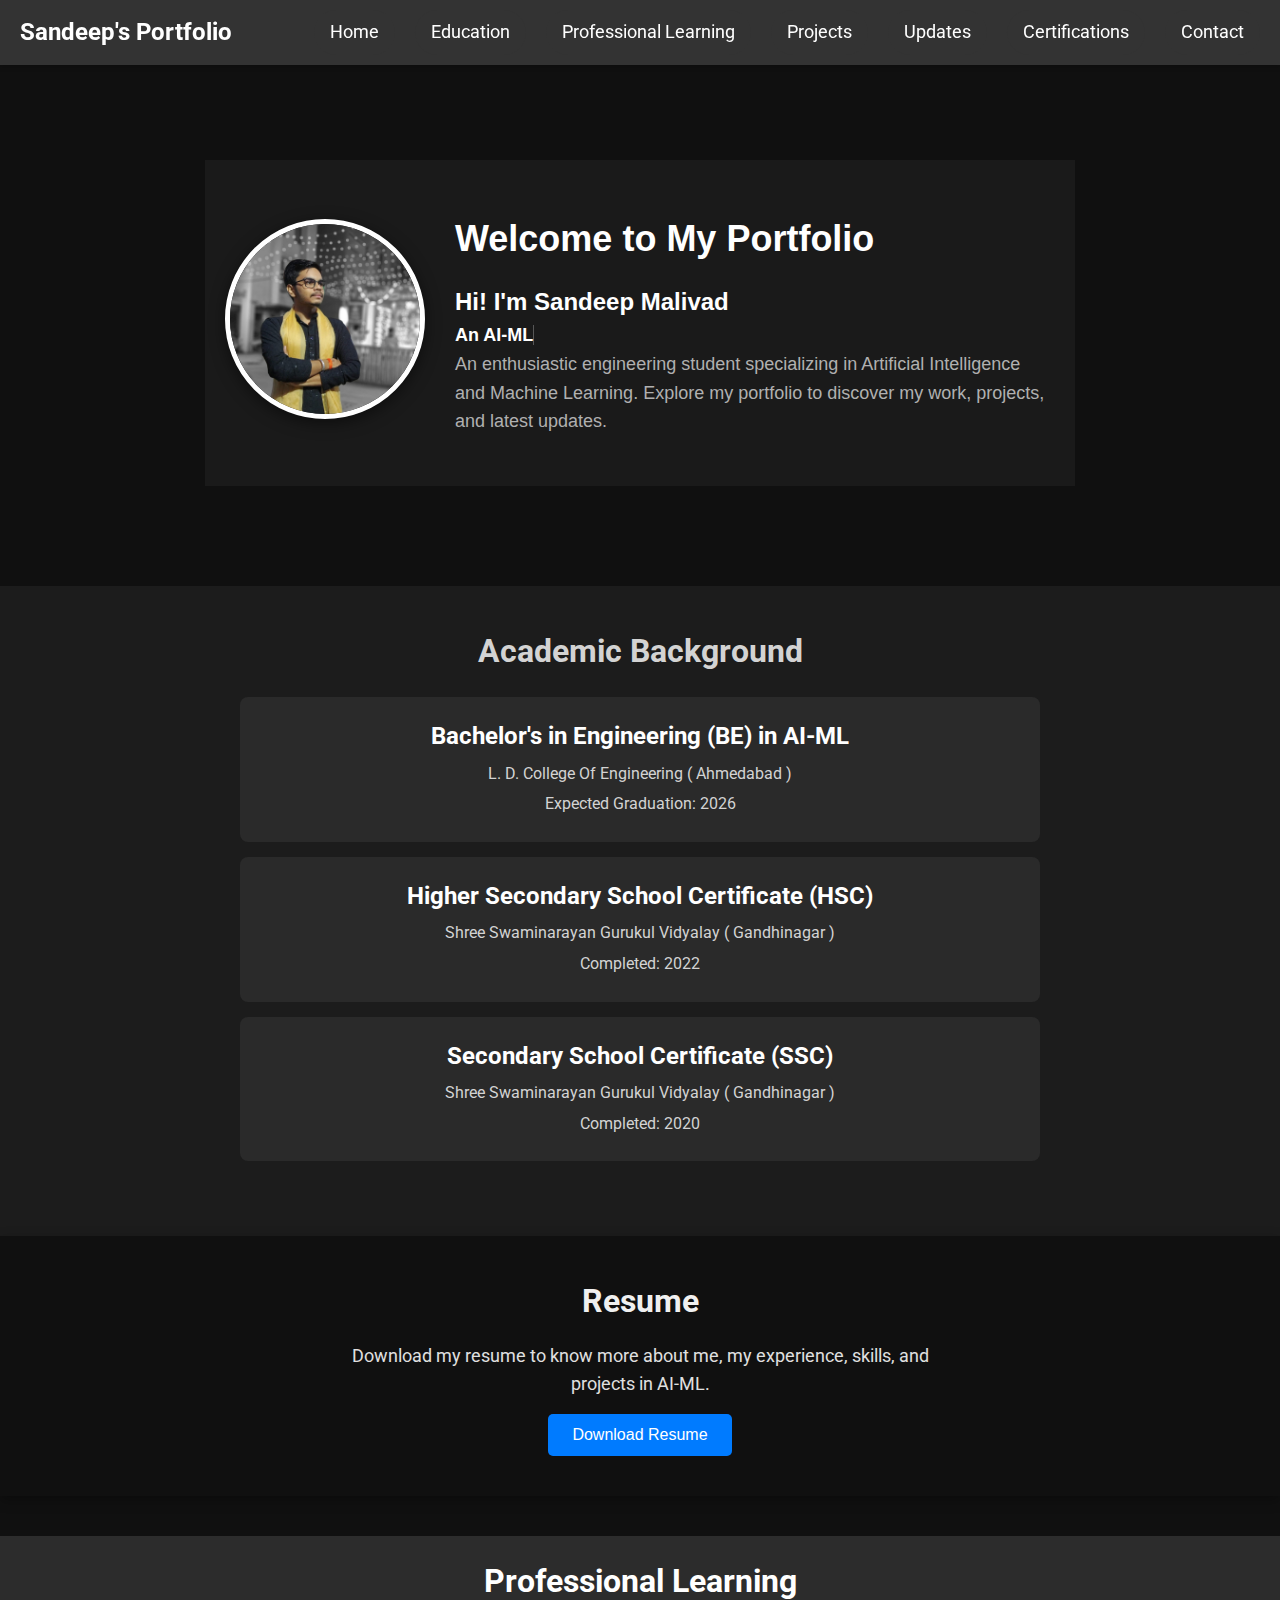
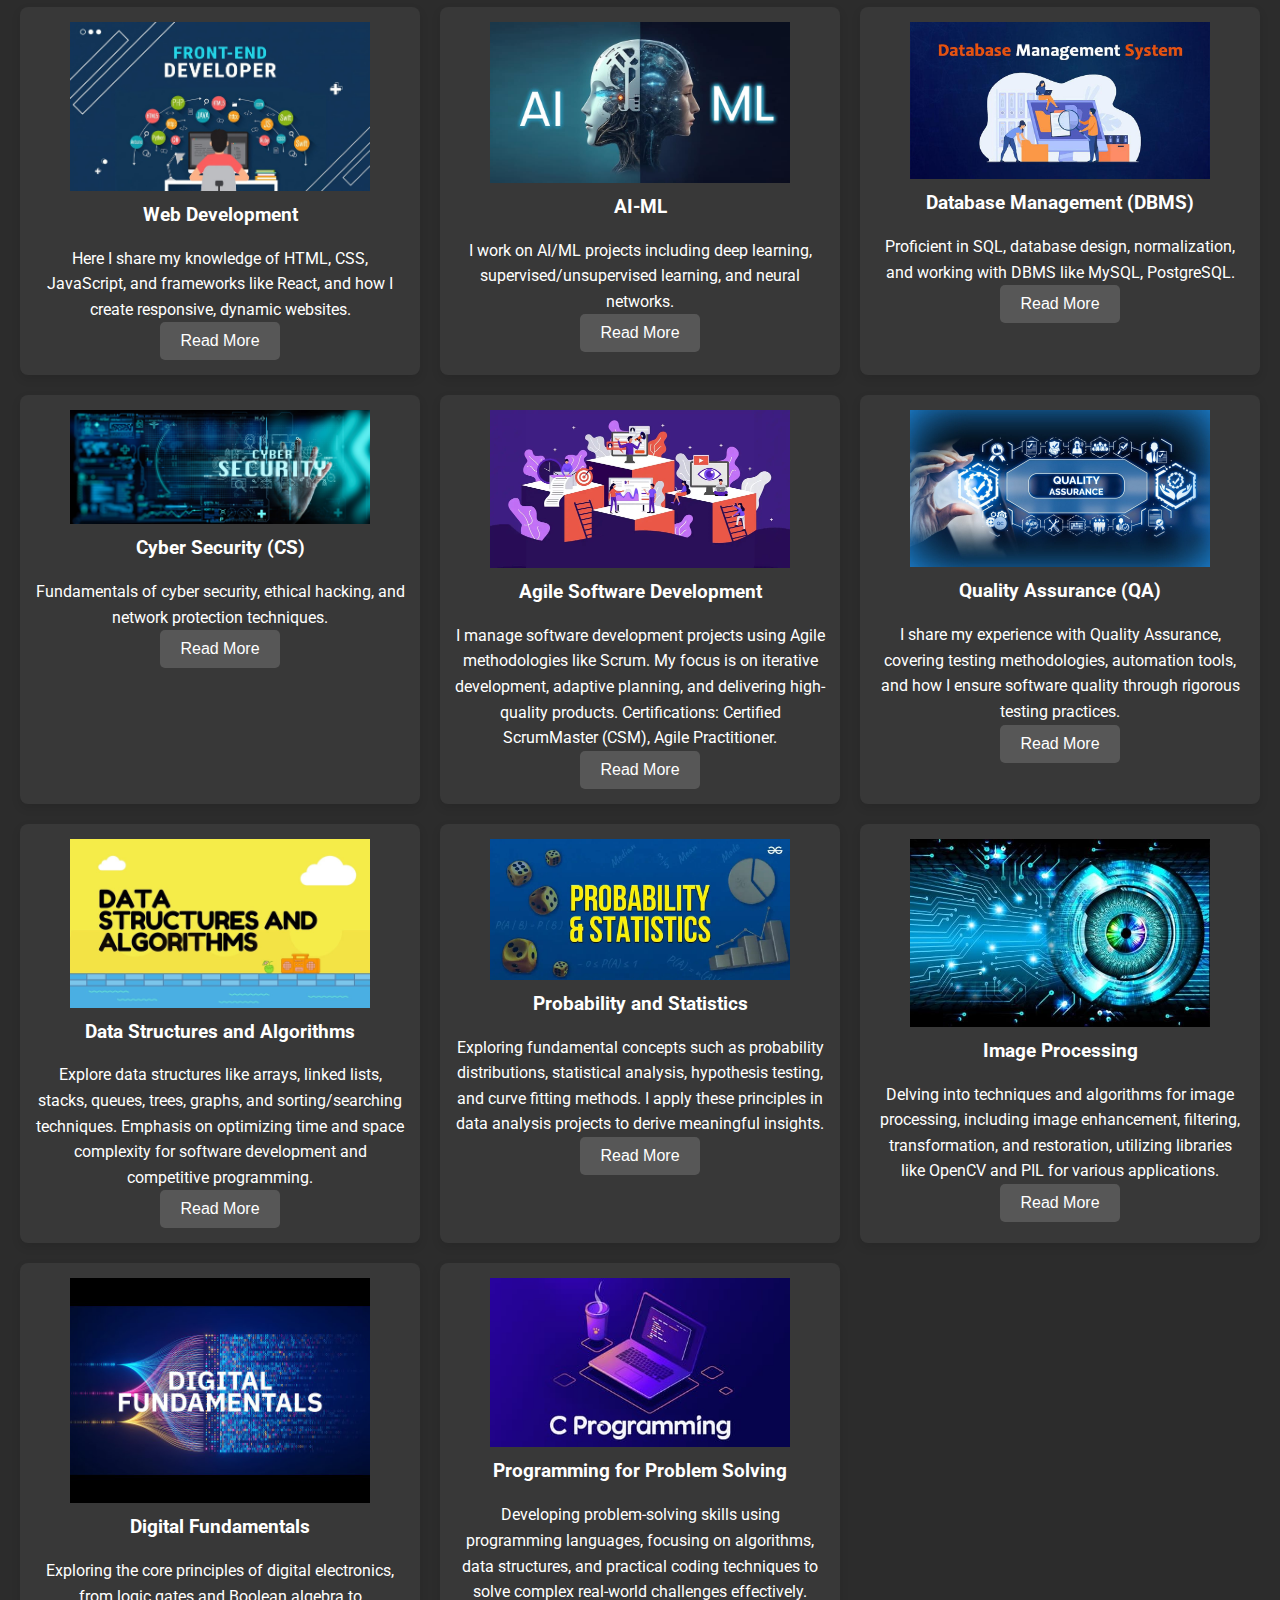
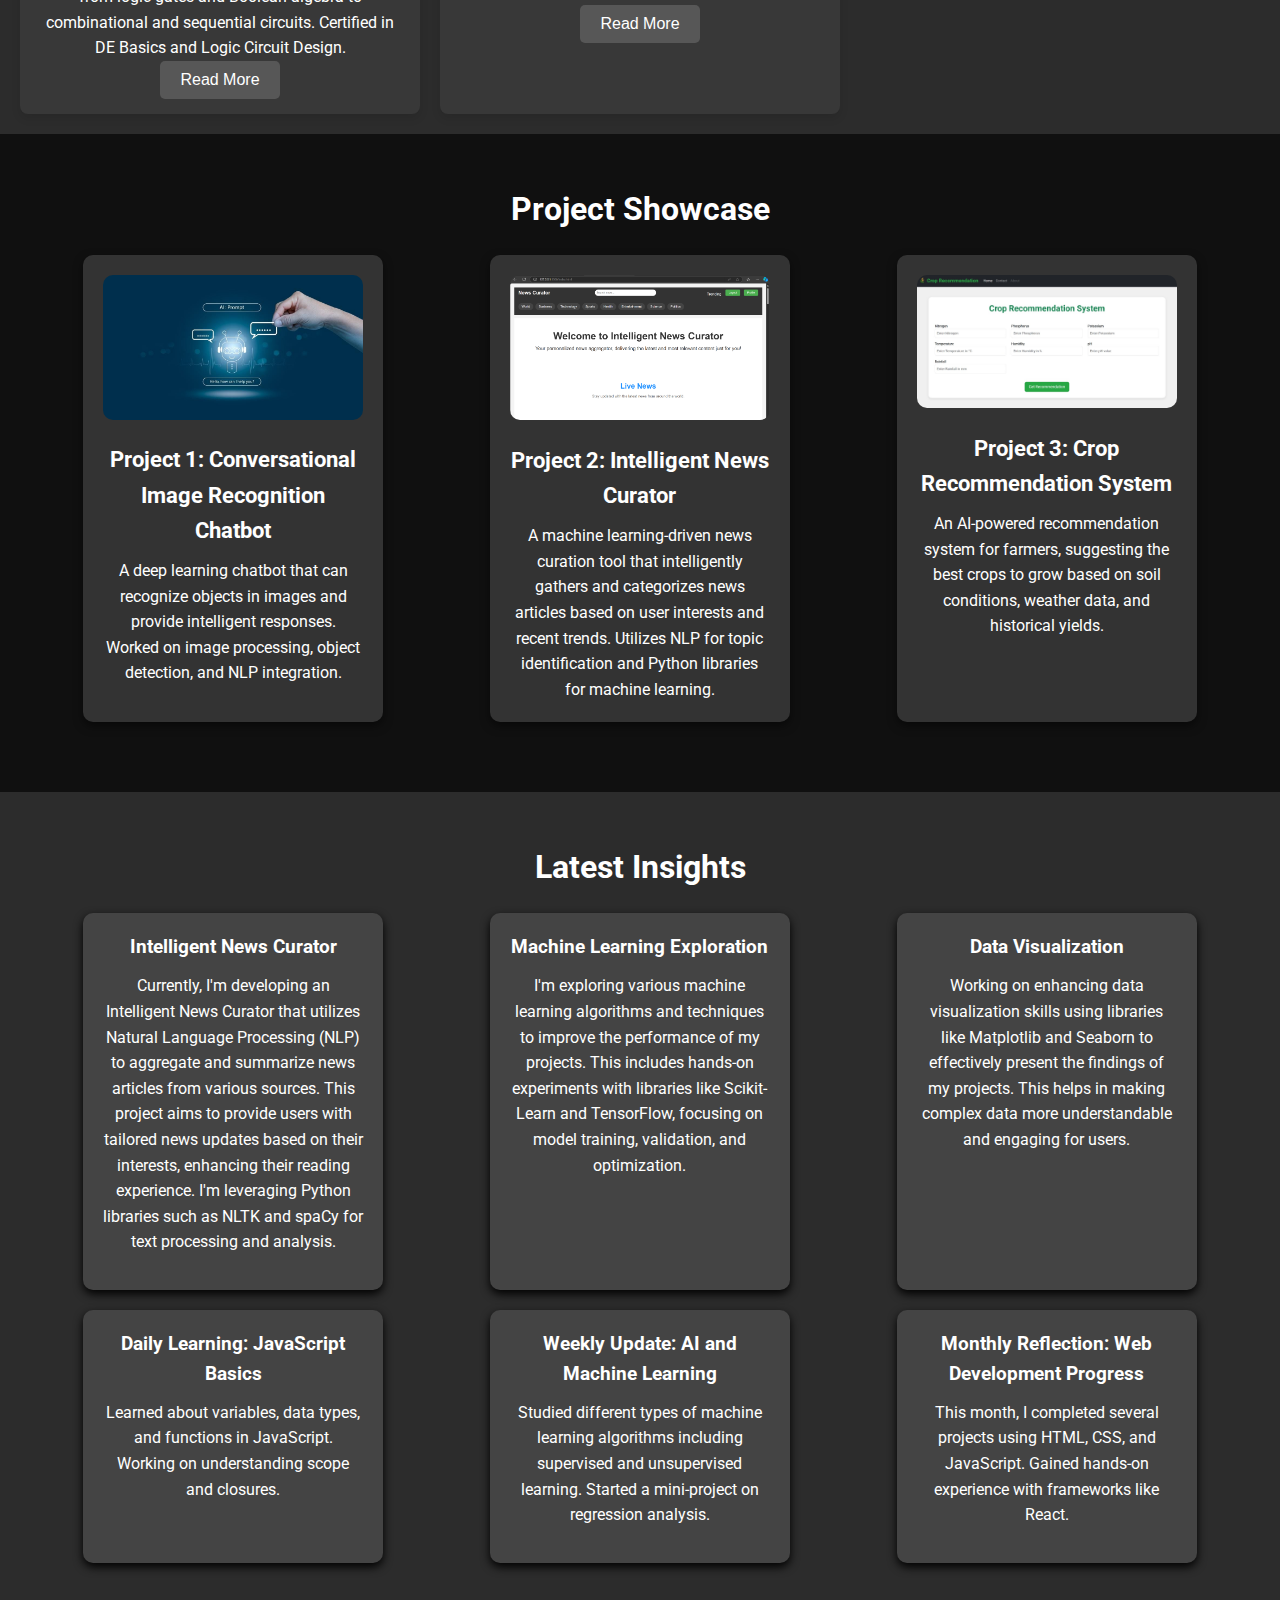
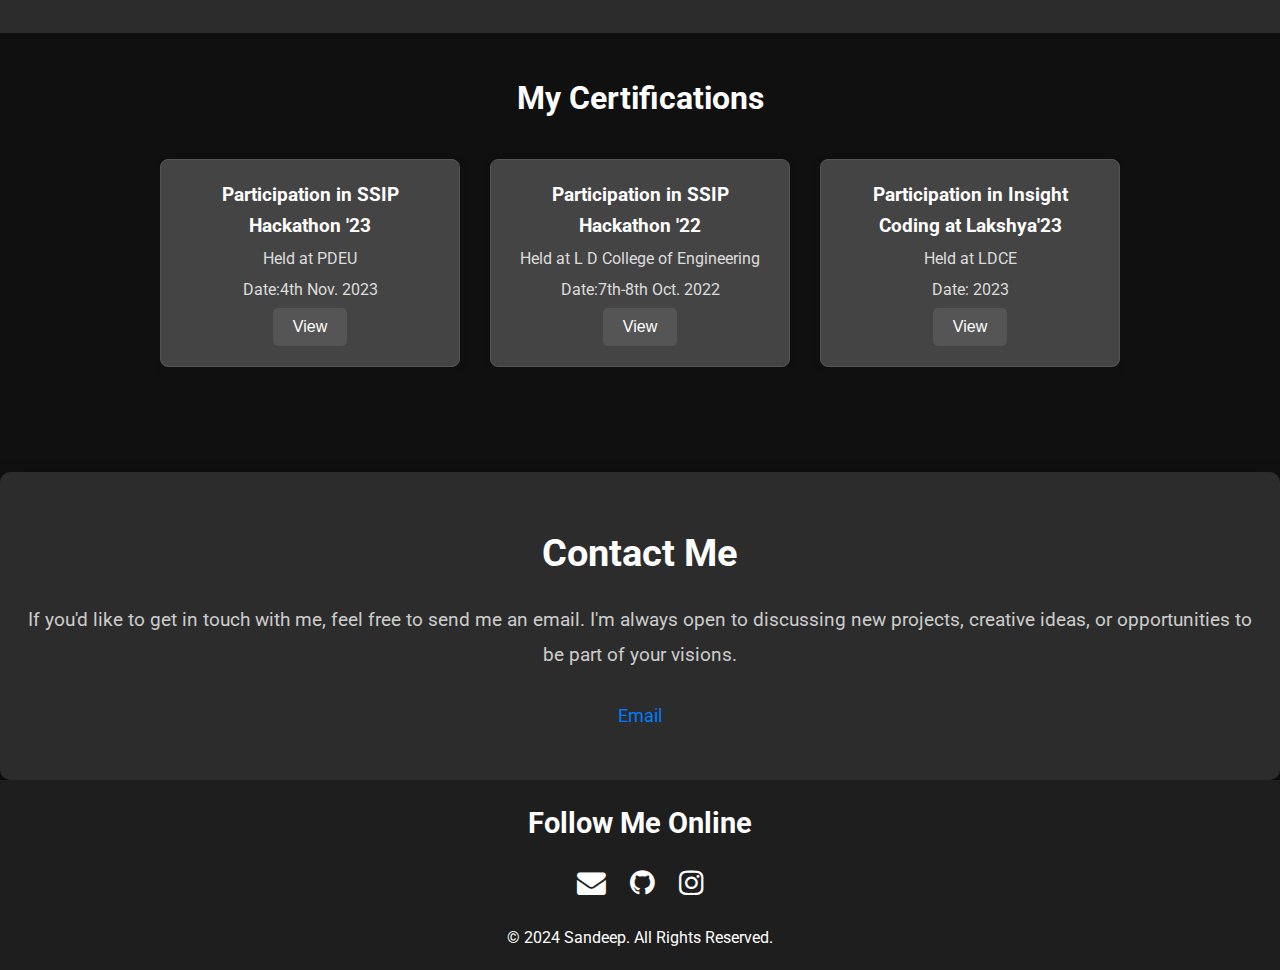
<file: index.html>
<!DOCTYPE html>
<html lang="en">
<head>
    <meta charset="UTF-8">
    <link href="https://fonts.googleapis.com/css2?family=Roboto:wght@400;700&display=swap" rel="stylesheet">
    <meta name="viewport" content="width=device-width, initial-scale=1.0">
    <link rel="stylesheet" href="https://cdnjs.cloudflare.com/ajax/libs/font-awesome/4.7.0/css/font-awesome.min.css">
    <title>Sandeep's Portfolio</title>
    <link rel="stylesheet" href="styles.css">
    
</head>
<body>
    <!-- Navbar -->
<nav class="navbar">
    <div class="navbar-title">Sandeep's Portfolio</div>
    <div class="hamburger-menu" onclick="toggleMenu()">☰</div>
    <ul id="navbar">
        <li><a href="#home" onclick="closeMenu()">Home</a></li>
        <li><a href="#education" onclick="closeMenu()">Education</a></li>
        <li><a href="#work" onclick="closeMenu()">Professional Learning</a></li>
        <li><a href="#portfolio" onclick="closeMenu()">Projects</a></li>
        <li><a href="#daily-updates" onclick="closeMenu()">Updates</a></li>
        <li><a href="#certifications" onclick="closeMenu()">Certifications</a></li>
        <li><a href="#contact" onclick="closeMenu()">Contact</a></li>
    </ul>
</nav>

<script>
    function toggleMenu() {
        const navbar = document.getElementById('navbar');
        navbar.classList.toggle('show');
    }

    function closeMenu() {
        const navbar = document.getElementById('navbar');
        navbar.classList.remove('show');
    }
</script>

    <section id="home">
        <div class="home-content">
            <div class="image-container">
                <img src="My_Pic.jpg" alt="Your Profile Picture" class="profile-pic">
            </div>
            <div class="introduction">
                <h1>Welcome to My Portfolio</h1>
                <p><h2><b>Hi! I'm Sandeep Malivad</b></h2></p>
                <p><b id="animated-text"></h2></b></p>
                <p>An enthusiastic engineering student specializing in Artificial Intelligence and Machine Learning. Explore my portfolio to discover my work, projects, and latest updates.</p>
            </div>
        </div>
    </section>

    <section id="education">
        <h1>Academic Background</h1>
        <div class="education-container">
            <div class="education-item">
                <h3>Bachelor's in Engineering (BE) in AI-ML</h3>
                <p>L. D. College Of Engineering ( Ahmedabad )</p>
                <p>Expected Graduation: 2026</p>
            </div>
            
            <div class="education-item">
                <h3>Higher Secondary School Certificate (HSC)</h3>
                <p>Shree Swaminarayan Gurukul Vidyalay ( Gandhinagar )</p>
                <p>Completed: 2022</p>
            </div>
    
            <div class="education-item">
                <h3>Secondary School Certificate (SSC)</h3>
                <p>Shree Swaminarayan Gurukul Vidyalay ( Gandhinagar )</p>
                <p>Completed: 2020</p>
            </div>
    
            <!-- Add more education details here -->
        </div>
    </section>
    
    <!-- Resume Section -->
        <section id="resume-section">
            <h2>Resume</h2>
            <p>Download my resume to know more about me, my experience, skills, and projects in AI-ML.</p>
            <button onclick="window.location.href='Sandeep_Resume-1.pdf'" download>Download Resume</button>
        </section>
    
    <!-- Work Section -->
    <section id="work">
        <h1>Professional Learning</h1>
        <div class="work-container">
            <!-- Web Development -->
            <div class="work-item">
                <img src="web-dev.jpg" alt="Web Development" class="work-image">
                <div class="work-content">
                    <h3>Web Development</h3>
                    <p>Here I share my knowledge of HTML, CSS, JavaScript, and frameworks like React, and how I create responsive, dynamic websites.</p>
                    <button onclick="window.location.href='web-development.html'">Read More</button>
                </div>
            </div>
            
            <!-- AI-ML -->
            <div class="work-item">
                <img src="ai-ml.jpg" alt="AI-ML" class="work-image">
                <div class="work-content">
                    <h3>AI-ML</h3>
                    <p>I work on AI/ML projects including deep learning, supervised/unsupervised learning, and neural networks.</p>
                    <button onclick="window.location.href='ai-ml.html'">Read More</button>
                </div>
            </div>

            <!-- DBMS -->
            <div class="work-item">
                <img src="dbms.jpg" alt="Database Management" class="work-image">
                <div class="work-content">
                    <h3>Database Management (DBMS)</h3>
                    <p>Proficient in SQL, database design, normalization, and working with DBMS like MySQL, PostgreSQL.</p>
                    <button onclick="window.location.href='dbms.html'">Read More</button>
                </div>
            </div>
            
            <!-- Cyber Security -->
            <div class="work-item">
                <img src="cyber-security.jpg" alt="Cyber Security" class="work-image">
                <div class="work-content">
                    <h3>Cyber Security (CS)</h3>
                    <p>Fundamentals of cyber security, ethical hacking, and network protection techniques.</p>
                    <button onclick="window.location.href='cyber-security.html'">Read More</button>
                </div>
            </div>
            
            <!-- Agile Software Development -->
            <div class="work-item">
                <img src="asd.jpg" alt="Agile Software Development" class="work-image">
                <div class="work-content">
                    <h3>Agile Software Development</h3>
                    <p>I manage software development projects using Agile methodologies like Scrum. My focus is on iterative development, adaptive planning, and delivering high-quality products. Certifications: Certified ScrumMaster (CSM), Agile Practitioner.</p>
                    <button onclick="window.location.href='asd.html'">Read More</button>
                </div>
            </div>

            <div class="work-item">
                <img src="qa.jpg" alt="Quality Assurance Image" class="work-image">
                <div class="work-content">
                    <h3>Quality Assurance (QA)</h3>
                    <p>I share my experience with Quality Assurance, covering testing methodologies, automation tools, and how I ensure software quality through rigorous testing practices.</p>
                    <button onclick="window.location.href='quality-assurance.html'">Read More</button>
                </div>
            </div>
            
            <div class="work-item">
                <img src="dsa.jpg" alt="Data Structures and Algorithms Image" class="work-image">
                <div class="work-content">
                    <h3>Data Structures and Algorithms</h3>
                    <p>Explore data structures like arrays, linked lists, stacks, queues, trees, graphs, and sorting/searching techniques. Emphasis on optimizing time and space complexity for software development and competitive programming.</p>
                    <button onclick="window.location.href='data-structures-algorithms.html'">Read More</button>
                </div>
            </div>

            <div class="work-item">
                <img src="p-and-s.jpg" alt="Probability and Statistics Image" class="work-image">
                <div class="work-content">
                    <h3>Probability and Statistics</h3>
                    <p>Exploring fundamental concepts such as probability distributions, statistical analysis, hypothesis testing, and curve fitting methods. I apply these principles in data analysis projects to derive meaningful insights.</p>
                    <button onclick="window.location.href='probability-statistics.html'">Read More</button>
                </div>
            </div>
            
            <div class="work-item">
                <img src="ip.jpg" alt="Image Processing Techniques" class="work-image">
                <div class="work-content">
                    <h3>Image Processing</h3>
                    <p>Delving into techniques and algorithms for image processing, including image enhancement, filtering, transformation, and restoration, utilizing libraries like OpenCV and PIL for various applications.</p>
                    <button onclick="window.location.href='image-processing.html'">Read More</button>
                </div>
            </div>
            
            <div class="work-item">
                <img src="df.jpg" alt="Digital Fundamentals Image" class="work-image">
                <div class="work-content">
                    <h3>Digital Fundamentals</h3>
                    <p>Exploring the core principles of digital electronics, from logic gates and Boolean algebra to combinational and sequential circuits. Certified in DE Basics and Logic Circuit Design.</p>
                    <button onclick="window.location.href='digital-fundamentals.html'">Read More</button>
                </div>
            </div>
            
            <div class="work-item">
                <img src="pps.jpg" alt="Programming for Problem Solving" class="work-image">
                <div class="work-content">
                    <h3>Programming for Problem Solving</h3>
                    <p>Developing problem-solving skills using programming languages, focusing on algorithms, data structures, and practical coding techniques to solve complex real-world challenges effectively.</p>
                    <button onclick="window.location.href='programming-for-problem-solving.html'">Read More</button>
                </div>
            </div>
            

        </div>
    </section>
    
    <!-- <section id="portfolio">
        <h1>My Portfolio</h1>
    </section> -->
    <section id="portfolio">
        <h1>Project Showcase</h1>
        <div class="portfolio-container">
            <!-- Project 1 -->
            <div class="portfolio-item">
                <img src="circ.jpg" alt="Project 1 Image" class="portfolio-image">
                <h3>Project 1: Conversational Image Recognition Chatbot</h3>
                <p>A deep learning chatbot that can recognize objects in images and provide intelligent responses. Worked on image processing, object detection, and NLP integration.</p>
<!--                 <button onclick="window.location.href='project1.html'">View Project</button> -->
            </div>

            <!-- Project 3 -->
            <div class="portfolio-item">
                <img src="inc.png" alt="Intelligent News Curator Image" class="portfolio-image">
                <h3>Project 2: Intelligent News Curator</h3>
                <p>A machine learning-driven news curation tool that intelligently gathers and categorizes news articles based on user interests and recent trends. Utilizes NLP for topic identification and Python libraries for machine learning.</p>
<!--                 <button onclick="window.location.href='news_curator.html'">View Project</button> -->
            </div>

            <!-- Project 2 -->
            <div class="portfolio-item">
                <img src="crop.jpg" alt="Project 2 Image" class="portfolio-image">
                <h3>Project 3: Crop Recommendation System</h3>
                <p>An AI-powered recommendation system for farmers, suggesting the best crops to grow based on soil conditions, weather data, and historical yields.</p>
<!--                 <button onclick="window.location.href='project2.html'">View Project</button> -->
            </div>
    
            <!-- Add more projects as needed -->
        </div>
    </section>
    
    <!-- <section id="daily-updates">
        <h1>Daily Updates</h1>
    </section> -->
    <section id="daily-updates">
        <h1>Latest Insights</h1>
        <div class="updates-container">
            <!-- Daily Update 1 -->
            <div class="update-item">
                <h3>Intelligent News Curator</h3>
                <p>Currently, I'm developing an Intelligent News Curator that utilizes Natural Language Processing (NLP) to aggregate and summarize news articles from various sources. This project aims to provide users with tailored news updates based on their interests, enhancing their reading experience. I'm leveraging Python libraries such as NLTK and spaCy for text processing and analysis.</p>
            </div>
            
            <!-- Add more updates as needed -->
            <div class="update-item">
                <h3>Machine Learning Exploration</h3>
                <p>I'm exploring various machine learning algorithms and techniques to improve the performance of my projects. This includes hands-on experiments with libraries like Scikit-Learn and TensorFlow, focusing on model training, validation, and optimization.</p>
            </div>
            
            <div class="update-item">
                <h3>Data Visualization</h3>
                <p>Working on enhancing data visualization skills using libraries like Matplotlib and Seaborn to effectively present the findings of my projects. This helps in making complex data more understandable and engaging for users.</p>
            </div>
            
            <div class="update-item">
                <h3>Daily Learning: JavaScript Basics</h3>
                <p>Learned about variables, data types, and functions in JavaScript. Working on understanding scope and closures.</p>
                <!-- <button onclick="window.location.href='daily-update-1.html'">Read More</button> -->
            </div>
    
            <!-- Daily Update 2 -->
            <div class="update-item">
                <h3>Weekly Update: AI and Machine Learning</h3>
                <p>Studied different types of machine learning algorithms including supervised and unsupervised learning. Started a mini-project on regression analysis.</p>
                <!-- <button onclick="window.location.href='weekly-update-1.html'">Read More</button> -->
            </div>
    
            <!-- Daily Update 3 -->
            <div class="update-item">
                <h3>Monthly Reflection: Web Development Progress</h3>
                <p>This month, I completed several projects using HTML, CSS, and JavaScript. Gained hands-on experience with frameworks like React.</p>
                <!-- <button onclick="window.location.href='monthly-update-1.html'">Read More</button> -->
            </div>
    
            <!-- Add more updates as needed -->
        </div>
    </section>
    
    <section id="certifications">
        <h1>My Certifications</h1>
        <div class="certifications-container">
            <div class="certification-item">
                <h3>Participation in SSIP Hackathon '23</h3>
                <p>Held at PDEU</p>
                <p>Date:4th Nov. 2023</p>
                <button onclick="toggleImage('hackathon2')">View</button>
                <img id="hackathon2" class="cert-preview" src="ssip'23.jpg" alt="SSIP Hackathon '23 Certificate" style="display: none;">
            </div>            
            
            <div class="certification-item">
                <h3>Participation in SSIP Hackathon '22</h3>
                <p>Held at L D College of Engineering</p>
                <p>Date:7th-8th Oct. 2022</p>
                <button onclick="toggleImage('hackathon1')">View</button>
                <img id="hackathon1" class="cert-preview" src="ssip'22.jpg" alt="SSIP Hackathon '22 Certificate" style="display: none;">
            </div>
                        
            <div class="certification-item">
                <h3>Participation in Insight Coding at Lakshya'23</h3>
                <p>Held at LDCE</p>
                <p>Date: 2023</p>
                <button onclick="toggleImage('codingEvent1')">View</button>
                <img id="codingEvent1" class="cert-preview" src="lakshya'23.jpg" alt="Insight Coding Lakshya'23 Certificate" style="display: none;">
            </div>
            
<!--             <div class="certification-item">
                <h3>AI-900: Microsoft Certified: Azure AI Fundamentals</h3>
                <p>Issued by Microsoft</p>
                <p>Date: June 2023</p>
                <button onclick="toggleImage('cert1')">View</button>
                <img id="cert1" class="cert-preview" src="demo_cert.jpg" alt="AI-900 Certificate" style="display: none;">
            </div>
            
            <div class="certification-item">
                <h3>Machine Learning Specialist</h3>
                <p>Issued by XYZ Platform</p>
                <p>Date: September 2023</p>
                <button onclick="toggleImage('cert2')">View</button>
                <img id="cert2" class="cert-preview" src="path_to_your_image/ml_specialist_cert.jpg" alt="Machine Learning Specialist Certificate" style="display: none;">
            </div> -->
    
            <!-- Add more certifications here -->
        </div>
    </section>
    
    <!-- Contact Section -->
        <section id="contact">
            <h1>Contact Me</h1>
            <p>If you'd like to get in touch with me, feel free to send me an email. I'm always open to discussing new projects, creative ideas, or opportunities to be part of your visions.</p>
            
            <!-- <button onclick="window.location.href='mailto:youremail@example.com'">Mail Me</button> -->
            
            <ul>
                <li><a href="mailto:sandeepcm414@gmail.com">Email</a></li>
            </ul>
        </section>

    <footer>
        <div class="footer-content">
            <h3>Follow Me Online</h3>
            <ul class="social-media">
                <li><a href="mailto:sandeepcm414@gmail.com" target="_blank"><i class="fa fa-envelope"></i></a></li>
<!--                 <li><a href="https://www.linkedin.com/in/yourprofile" target="_blank"><i class="fa fa-linkedin"></i></a></li> -->
                <li><a href="https://github.com/Sandeep-144" target="_blank"><i class="fa fa-github"></i></a></li>
<!--                 <li><a href="https://twitter.com/yourusername" target="_blank"><i class="fa fa-twitter"></i></a></li> -->
                <li><a href="https://www.instagram.com/sandeep__144" target="_blank"><i class="fa fa-instagram"></i></a></li>
            </ul>
            <p>&copy; 2024 Sandeep. All Rights Reserved.</p>
        </div>
    </footer>
    

    <!-- navbar -->
    <script>
        function toggleMenu() {
            const navbar = document.getElementById('navbar');
            navbar.classList.toggle('show');
        }
    </script>
<!-- certifications -->
<script>
    function toggleImage(certId) {
        const certImage = document.getElementById(certId);
        if (certImage.style.display === 'none') {
            certImage.style.display = 'block'; // Show the image
        } else {
            certImage.style.display = 'none'; // Hide the image
        }
    }
</script>

    <script src="script.js"></script>
</body>
</html>
</file>
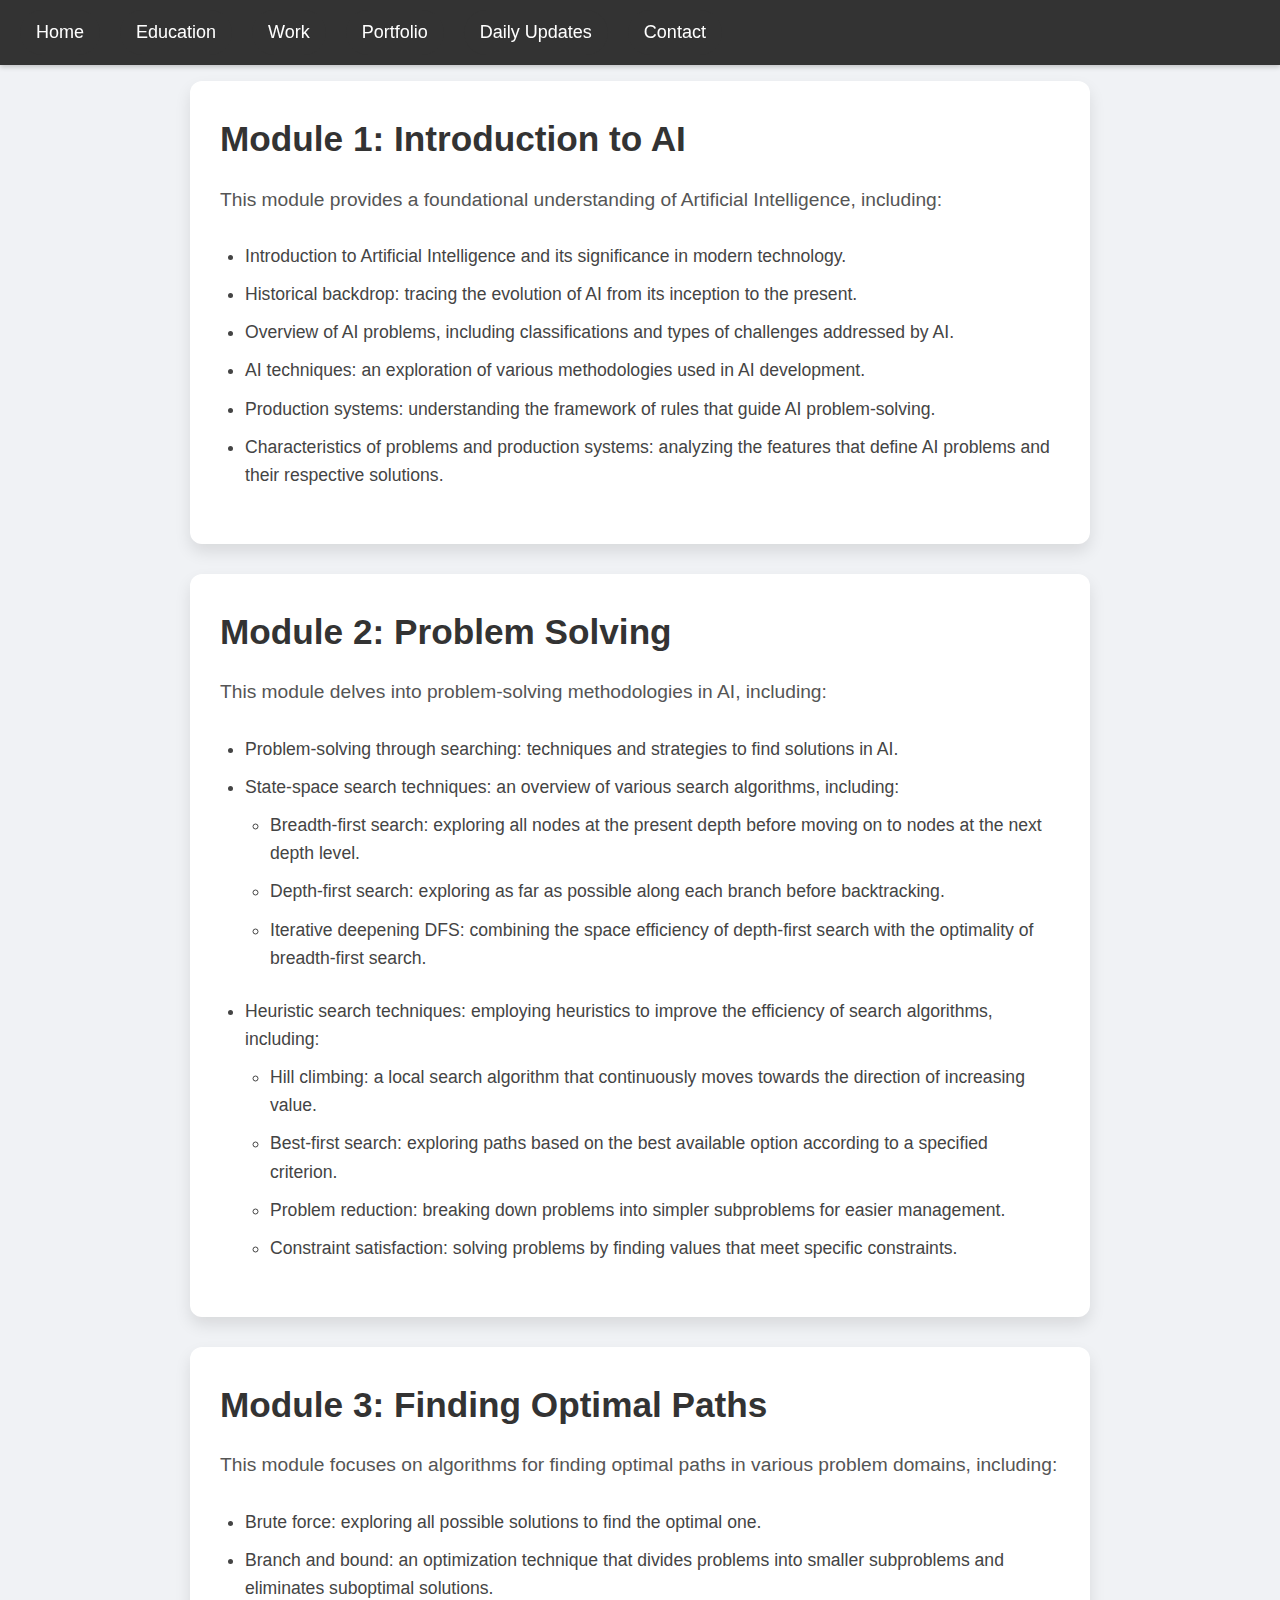
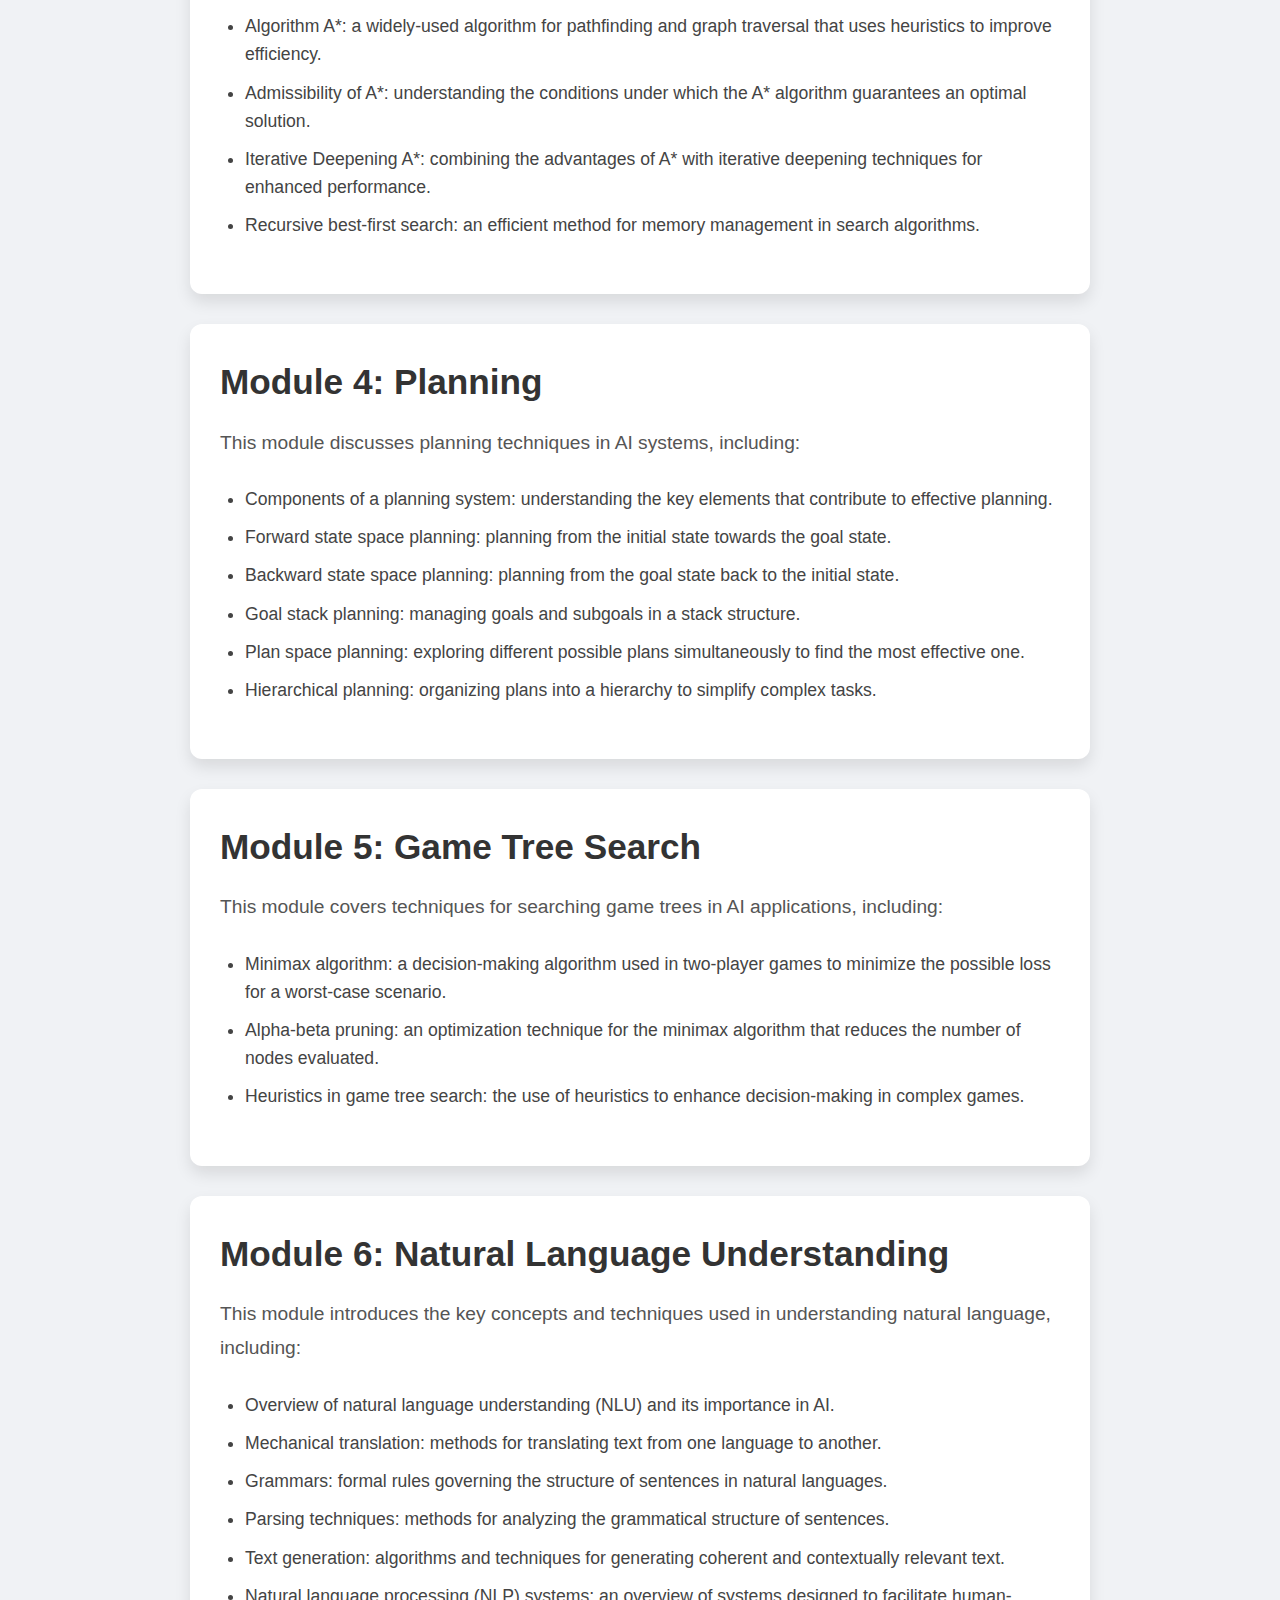
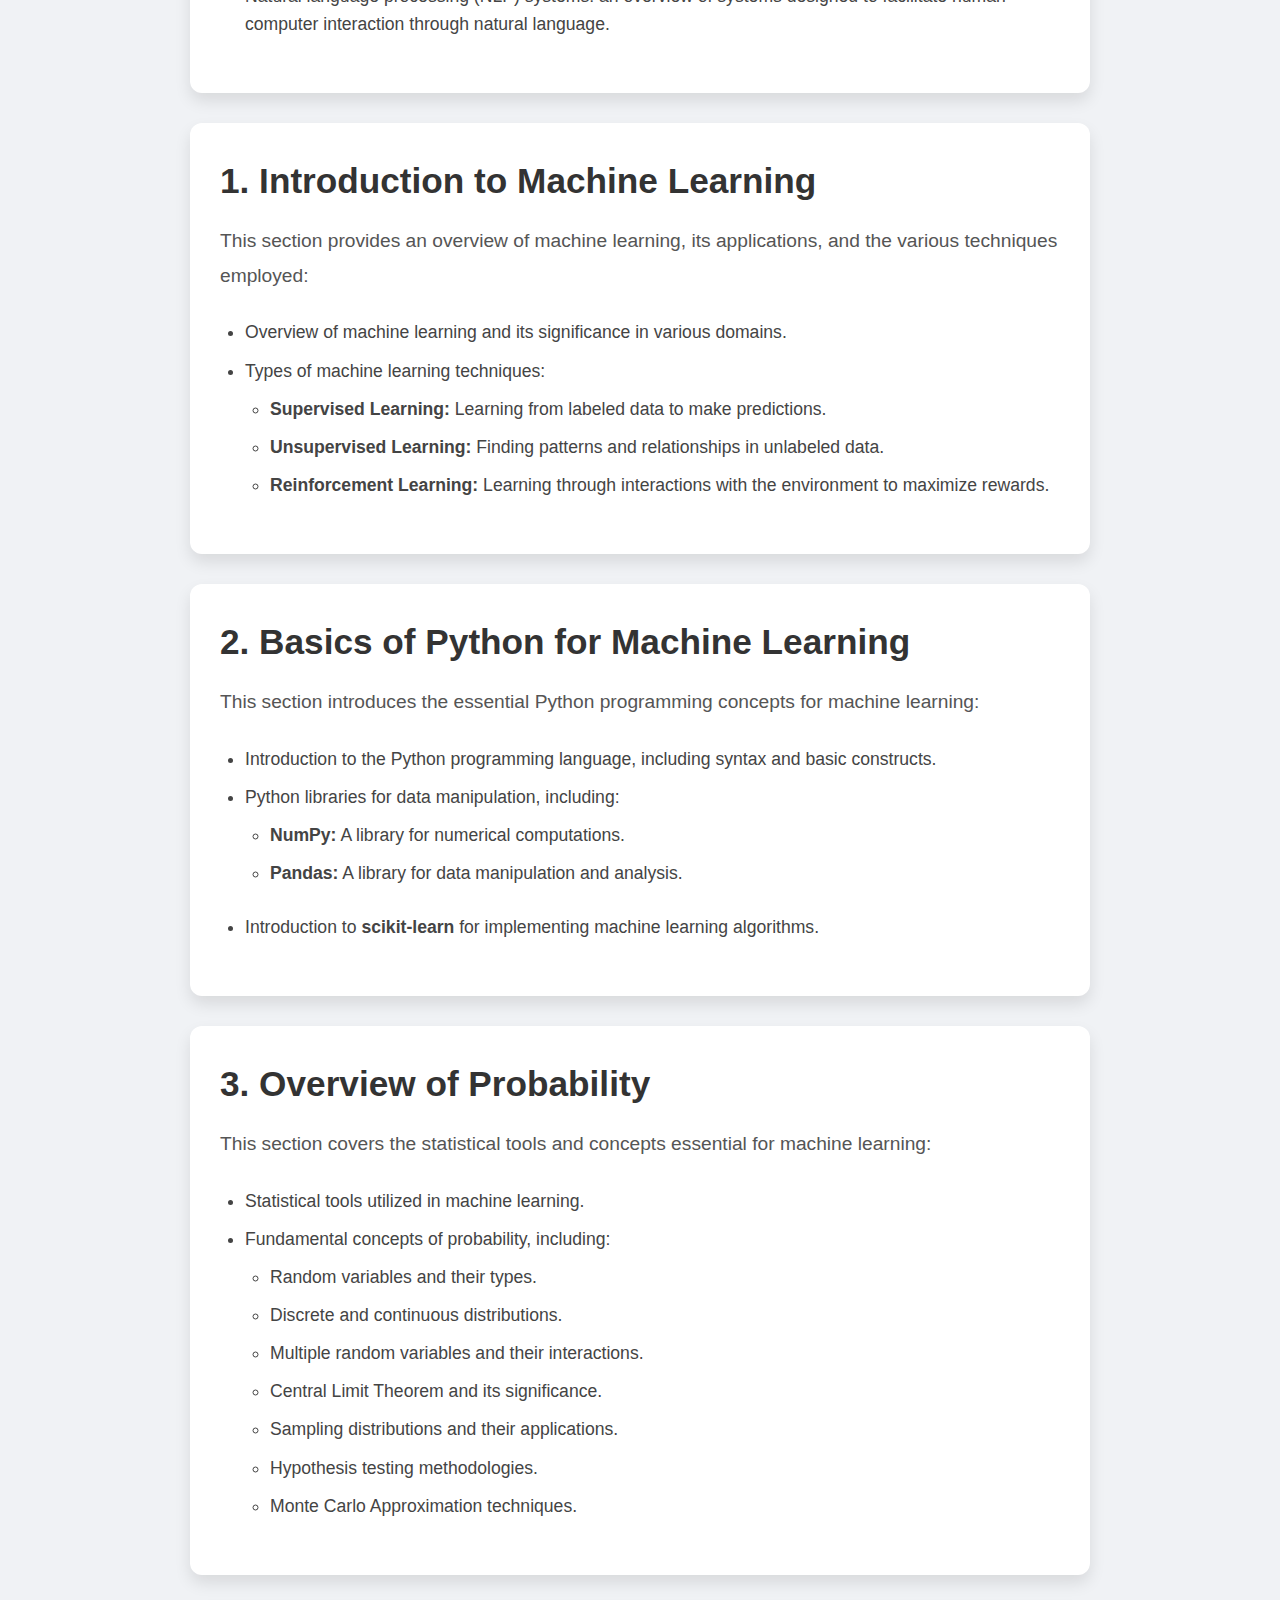
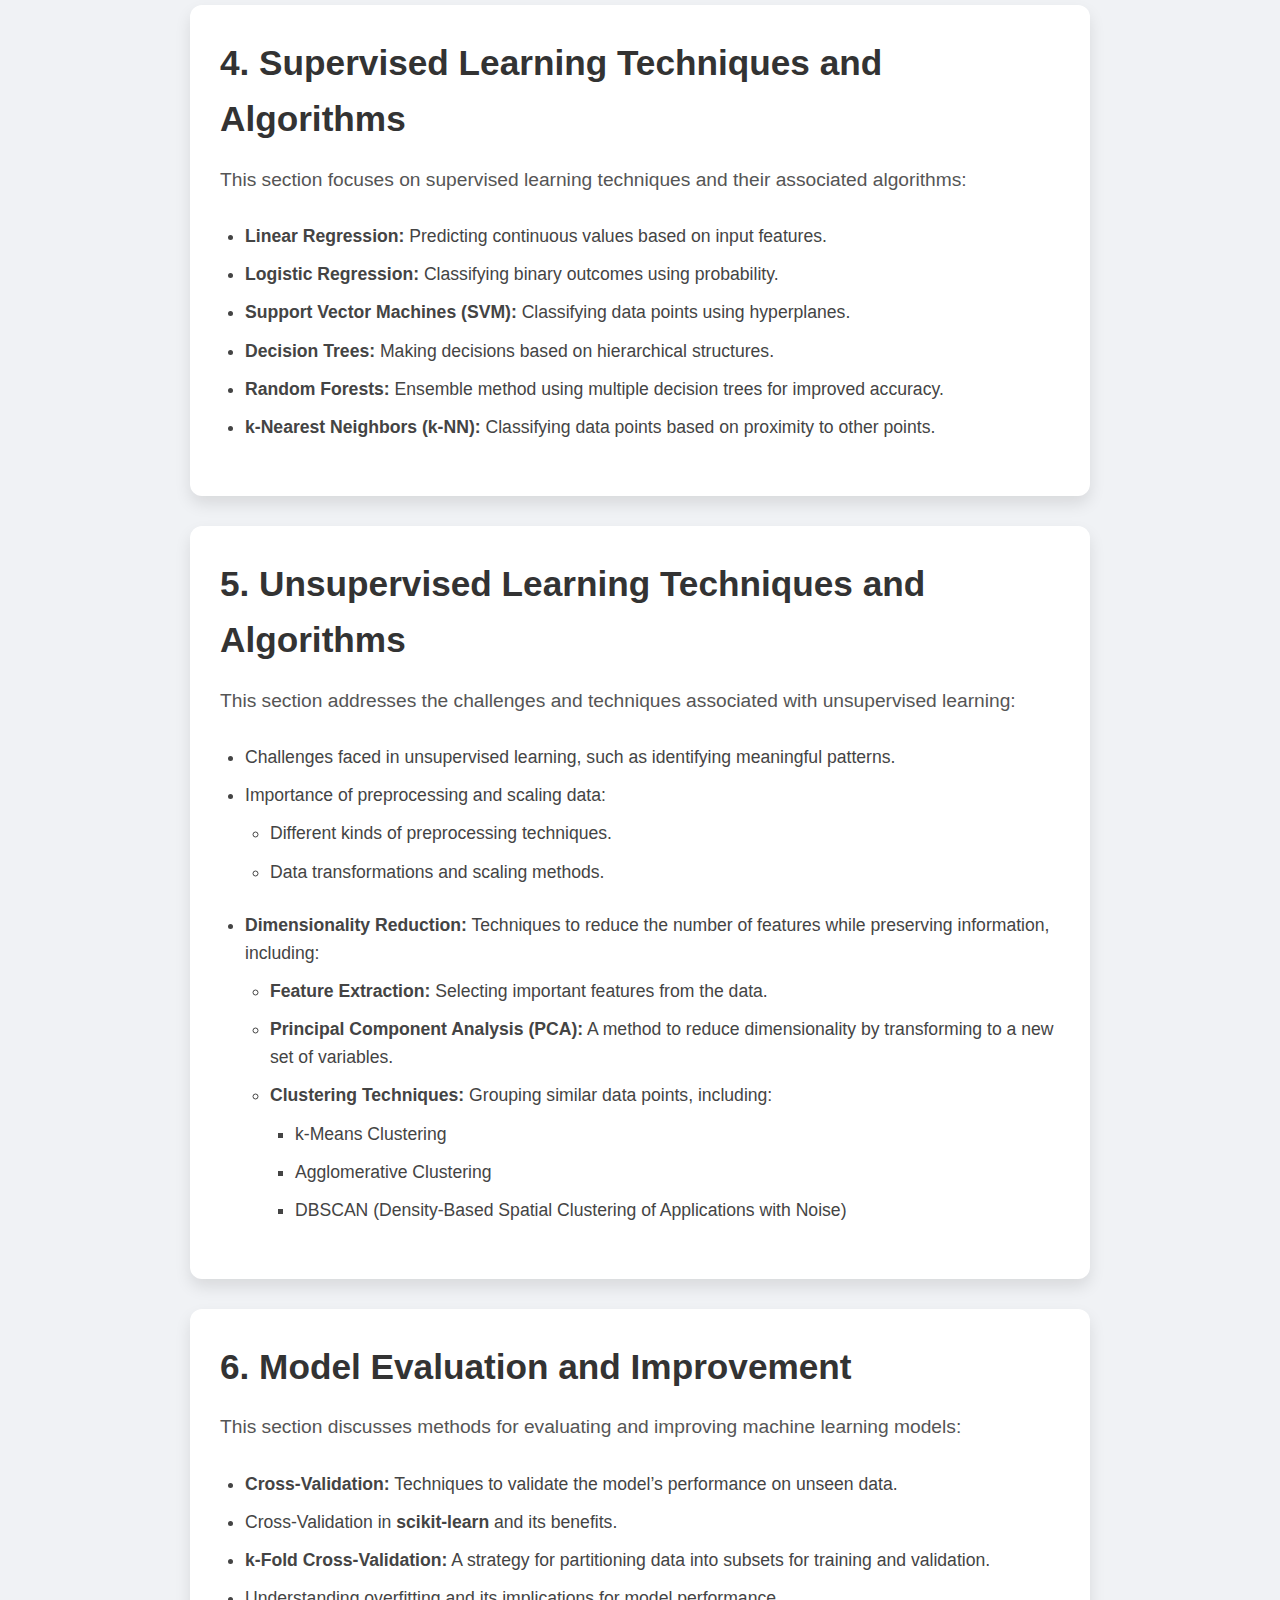
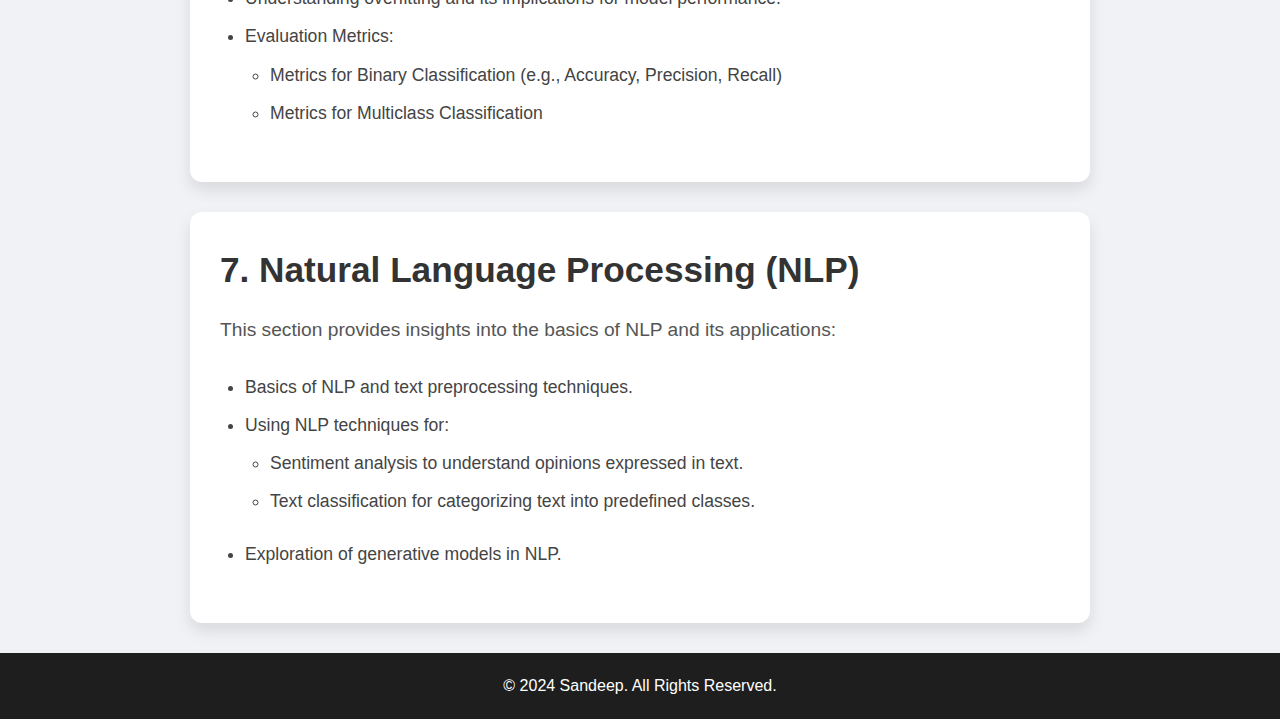
<file: ai-ml.html>
<!DOCTYPE html>
<html lang="en">
<head>
    <meta charset="UTF-8">
    <meta name="viewport" content="width=device-width, initial-scale=1.0">
    <title>AI & ML</title>
    <link rel="stylesheet" href="styles.css">
    <link rel="stylesheet" href="readmore.css">
</head>
<body>
    <!-- Navbar -->
    <nav class="navbar">
        <div class="hamburger-menu" onclick="toggleMenu()">☰</div>
        <ul id="navbar">
            <li><a href="index.html#home">Home</a></li>
            <li><a href="#education">Education</a></li>
            <li><a href="index.html#work">Work</a></li>
            <li><a href="index.html#portfolio">Portfolio</a></li>
            <li><a href="index.html#daily-updates">Daily Updates</a></li>
            <li><a href="index.html#contact">Contact</a></li>
        </ul>
    </nav>

    <header>
        <h1>AI & ML</h1>
    </header>

    <section id="artificial-intelligence-module-1">
        <h1>Module 1: Introduction to AI</h1>
        <p>This module provides a foundational understanding of Artificial Intelligence, including:</p>
        <ul>
            <li>Introduction to Artificial Intelligence and its significance in modern technology.</li>
            <li>Historical backdrop: tracing the evolution of AI from its inception to the present.</li>
            <li>Overview of AI problems, including classifications and types of challenges addressed by AI.</li>
            <li>AI techniques: an exploration of various methodologies used in AI development.</li>
            <li>Production systems: understanding the framework of rules that guide AI problem-solving.</li>
            <li>Characteristics of problems and production systems: analyzing the features that define AI problems and their respective solutions.</li>
        </ul>
    </section>
    
    <section id="artificial-intelligence-module-2">
        <h1>Module 2: Problem Solving</h1>
        <p>This module delves into problem-solving methodologies in AI, including:</p>
        <ul>
            <li>Problem-solving through searching: techniques and strategies to find solutions in AI.</li>
            <li>State-space search techniques: an overview of various search algorithms, including:</li>
            <ul>
                <li>Breadth-first search: exploring all nodes at the present depth before moving on to nodes at the next depth level.</li>
                <li>Depth-first search: exploring as far as possible along each branch before backtracking.</li>
                <li>Iterative deepening DFS: combining the space efficiency of depth-first search with the optimality of breadth-first search.</li>
            </ul>
            <li>Heuristic search techniques: employing heuristics to improve the efficiency of search algorithms, including:</li>
            <ul>
                <li>Hill climbing: a local search algorithm that continuously moves towards the direction of increasing value.</li>
                <li>Best-first search: exploring paths based on the best available option according to a specified criterion.</li>
                <li>Problem reduction: breaking down problems into simpler subproblems for easier management.</li>
                <li>Constraint satisfaction: solving problems by finding values that meet specific constraints.</li>
            </ul>
        </ul>
    </section>
    
    <section id="artificial-intelligence-module-3">
        <h1>Module 3: Finding Optimal Paths</h1>
        <p>This module focuses on algorithms for finding optimal paths in various problem domains, including:</p>
        <ul>
            <li>Brute force: exploring all possible solutions to find the optimal one.</li>
            <li>Branch and bound: an optimization technique that divides problems into smaller subproblems and eliminates suboptimal solutions.</li>
            <li>Algorithm A*: a widely-used algorithm for pathfinding and graph traversal that uses heuristics to improve efficiency.</li>
            <li>Admissibility of A*: understanding the conditions under which the A* algorithm guarantees an optimal solution.</li>
            <li>Iterative Deepening A*: combining the advantages of A* with iterative deepening techniques for enhanced performance.</li>
            <li>Recursive best-first search: an efficient method for memory management in search algorithms.</li>
        </ul>
    </section>
    
    <section id="artificial-intelligence-module-4">
        <h1>Module 4: Planning</h1>
        <p>This module discusses planning techniques in AI systems, including:</p>
        <ul>
            <li>Components of a planning system: understanding the key elements that contribute to effective planning.</li>
            <li>Forward state space planning: planning from the initial state towards the goal state.</li>
            <li>Backward state space planning: planning from the goal state back to the initial state.</li>
            <li>Goal stack planning: managing goals and subgoals in a stack structure.</li>
            <li>Plan space planning: exploring different possible plans simultaneously to find the most effective one.</li>
            <li>Hierarchical planning: organizing plans into a hierarchy to simplify complex tasks.</li>
        </ul>
    </section>
    
    <section id="artificial-intelligence-module-5">
        <h1>Module 5: Game Tree Search</h1>
        <p>This module covers techniques for searching game trees in AI applications, including:</p>
        <ul>
            <li>Minimax algorithm: a decision-making algorithm used in two-player games to minimize the possible loss for a worst-case scenario.</li>
            <li>Alpha-beta pruning: an optimization technique for the minimax algorithm that reduces the number of nodes evaluated.</li>
            <li>Heuristics in game tree search: the use of heuristics to enhance decision-making in complex games.</li>
        </ul>
    </section>
    
    <section id="artificial-intelligence-module-6">
        <h1>Module 6: Natural Language Understanding</h1>
        <p>This module introduces the key concepts and techniques used in understanding natural language, including:</p>
        <ul>
            <li>Overview of natural language understanding (NLU) and its importance in AI.</li>
            <li>Mechanical translation: methods for translating text from one language to another.</li>
            <li>Grammars: formal rules governing the structure of sentences in natural languages.</li>
            <li>Parsing techniques: methods for analyzing the grammatical structure of sentences.</li>
            <li>Text generation: algorithms and techniques for generating coherent and contextually relevant text.</li>
            <li>Natural language processing (NLP) systems: an overview of systems designed to facilitate human-computer interaction through natural language.</li>
        </ul>
    </section>
    
    <section id="ml-introduction">
        <h1>1. Introduction to Machine Learning</h1>
        <p>This section provides an overview of machine learning, its applications, and the various techniques employed:</p>
        <ul>
            <li>Overview of machine learning and its significance in various domains.</li>
            <li>Types of machine learning techniques:</li>
            <ul>
                <li><strong>Supervised Learning:</strong> Learning from labeled data to make predictions.</li>
                <li><strong>Unsupervised Learning:</strong> Finding patterns and relationships in unlabeled data.</li>
                <li><strong>Reinforcement Learning:</strong> Learning through interactions with the environment to maximize rewards.</li>
            </ul>
        </ul>
    </section>
    
    <section id="ml-python-basics">
        <h1>2. Basics of Python for Machine Learning</h1>
        <p>This section introduces the essential Python programming concepts for machine learning:</p>
        <ul>
            <li>Introduction to the Python programming language, including syntax and basic constructs.</li>
            <li>Python libraries for data manipulation, including:</li>
            <ul>
                <li><strong>NumPy:</strong> A library for numerical computations.</li>
                <li><strong>Pandas:</strong> A library for data manipulation and analysis.</li>
            </ul>
            <li>Introduction to <strong>scikit-learn</strong> for implementing machine learning algorithms.</li>
        </ul>
    </section>
    
    <section id="ml-probability-overview">
        <h1>3. Overview of Probability</h1>
        <p>This section covers the statistical tools and concepts essential for machine learning:</p>
        <ul>
            <li>Statistical tools utilized in machine learning.</li>
            <li>Fundamental concepts of probability, including:</li>
            <ul>
                <li>Random variables and their types.</li>
                <li>Discrete and continuous distributions.</li>
                <li>Multiple random variables and their interactions.</li>
                <li>Central Limit Theorem and its significance.</li>
                <li>Sampling distributions and their applications.</li>
                <li>Hypothesis testing methodologies.</li>
                <li>Monte Carlo Approximation techniques.</li>
            </ul>
        </ul>
    </section>
    
    <section id="ml-supervised-learning">
        <h1>4. Supervised Learning Techniques and Algorithms</h1>
        <p>This section focuses on supervised learning techniques and their associated algorithms:</p>
        <ul>
            <li><strong>Linear Regression:</strong> Predicting continuous values based on input features.</li>
            <li><strong>Logistic Regression:</strong> Classifying binary outcomes using probability.</li>
            <li><strong>Support Vector Machines (SVM):</strong> Classifying data points using hyperplanes.</li>
            <li><strong>Decision Trees:</strong> Making decisions based on hierarchical structures.</li>
            <li><strong>Random Forests:</strong> Ensemble method using multiple decision trees for improved accuracy.</li>
            <li><strong>k-Nearest Neighbors (k-NN):</strong> Classifying data points based on proximity to other points.</li>
        </ul>
    </section>
    
    <section id="ml-unsupervised-learning">
        <h1>5. Unsupervised Learning Techniques and Algorithms</h1>
        <p>This section addresses the challenges and techniques associated with unsupervised learning:</p>
        <ul>
            <li>Challenges faced in unsupervised learning, such as identifying meaningful patterns.</li>
            <li>Importance of preprocessing and scaling data:</li>
            <ul>
                <li>Different kinds of preprocessing techniques.</li>
                <li>Data transformations and scaling methods.</li>
            </ul>
            <li><strong>Dimensionality Reduction:</strong> Techniques to reduce the number of features while preserving information, including:</li>
            <ul>
                <li><strong>Feature Extraction:</strong> Selecting important features from the data.</li>
                <li><strong>Principal Component Analysis (PCA):</strong> A method to reduce dimensionality by transforming to a new set of variables.</li>
                <li><strong>Clustering Techniques:</strong> Grouping similar data points, including:</li>
                <ul>
                    <li>k-Means Clustering</li>
                    <li>Agglomerative Clustering</li>
                    <li>DBSCAN (Density-Based Spatial Clustering of Applications with Noise)</li>
                </ul>
            </ul>
        </ul>
    </section>
    
    <section id="ml-model-evaluation">
        <h1>6. Model Evaluation and Improvement</h1>
        <p>This section discusses methods for evaluating and improving machine learning models:</p>
        <ul>
            <li><strong>Cross-Validation:</strong> Techniques to validate the model’s performance on unseen data.</li>
            <li>Cross-Validation in <strong>scikit-learn</strong> and its benefits.</li>
            <li><strong>k-Fold Cross-Validation:</strong> A strategy for partitioning data into subsets for training and validation.</li>
            <li>Understanding overfitting and its implications for model performance.</li>
            <li>Evaluation Metrics:</li>
            <ul>
                <li>Metrics for Binary Classification (e.g., Accuracy, Precision, Recall)</li>
                <li>Metrics for Multiclass Classification</li>
            </ul>
        </ul>
    </section>
    
    <section id="ml-nlp">
        <h1>7. Natural Language Processing (NLP)</h1>
        <p>This section provides insights into the basics of NLP and its applications:</p>
        <ul>
            <li>Basics of NLP and text preprocessing techniques.</li>
            <li>Using NLP techniques for:</li>
            <ul>
                <li>Sentiment analysis to understand opinions expressed in text.</li>
                <li>Text classification for categorizing text into predefined classes.</li>
            </ul>
            <li>Exploration of generative models in NLP.</li>
        </ul>
    </section>
    

    <footer>
        <p>&copy; 2024 Sandeep. All Rights Reserved.</p>
    </footer>

    <script>
        function toggleMenu() {
            const navbar = document.getElementById('navbar');
            navbar.classList.toggle('show');
        }
    </script>
</body>
</html>
</file>
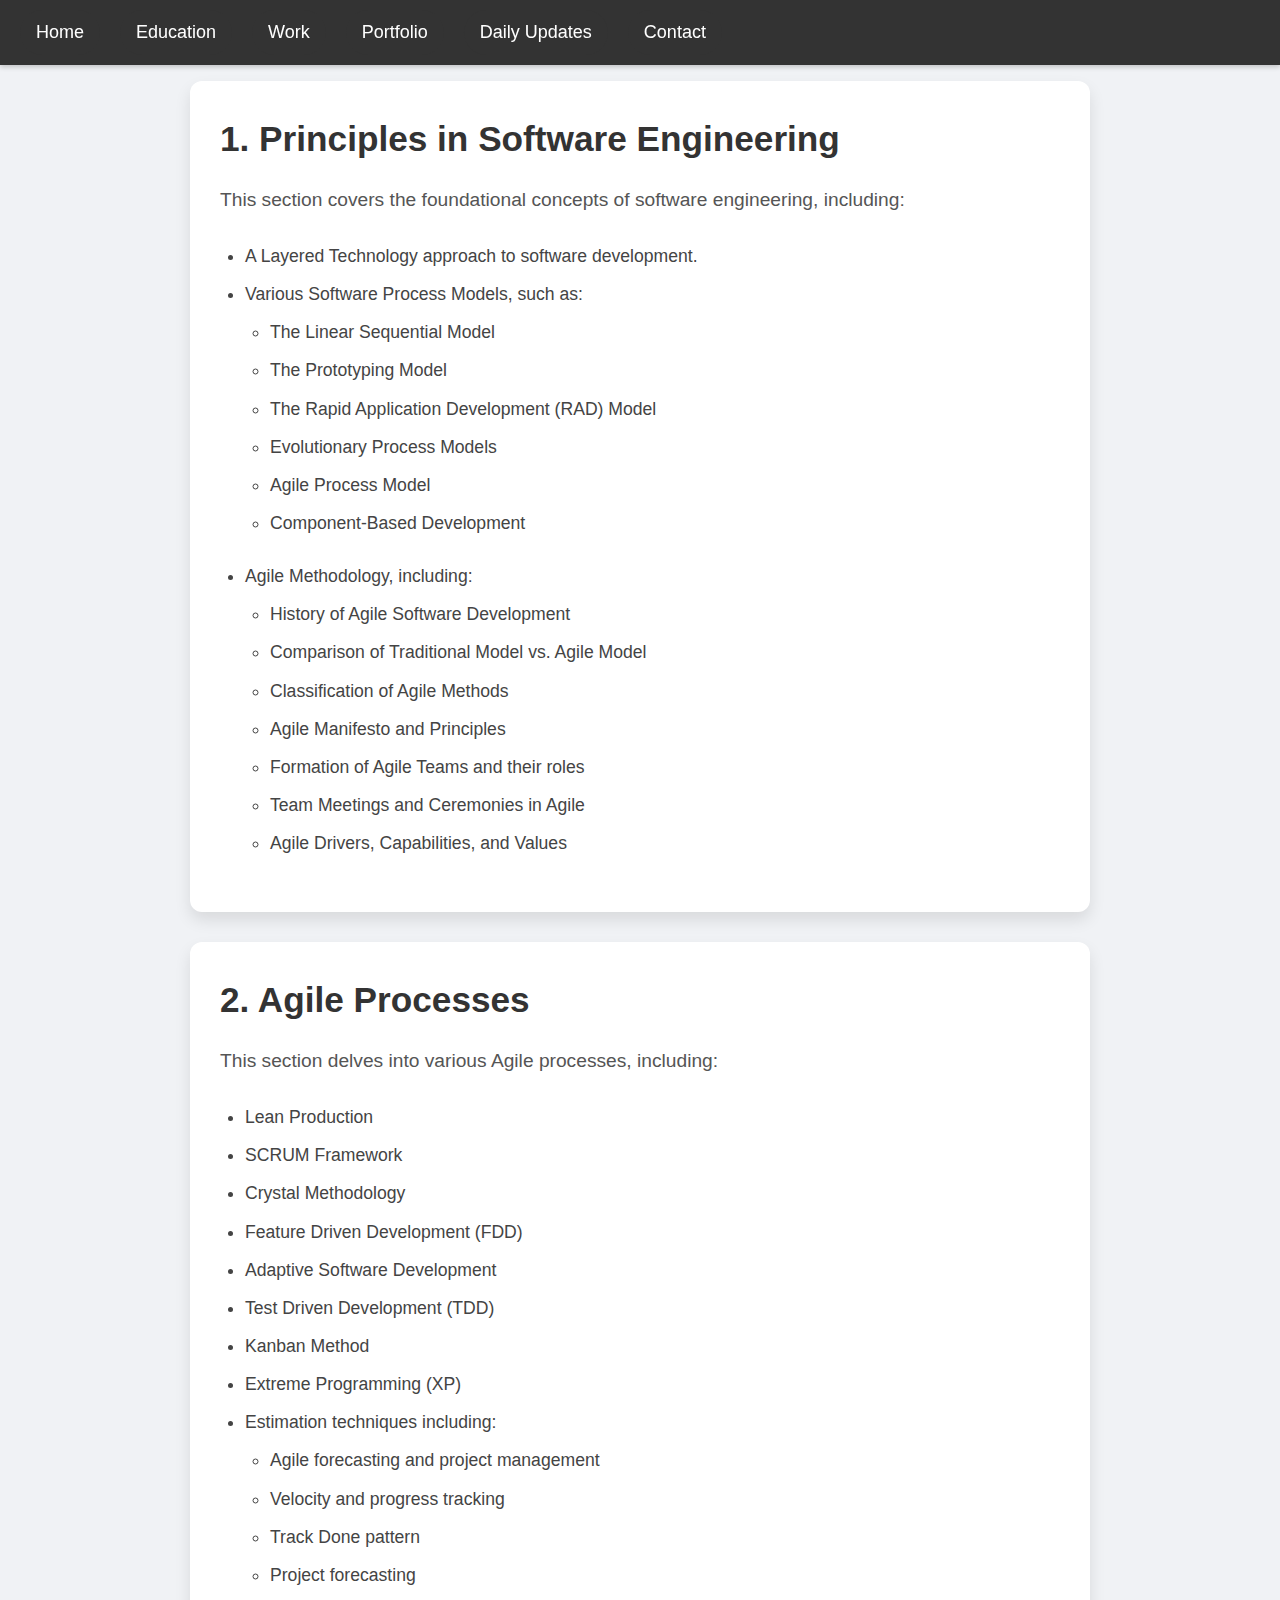
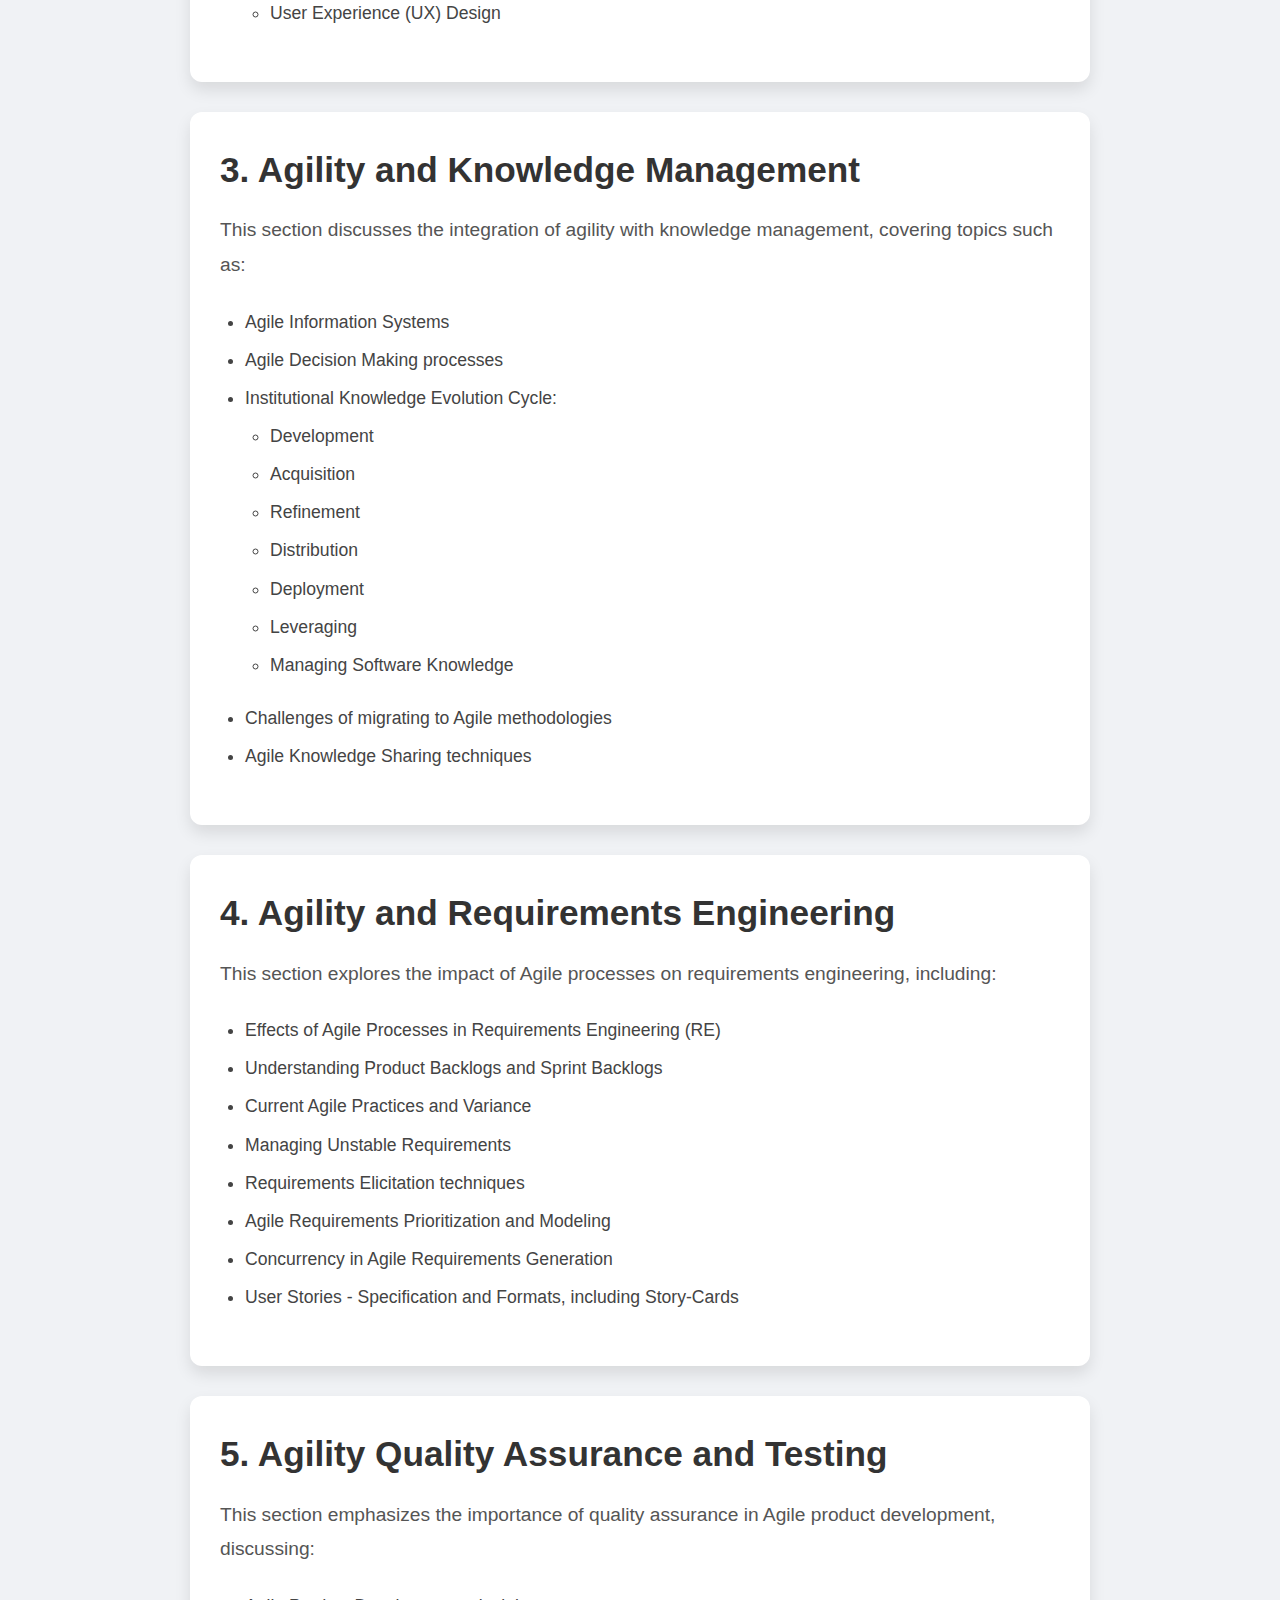
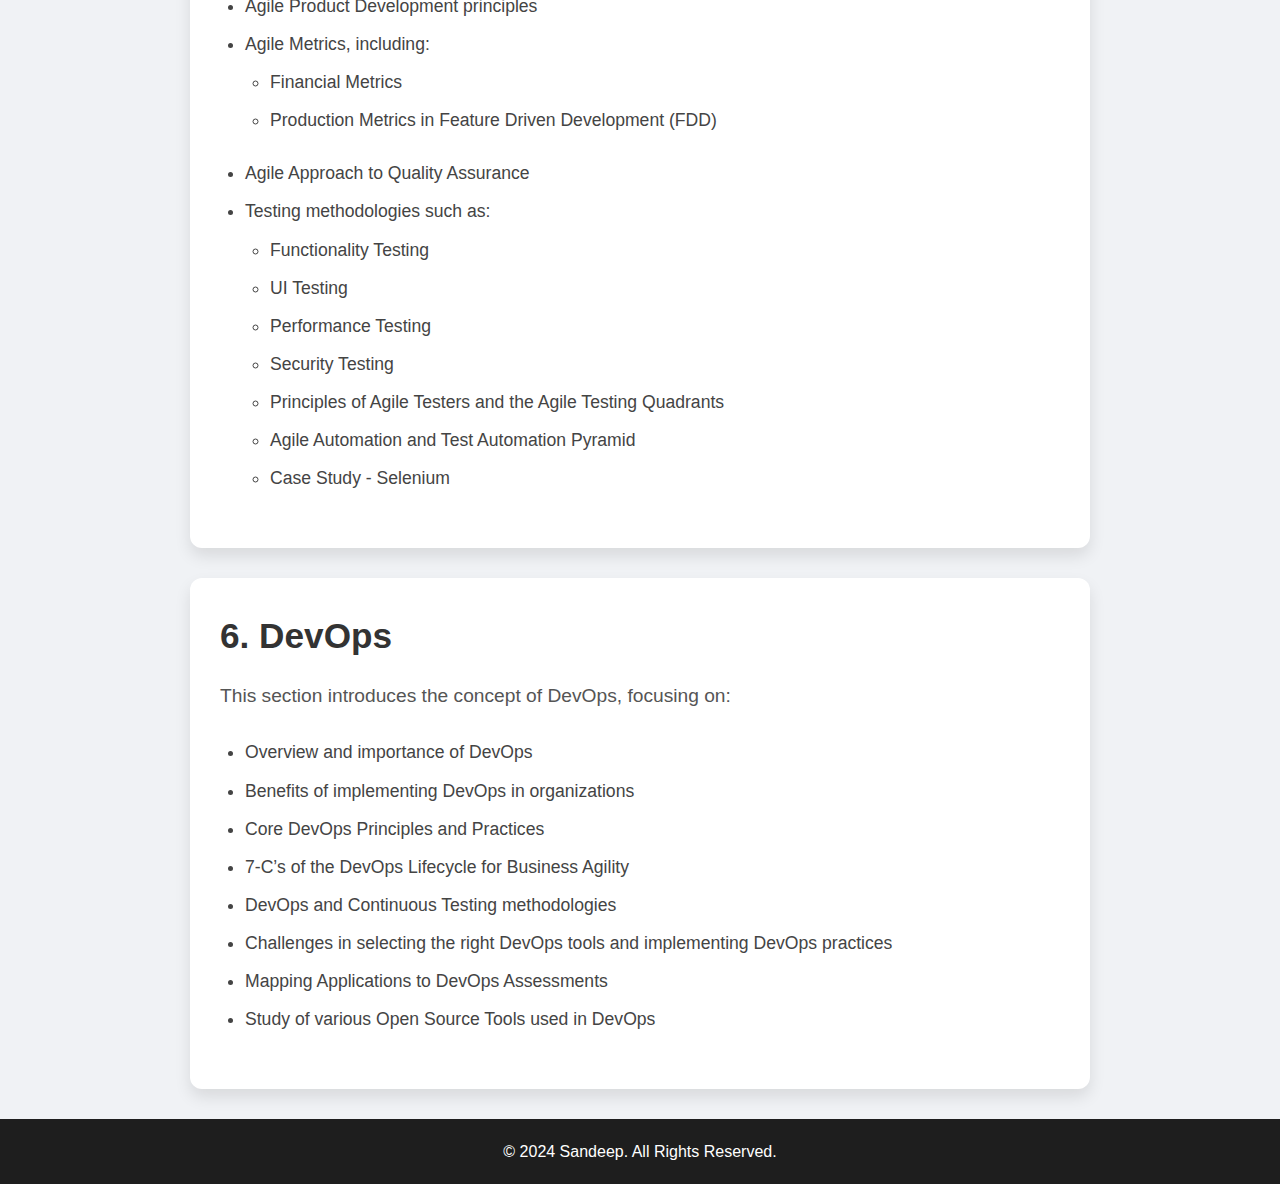
<file: asd.html>
<!DOCTYPE html>
<html lang="en">
<head>
    <meta charset="UTF-8">
    <meta name="viewport" content="width=device-width, initial-scale=1.0">
    <title>Agile Software Development</title>
    <link rel="stylesheet" href="styles.css">
    <link rel="stylesheet" href="readmore.css">
</head>
<body>
    <!-- Navbar -->
    <nav class="navbar">
        <div class="hamburger-menu" onclick="toggleMenu()">☰</div>
        <ul id="navbar">
            <li><a href="index.html#home">Home</a></li>
            <li><a href="#education">Education</a></li>
            <li><a href="index.html#work">Work</a></li>
            <li><a href="index.html#portfolio">Portfolio</a></li>
            <li><a href="index.html#daily-updates">Daily Updates</a></li>
            <li><a href="index.html#contact">Contact</a></li>
        </ul>
    </nav>

    <header>
        <h1>Agile Software Development</h1>
    </header>

    <section id="asd-principles-software-engineering">
        <h1>1. Principles in Software Engineering</h1>
        <p>This section covers the foundational concepts of software engineering, including:</p>
        <ul>
            <li>A Layered Technology approach to software development.</li>
            <li>Various Software Process Models, such as:</li>
            <ul>
                <li>The Linear Sequential Model</li>
                <li>The Prototyping Model</li>
                <li>The Rapid Application Development (RAD) Model</li>
                <li>Evolutionary Process Models</li>
                <li>Agile Process Model</li>
                <li>Component-Based Development</li>
            </ul>
            <li>Agile Methodology, including:</li>
            <ul>
                <li>History of Agile Software Development</li>
                <li>Comparison of Traditional Model vs. Agile Model</li>
                <li>Classification of Agile Methods</li>
                <li>Agile Manifesto and Principles</li>
                <li>Formation of Agile Teams and their roles</li>
                <li>Team Meetings and Ceremonies in Agile</li>
                <li>Agile Drivers, Capabilities, and Values</li>
            </ul>
        </ul>
    </section>
    
    <section id="asd-agile-processes">
        <h1>2. Agile Processes</h1>
        <p>This section delves into various Agile processes, including:</p>
        <ul>
            <li>Lean Production</li>
            <li>SCRUM Framework</li>
            <li>Crystal Methodology</li>
            <li>Feature Driven Development (FDD)</li>
            <li>Adaptive Software Development</li>
            <li>Test Driven Development (TDD)</li>
            <li>Kanban Method</li>
            <li>Extreme Programming (XP)</li>
            <li>Estimation techniques including:</li>
            <ul>
                <li>Agile forecasting and project management</li>
                <li>Velocity and progress tracking</li>
                <li>Track Done pattern</li>
                <li>Project forecasting</li>
                <li>User Experience (UX) Design</li>
            </ul>
        </ul>
    </section>
    
    <section id="asd-agility-knowledge-management">
        <h1>3. Agility and Knowledge Management</h1>
        <p>This section discusses the integration of agility with knowledge management, covering topics such as:</p>
        <ul>
            <li>Agile Information Systems</li>
            <li>Agile Decision Making processes</li>
            <li>Institutional Knowledge Evolution Cycle:</li>
            <ul>
                <li>Development</li>
                <li>Acquisition</li>
                <li>Refinement</li>
                <li>Distribution</li>
                <li>Deployment</li>
                <li>Leveraging</li>
                <li>Managing Software Knowledge</li>
            </ul>
            <li>Challenges of migrating to Agile methodologies</li>
            <li>Agile Knowledge Sharing techniques</li>
        </ul>
    </section>
    
    <section id="asd-agility-requirements-engineering">
        <h1>4. Agility and Requirements Engineering</h1>
        <p>This section explores the impact of Agile processes on requirements engineering, including:</p>
        <ul>
            <li>Effects of Agile Processes in Requirements Engineering (RE)</li>
            <li>Understanding Product Backlogs and Sprint Backlogs</li>
            <li>Current Agile Practices and Variance</li>
            <li>Managing Unstable Requirements</li>
            <li>Requirements Elicitation techniques</li>
            <li>Agile Requirements Prioritization and Modeling</li>
            <li>Concurrency in Agile Requirements Generation</li>
            <li>User Stories - Specification and Formats, including Story-Cards</li>
        </ul>
    </section>
    
    <section id="asd-agility-quality-assurance">
        <h1>5. Agility Quality Assurance and Testing</h1>
        <p>This section emphasizes the importance of quality assurance in Agile product development, discussing:</p>
        <ul>
            <li>Agile Product Development principles</li>
            <li>Agile Metrics, including:</li>
            <ul>
                <li>Financial Metrics</li>
                <li>Production Metrics in Feature Driven Development (FDD)</li>
            </ul>
            <li>Agile Approach to Quality Assurance</li>
            <li>Testing methodologies such as:</li>
            <ul>
                <li>Functionality Testing</li>
                <li>UI Testing</li>
                <li>Performance Testing</li>
                <li>Security Testing</li>
                <li>Principles of Agile Testers and the Agile Testing Quadrants</li>
                <li>Agile Automation and Test Automation Pyramid</li>
                <li>Case Study - Selenium</li>
            </ul>
        </ul>
    </section>
    
    <section id="asd-devops">
        <h1>6. DevOps</h1>
        <p>This section introduces the concept of DevOps, focusing on:</p>
        <ul>
            <li>Overview and importance of DevOps</li>
            <li>Benefits of implementing DevOps in organizations</li>
            <li>Core DevOps Principles and Practices</li>
            <li>7-C’s of the DevOps Lifecycle for Business Agility</li>
            <li>DevOps and Continuous Testing methodologies</li>
            <li>Challenges in selecting the right DevOps tools and implementing DevOps practices</li>
            <li>Mapping Applications to DevOps Assessments</li>
            <li>Study of various Open Source Tools used in DevOps</li>
        </ul>
    </section>
    

    <footer>
        <p>&copy; 2024 Sandeep. All Rights Reserved.</p>
    </footer>

    <script>
        function toggleMenu() {
            const navbar = document.getElementById('navbar');
            navbar.classList.toggle('show');
        }
    </script>
</body>
</html>
</file>
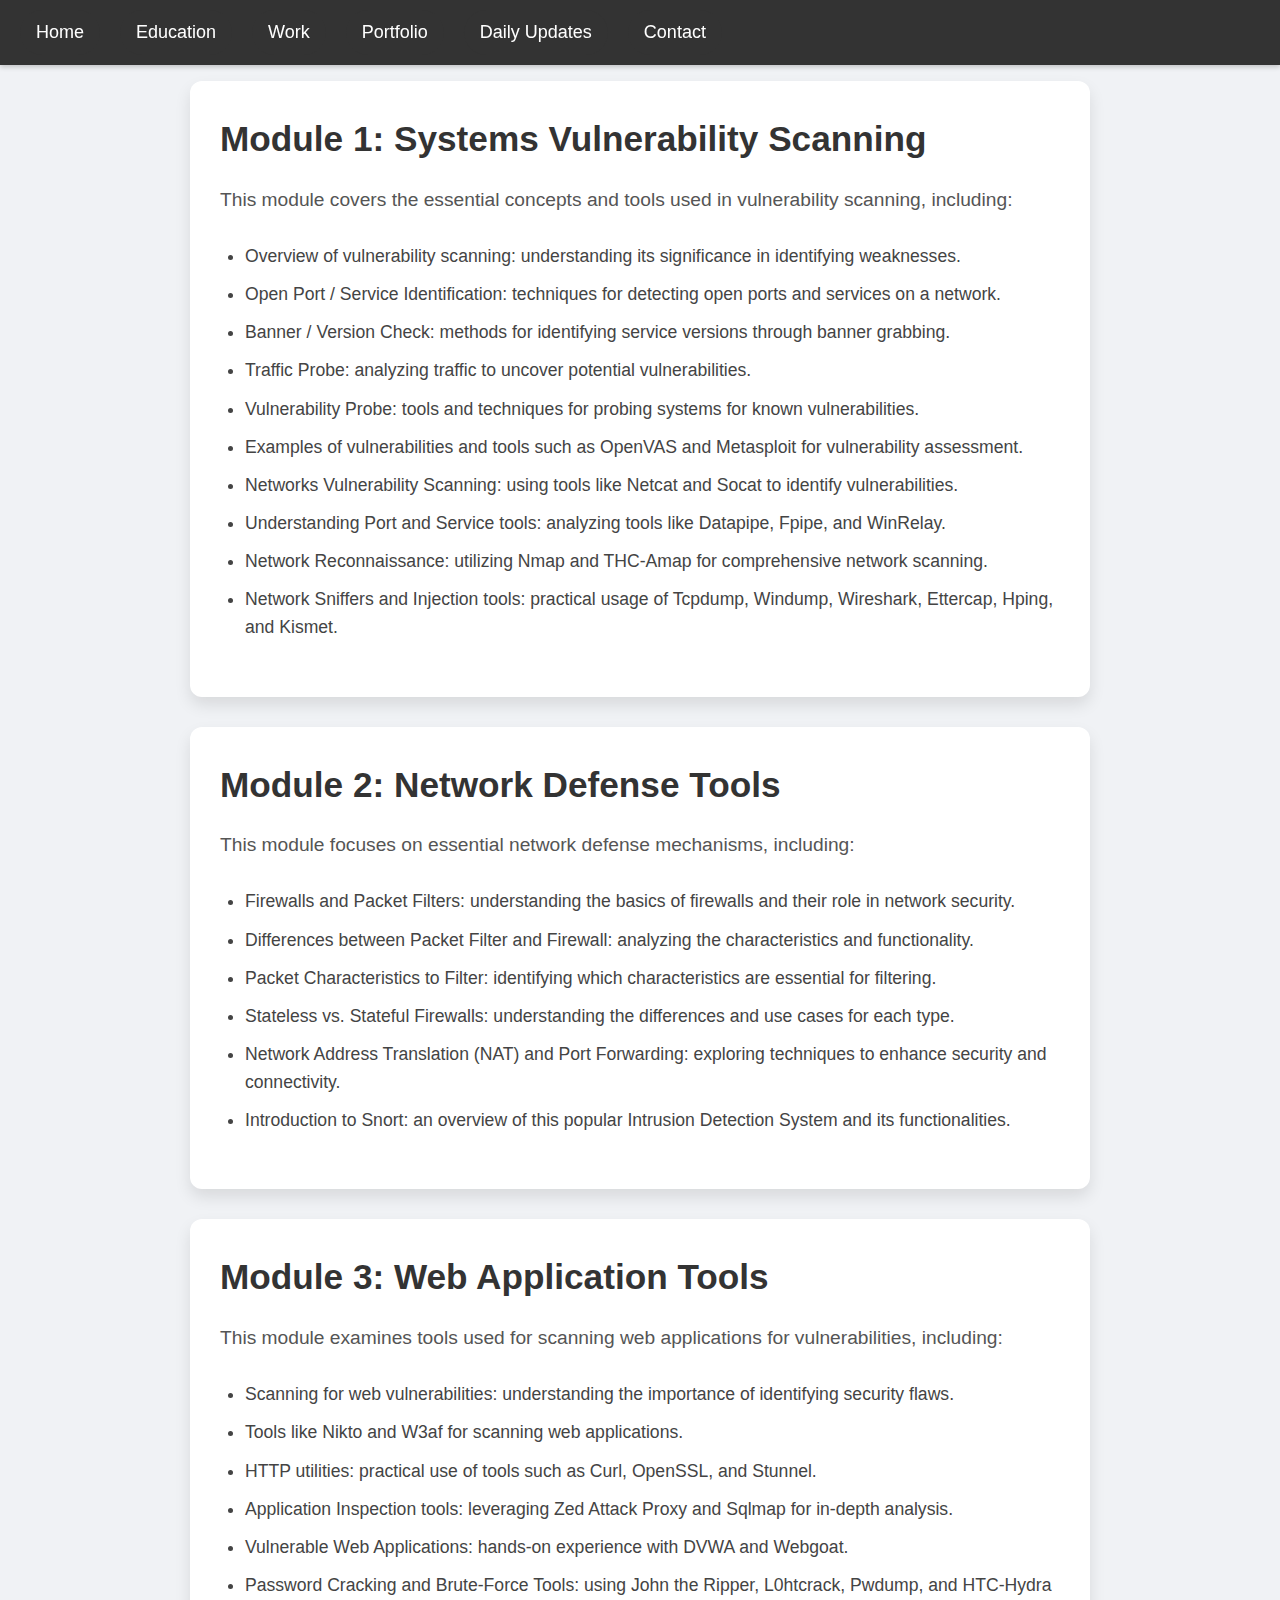
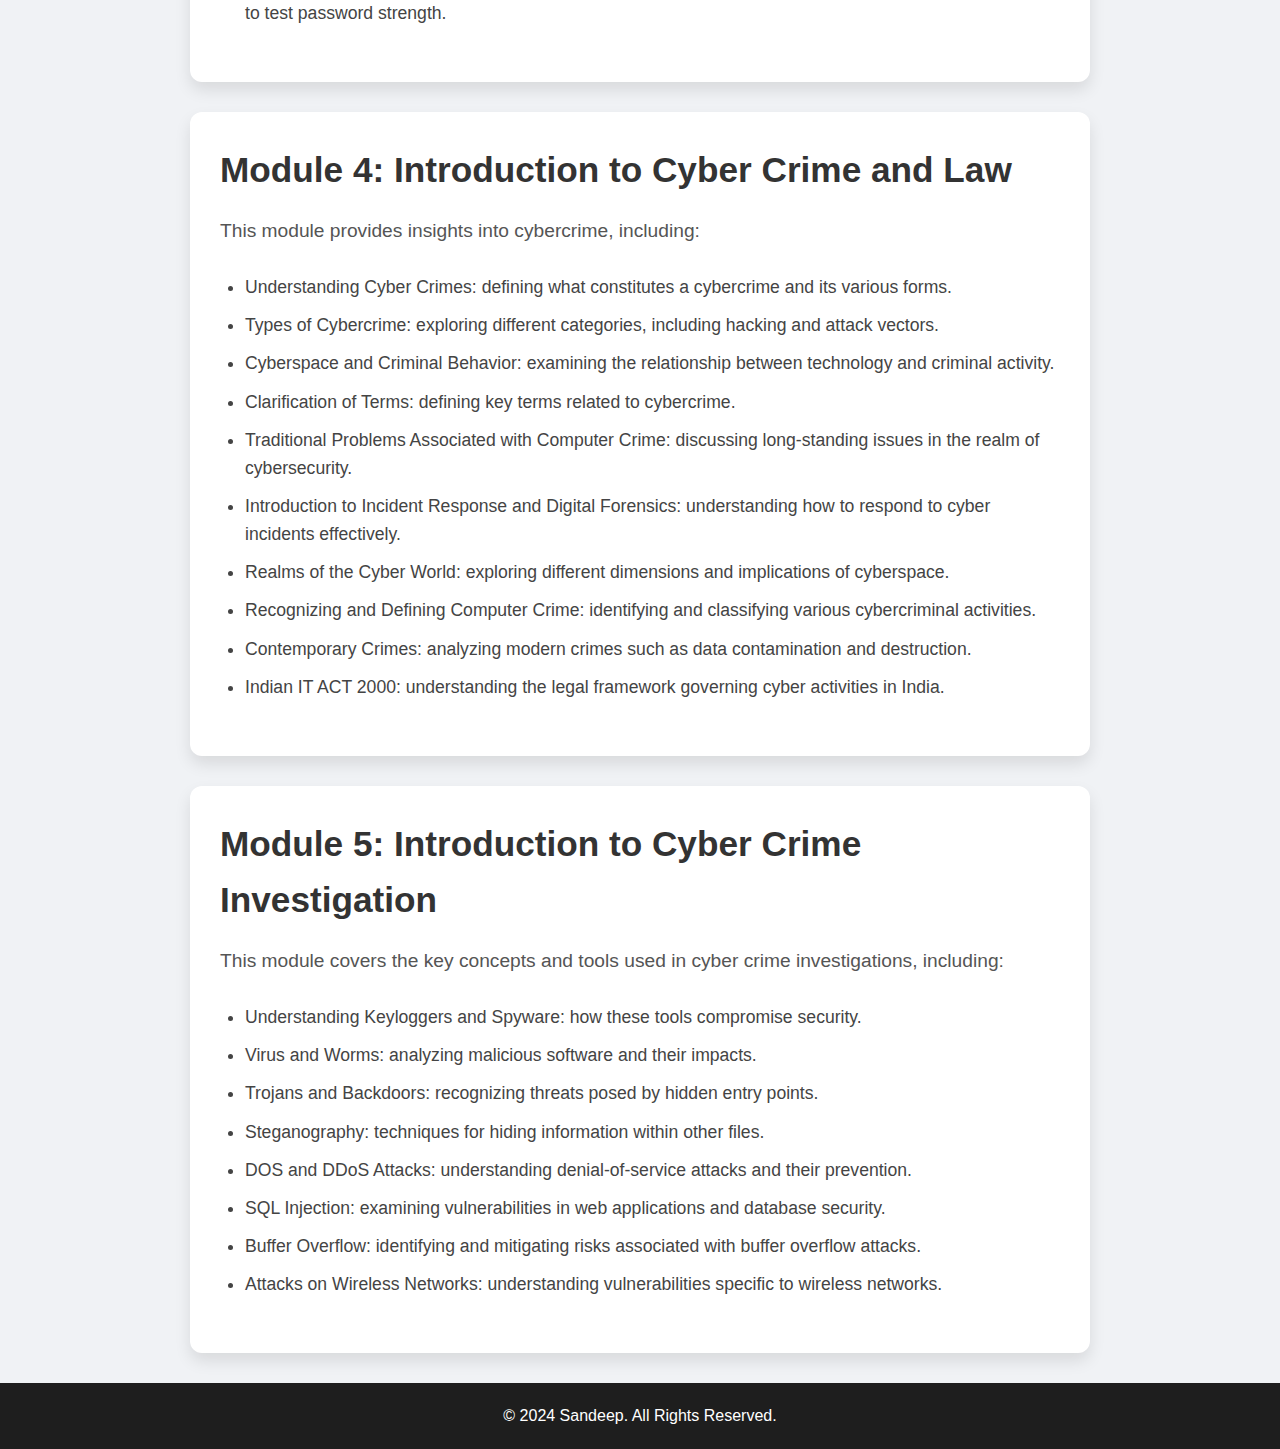
<file: cyber-security.html>
<!DOCTYPE html>
<html lang="en">
<head>
    <meta charset="UTF-8">
    <meta name="viewport" content="width=device-width, initial-scale=1.0">
    <title>Cyber Security</title>
    <link rel="stylesheet" href="styles.css">
    <link rel="stylesheet" href="readmore.css">
</head>
<body>
    <!-- Navbar -->
    <nav class="navbar">
        <div class="hamburger-menu" onclick="toggleMenu()">☰</div>
        <ul id="navbar">
            <li><a href="index.html#home">Home</a></li>
            <li><a href="#education">Education</a></li>
            <li><a href="index.html#work">Work</a></li>
            <li><a href="index.html#portfolio">Portfolio</a></li>
            <li><a href="index.html#daily-updates">Daily Updates</a></li>
            <li><a href="index.html#contact">Contact</a></li>
        </ul>
    </nav>

    <header>
        <h1>Cyber Security</h1>
    </header>

    <section id="cyber-security-module-1">
        <h1>Module 1: Systems Vulnerability Scanning</h1>
        <p>This module covers the essential concepts and tools used in vulnerability scanning, including:</p>
        <ul>
            <li>Overview of vulnerability scanning: understanding its significance in identifying weaknesses.</li>
            <li>Open Port / Service Identification: techniques for detecting open ports and services on a network.</li>
            <li>Banner / Version Check: methods for identifying service versions through banner grabbing.</li>
            <li>Traffic Probe: analyzing traffic to uncover potential vulnerabilities.</li>
            <li>Vulnerability Probe: tools and techniques for probing systems for known vulnerabilities.</li>
            <li>Examples of vulnerabilities and tools such as OpenVAS and Metasploit for vulnerability assessment.</li>
            <li>Networks Vulnerability Scanning: using tools like Netcat and Socat to identify vulnerabilities.</li>
            <li>Understanding Port and Service tools: analyzing tools like Datapipe, Fpipe, and WinRelay.</li>
            <li>Network Reconnaissance: utilizing Nmap and THC-Amap for comprehensive network scanning.</li>
            <li>Network Sniffers and Injection tools: practical usage of Tcpdump, Windump, Wireshark, Ettercap, Hping, and Kismet.</li>
        </ul>
    </section>
    
    <section id="cyber-security-module-2">
        <h1>Module 2: Network Defense Tools</h1>
        <p>This module focuses on essential network defense mechanisms, including:</p>
        <ul>
            <li>Firewalls and Packet Filters: understanding the basics of firewalls and their role in network security.</li>
            <li>Differences between Packet Filter and Firewall: analyzing the characteristics and functionality.</li>
            <li>Packet Characteristics to Filter: identifying which characteristics are essential for filtering.</li>
            <li>Stateless vs. Stateful Firewalls: understanding the differences and use cases for each type.</li>
            <li>Network Address Translation (NAT) and Port Forwarding: exploring techniques to enhance security and connectivity.</li>
            <li>Introduction to Snort: an overview of this popular Intrusion Detection System and its functionalities.</li>
        </ul>
    </section>
    
    <section id="cyber-security-module-3">
        <h1>Module 3: Web Application Tools</h1>
        <p>This module examines tools used for scanning web applications for vulnerabilities, including:</p>
        <ul>
            <li>Scanning for web vulnerabilities: understanding the importance of identifying security flaws.</li>
            <li>Tools like Nikto and W3af for scanning web applications.</li>
            <li>HTTP utilities: practical use of tools such as Curl, OpenSSL, and Stunnel.</li>
            <li>Application Inspection tools: leveraging Zed Attack Proxy and Sqlmap for in-depth analysis.</li>
            <li>Vulnerable Web Applications: hands-on experience with DVWA and Webgoat.</li>
            <li>Password Cracking and Brute-Force Tools: using John the Ripper, L0htcrack, Pwdump, and HTC-Hydra to test password strength.</li>
        </ul>
    </section>
    
    <section id="cyber-security-module-4">
        <h1>Module 4: Introduction to Cyber Crime and Law</h1>
        <p>This module provides insights into cybercrime, including:</p>
        <ul>
            <li>Understanding Cyber Crimes: defining what constitutes a cybercrime and its various forms.</li>
            <li>Types of Cybercrime: exploring different categories, including hacking and attack vectors.</li>
            <li>Cyberspace and Criminal Behavior: examining the relationship between technology and criminal activity.</li>
            <li>Clarification of Terms: defining key terms related to cybercrime.</li>
            <li>Traditional Problems Associated with Computer Crime: discussing long-standing issues in the realm of cybersecurity.</li>
            <li>Introduction to Incident Response and Digital Forensics: understanding how to respond to cyber incidents effectively.</li>
            <li>Realms of the Cyber World: exploring different dimensions and implications of cyberspace.</li>
            <li>Recognizing and Defining Computer Crime: identifying and classifying various cybercriminal activities.</li>
            <li>Contemporary Crimes: analyzing modern crimes such as data contamination and destruction.</li>
            <li>Indian IT ACT 2000: understanding the legal framework governing cyber activities in India.</li>
        </ul>
    </section>
    
    <section id="cyber-security-module-5">
        <h1>Module 5: Introduction to Cyber Crime Investigation</h1>
        <p>This module covers the key concepts and tools used in cyber crime investigations, including:</p>
        <ul>
            <li>Understanding Keyloggers and Spyware: how these tools compromise security.</li>
            <li>Virus and Worms: analyzing malicious software and their impacts.</li>
            <li>Trojans and Backdoors: recognizing threats posed by hidden entry points.</li>
            <li>Steganography: techniques for hiding information within other files.</li>
            <li>DOS and DDoS Attacks: understanding denial-of-service attacks and their prevention.</li>
            <li>SQL Injection: examining vulnerabilities in web applications and database security.</li>
            <li>Buffer Overflow: identifying and mitigating risks associated with buffer overflow attacks.</li>
            <li>Attacks on Wireless Networks: understanding vulnerabilities specific to wireless networks.</li>
        </ul>
    </section>
    

    <footer>
        <p>&copy; 2024 Sandeep. All Rights Reserved.</p>
    </footer>

    <script>
        function toggleMenu() {
            const navbar = document.getElementById('navbar');
            navbar.classList.toggle('show');
        }
    </script>
</body>
</html>
</file>
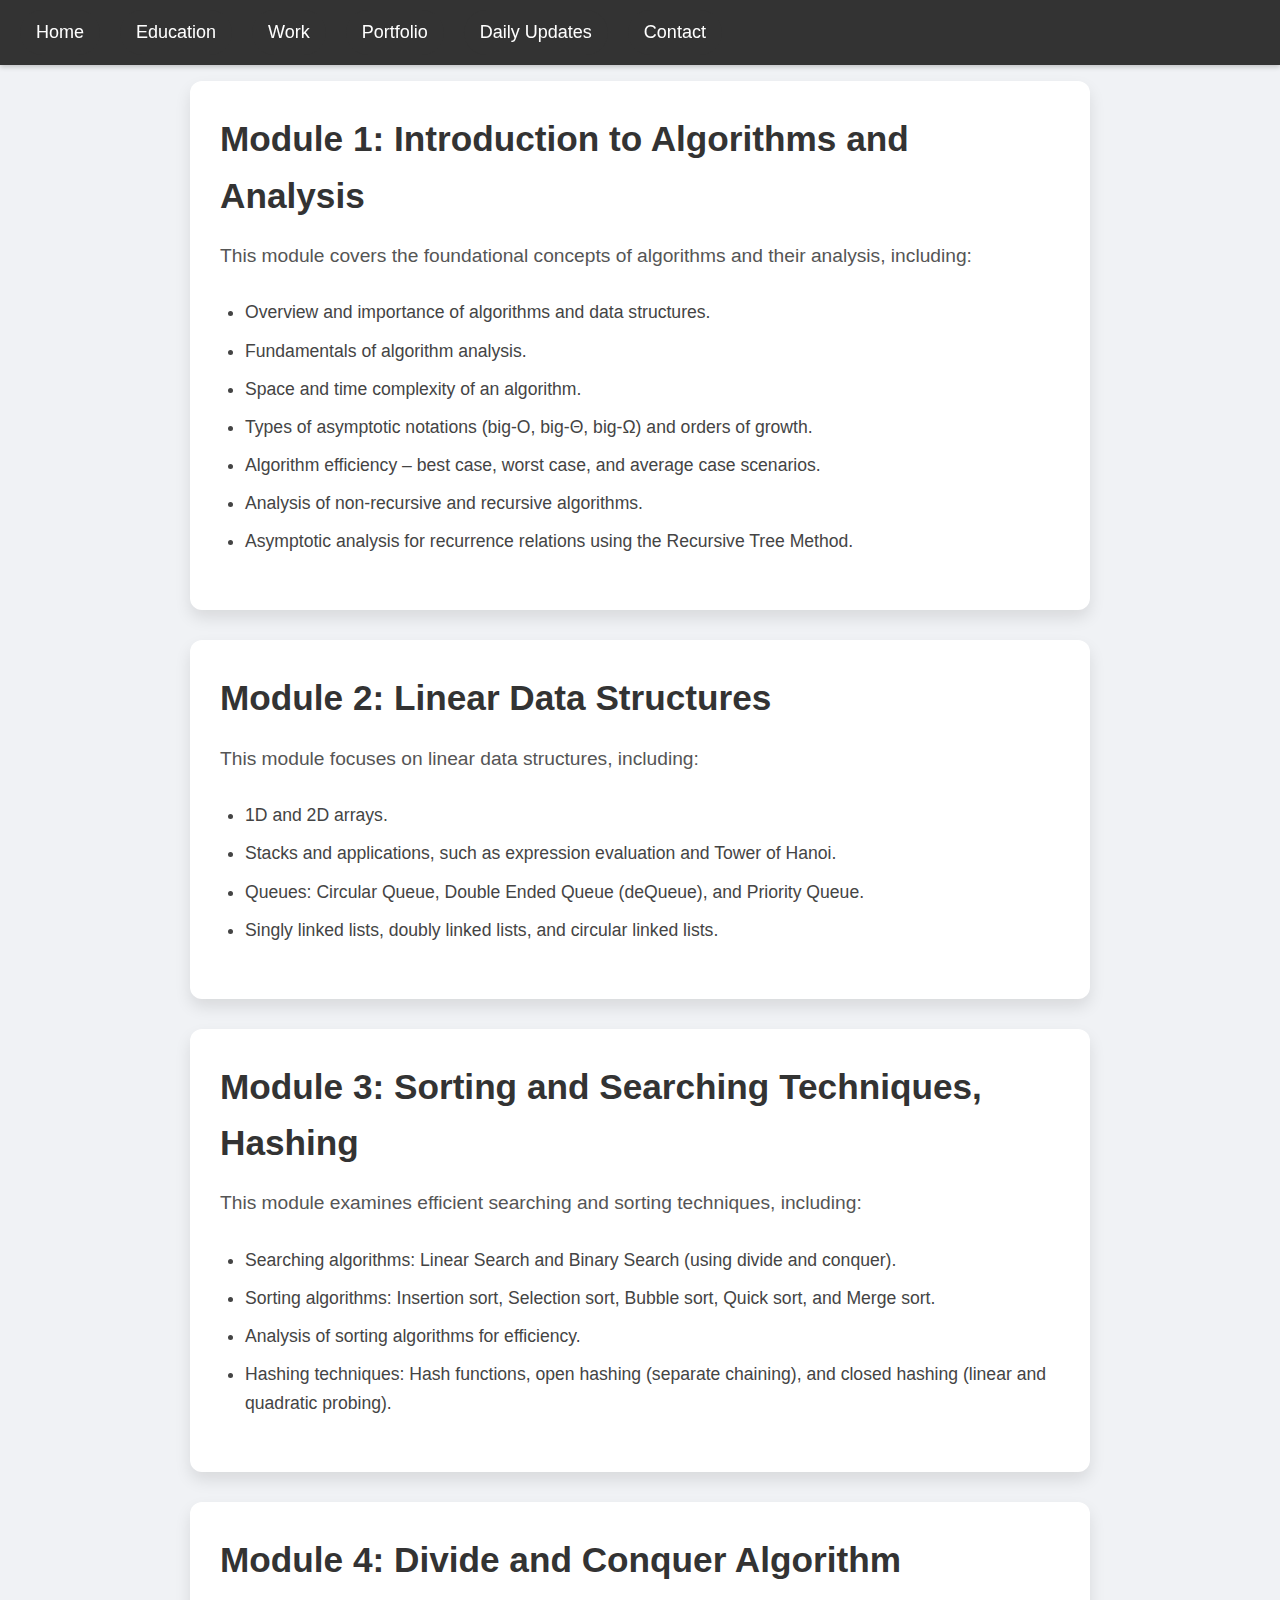
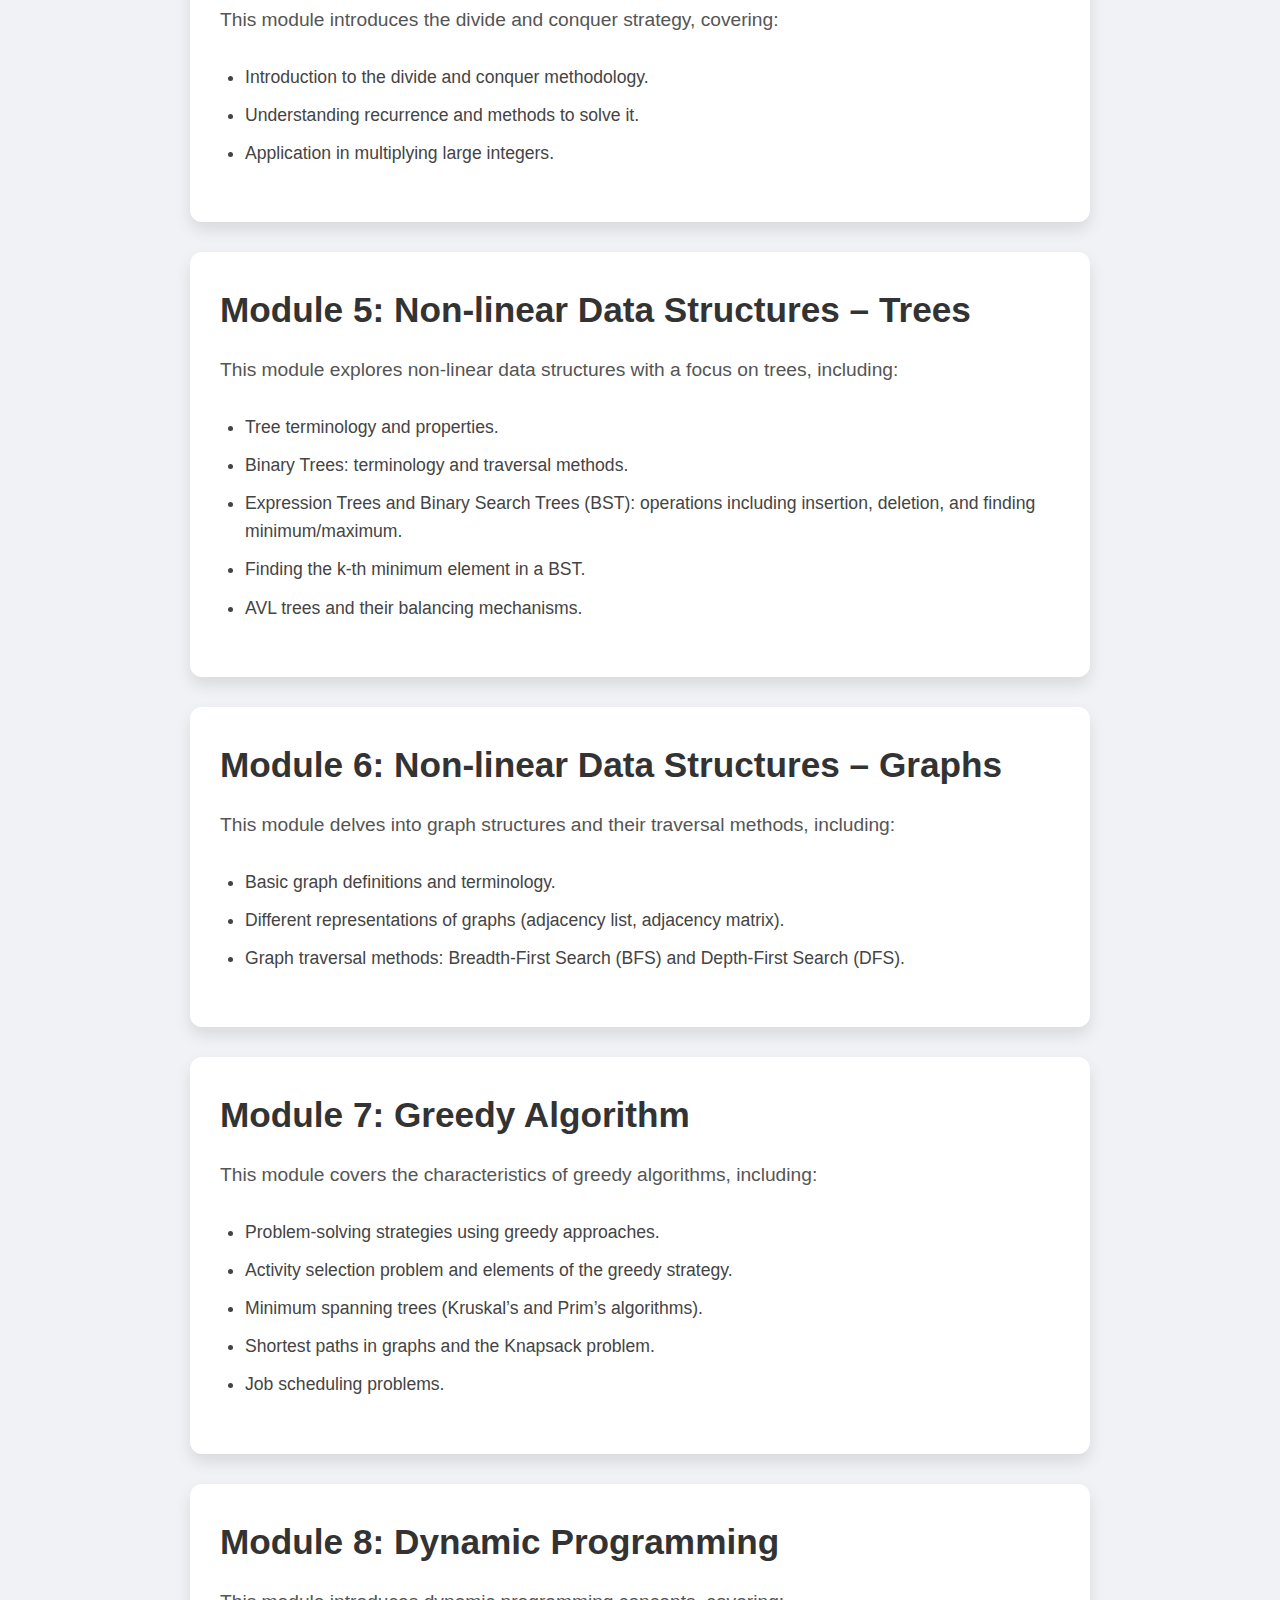
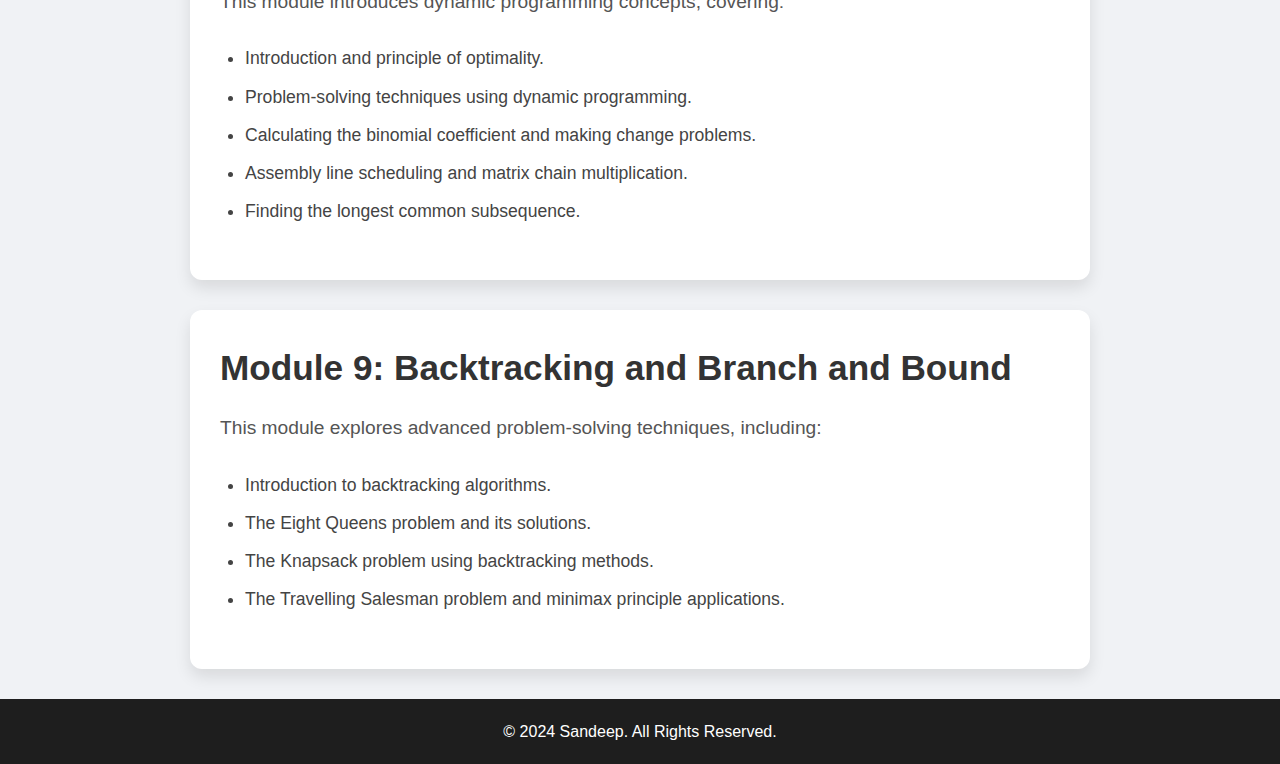
<file: data-structures-algorithms.html>
<!DOCTYPE html>
<html lang="en">
<head>
    <meta charset="UTF-8">
    <meta name="viewport" content="width=device-width, initial-scale=1.0">
    <title>Data Structures And Algorithms</title>
    <link rel="stylesheet" href="styles.css">
    <link rel="stylesheet" href="readmore.css">
</head>
<body>
    <!-- Navbar -->
    <nav class="navbar">
        <div class="hamburger-menu" onclick="toggleMenu()">☰</div>
        <ul id="navbar">
            <li><a href="index.html#home">Home</a></li>
            <li><a href="#education">Education</a></li>
            <li><a href="index.html#work">Work</a></li>
            <li><a href="index.html#portfolio">Portfolio</a></li>
            <li><a href="index.html#daily-updates">Daily Updates</a></li>
            <li><a href="index.html#contact">Contact</a></li>
        </ul>
    </nav>

    <header>
        <h1>Data Structures And Algorithms</h1>
    </header>

    <section id="data-structures-module-1">
        <h1>Module 1: Introduction to Algorithms and Analysis</h1>
        <p>This module covers the foundational concepts of algorithms and their analysis, including:</p>
        <ul>
            <li>Overview and importance of algorithms and data structures.</li>
            <li>Fundamentals of algorithm analysis.</li>
            <li>Space and time complexity of an algorithm.</li>
            <li>Types of asymptotic notations (big-O, big-Θ, big-Ω) and orders of growth.</li>
            <li>Algorithm efficiency – best case, worst case, and average case scenarios.</li>
            <li>Analysis of non-recursive and recursive algorithms.</li>
            <li>Asymptotic analysis for recurrence relations using the Recursive Tree Method.</li>
        </ul>
    </section>
    
    <section id="data-structures-module-2">
        <h1>Module 2: Linear Data Structures</h1>
        <p>This module focuses on linear data structures, including:</p>
        <ul>
            <li>1D and 2D arrays.</li>
            <li>Stacks and applications, such as expression evaluation and Tower of Hanoi.</li>
            <li>Queues: Circular Queue, Double Ended Queue (deQueue), and Priority Queue.</li>
            <li>Singly linked lists, doubly linked lists, and circular linked lists.</li>
        </ul>
    </section>
    
    <section id="data-structures-module-3">
        <h1>Module 3: Sorting and Searching Techniques, Hashing</h1>
        <p>This module examines efficient searching and sorting techniques, including:</p>
        <ul>
            <li>Searching algorithms: Linear Search and Binary Search (using divide and conquer).</li>
            <li>Sorting algorithms: Insertion sort, Selection sort, Bubble sort, Quick sort, and Merge sort.</li>
            <li>Analysis of sorting algorithms for efficiency.</li>
            <li>Hashing techniques: Hash functions, open hashing (separate chaining), and closed hashing (linear and quadratic probing).</li>
        </ul>
    </section>
    
    <section id="data-structures-module-4">
        <h1>Module 4: Divide and Conquer Algorithm</h1>
        <p>This module introduces the divide and conquer strategy, covering:</p>
        <ul>
            <li>Introduction to the divide and conquer methodology.</li>
            <li>Understanding recurrence and methods to solve it.</li>
            <li>Application in multiplying large integers.</li>
        </ul>
    </section>
    
    <section id="data-structures-module-5">
        <h1>Module 5: Non-linear Data Structures – Trees</h1>
        <p>This module explores non-linear data structures with a focus on trees, including:</p>
        <ul>
            <li>Tree terminology and properties.</li>
            <li>Binary Trees: terminology and traversal methods.</li>
            <li>Expression Trees and Binary Search Trees (BST): operations including insertion, deletion, and finding minimum/maximum.</li>
            <li>Finding the k-th minimum element in a BST.</li>
            <li>AVL trees and their balancing mechanisms.</li>
        </ul>
    </section>
    
    <section id="data-structures-module-6">
        <h1>Module 6: Non-linear Data Structures – Graphs</h1>
        <p>This module delves into graph structures and their traversal methods, including:</p>
        <ul>
            <li>Basic graph definitions and terminology.</li>
            <li>Different representations of graphs (adjacency list, adjacency matrix).</li>
            <li>Graph traversal methods: Breadth-First Search (BFS) and Depth-First Search (DFS).</li>
        </ul>
    </section>
    
    <section id="data-structures-module-7">
        <h1>Module 7: Greedy Algorithm</h1>
        <p>This module covers the characteristics of greedy algorithms, including:</p>
        <ul>
            <li>Problem-solving strategies using greedy approaches.</li>
            <li>Activity selection problem and elements of the greedy strategy.</li>
            <li>Minimum spanning trees (Kruskal’s and Prim’s algorithms).</li>
            <li>Shortest paths in graphs and the Knapsack problem.</li>
            <li>Job scheduling problems.</li>
        </ul>
    </section>
    
    <section id="data-structures-module-8">
        <h1>Module 8: Dynamic Programming</h1>
        <p>This module introduces dynamic programming concepts, covering:</p>
        <ul>
            <li>Introduction and principle of optimality.</li>
            <li>Problem-solving techniques using dynamic programming.</li>
            <li>Calculating the binomial coefficient and making change problems.</li>
            <li>Assembly line scheduling and matrix chain multiplication.</li>
            <li>Finding the longest common subsequence.</li>
        </ul>
    </section>
    
    <section id="data-structures-module-9">
        <h1>Module 9: Backtracking and Branch and Bound</h1>
        <p>This module explores advanced problem-solving techniques, including:</p>
        <ul>
            <li>Introduction to backtracking algorithms.</li>
            <li>The Eight Queens problem and its solutions.</li>
            <li>The Knapsack problem using backtracking methods.</li>
            <li>The Travelling Salesman problem and minimax principle applications.</li>
        </ul>
    </section>
    
    <footer>
        <p>&copy; 2024 Sandeep. All Rights Reserved.</p>
    </footer>

    <script>
        function toggleMenu() {
            const navbar = document.getElementById('navbar');
            navbar.classList.toggle('show');
        }
    </script>
</body>
</html>
</file>
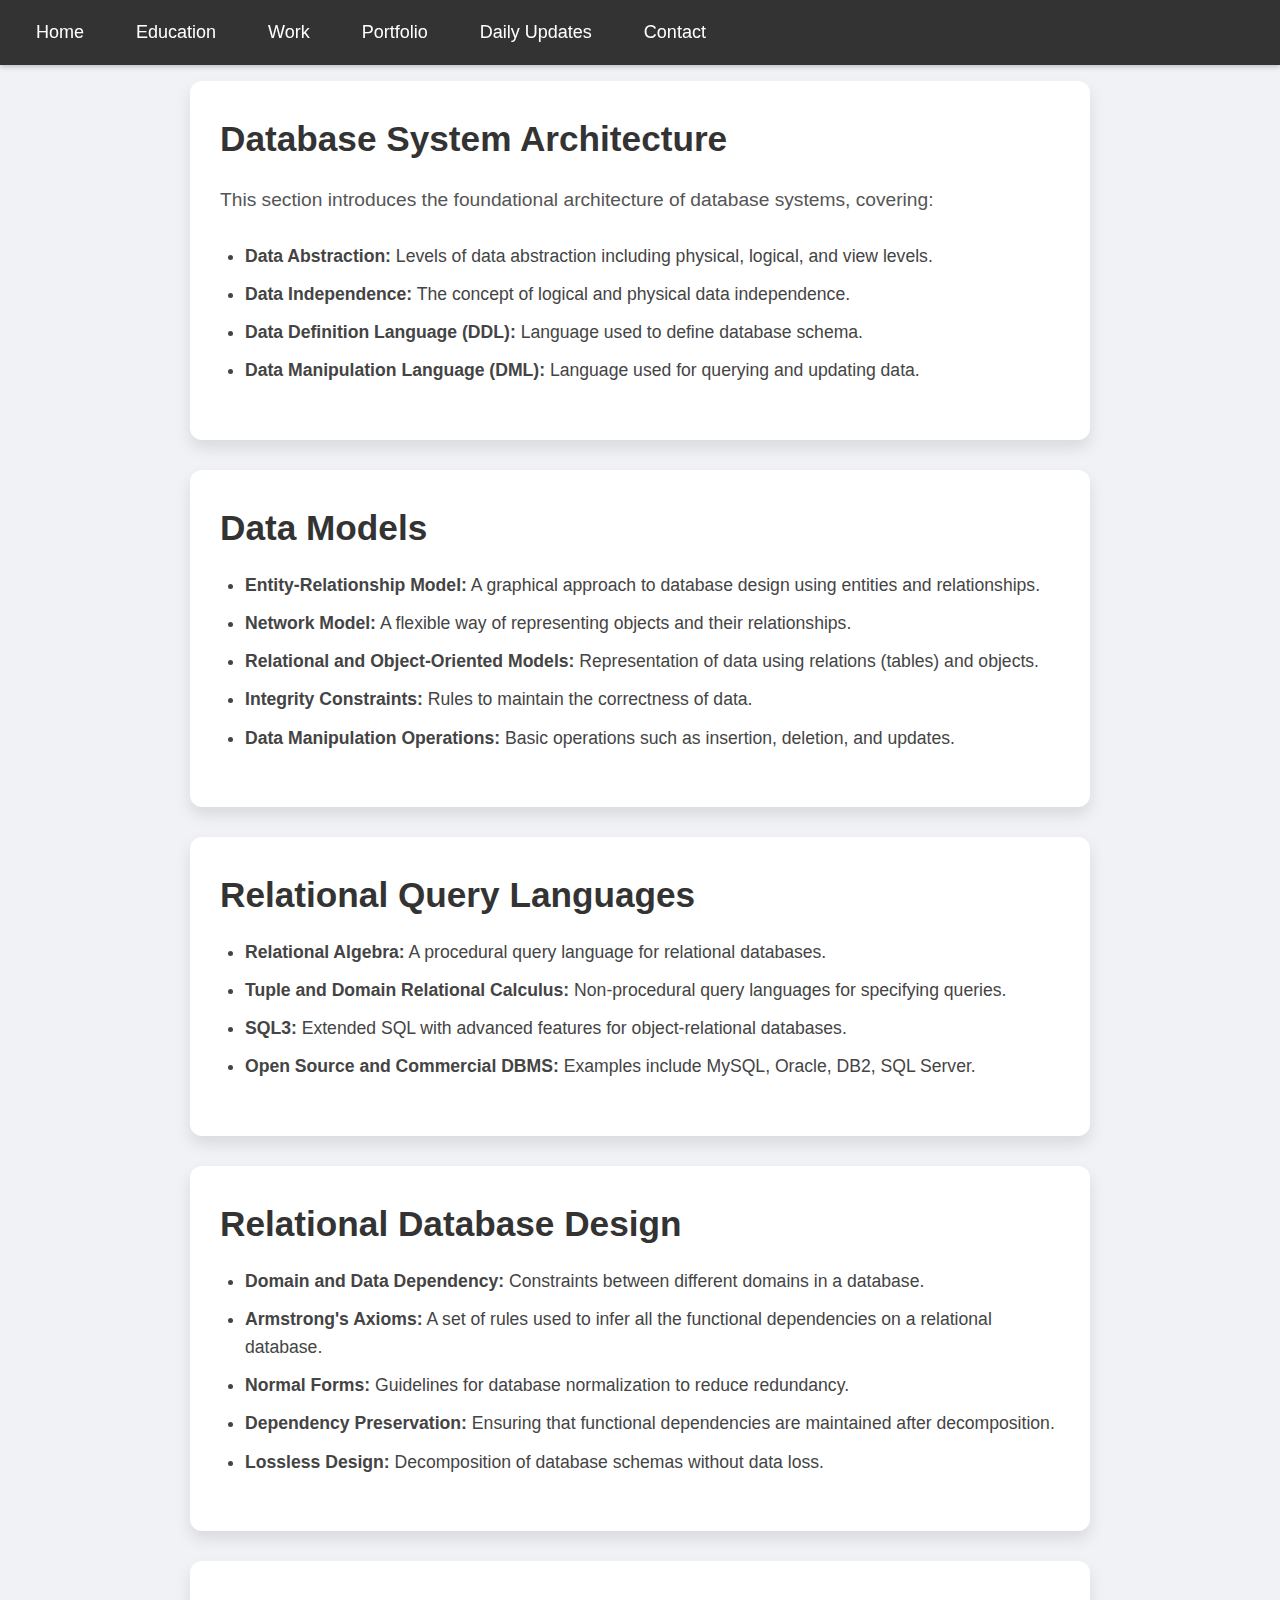
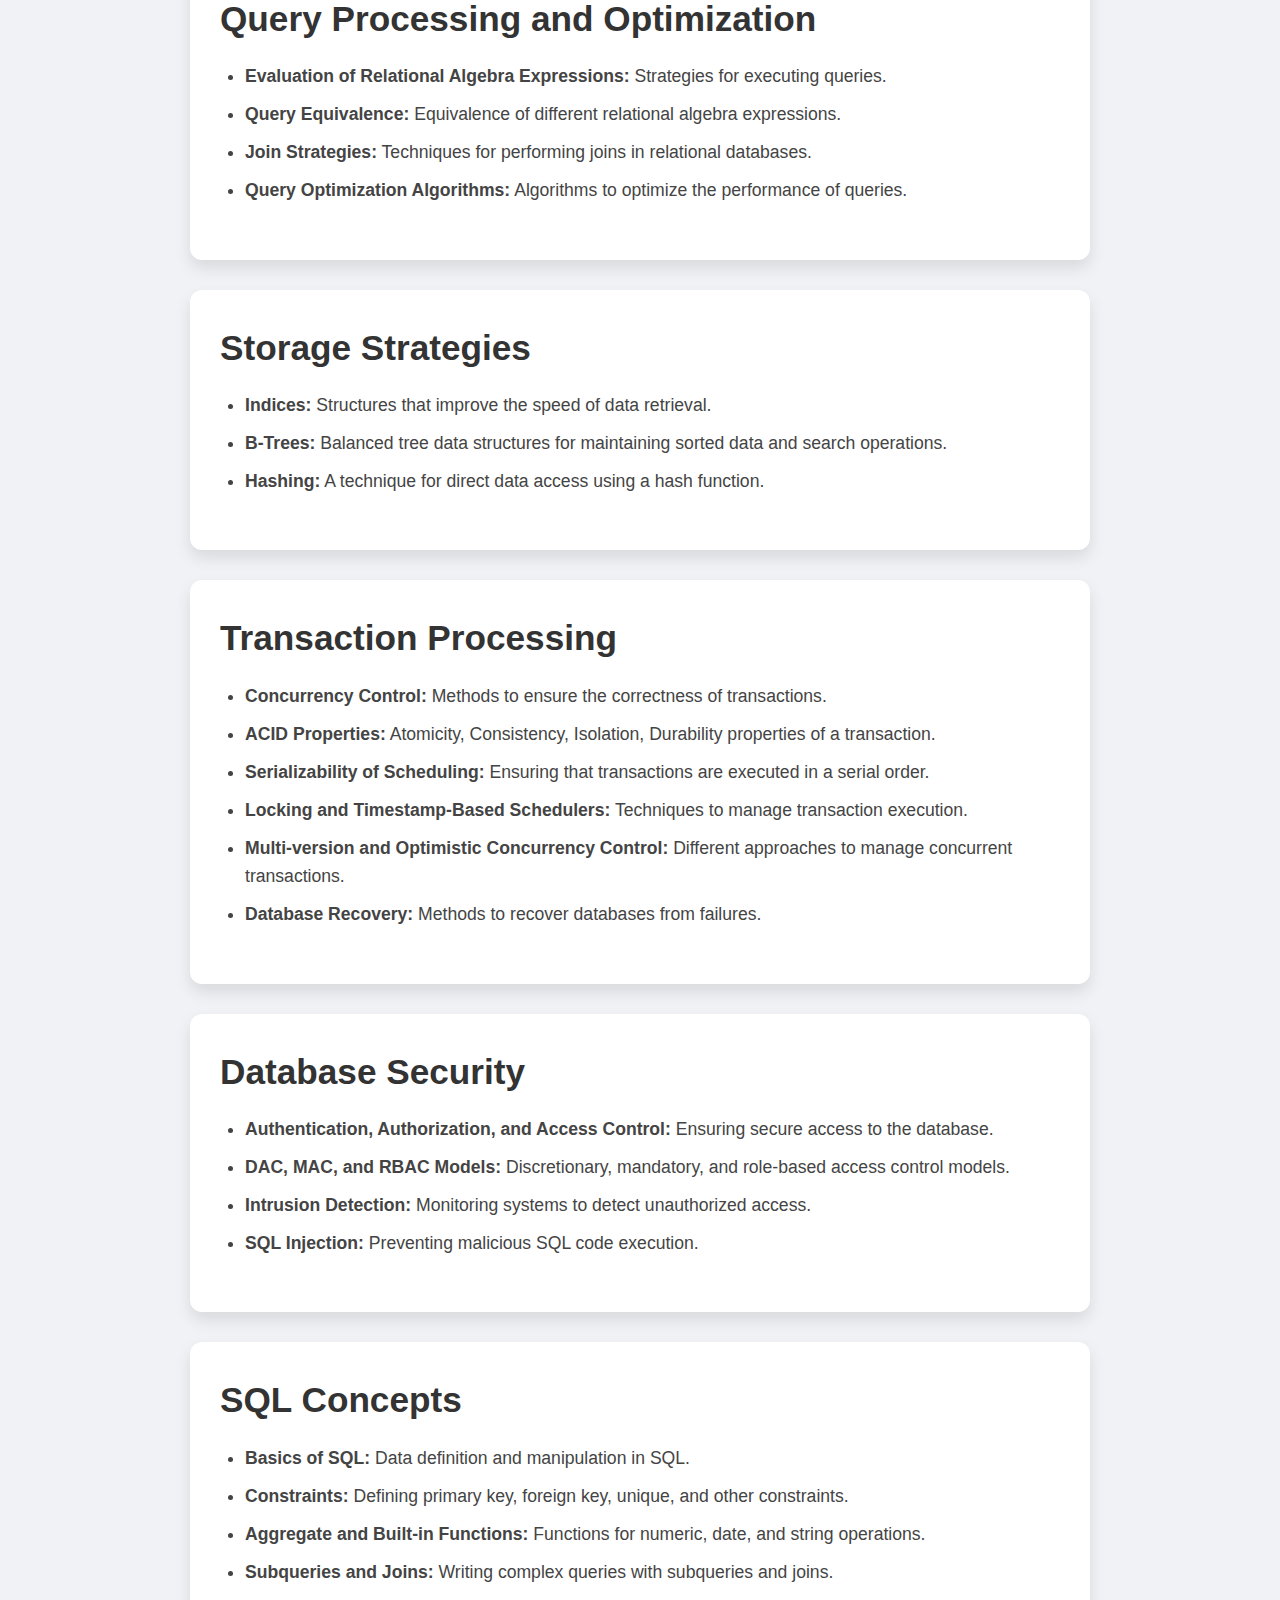
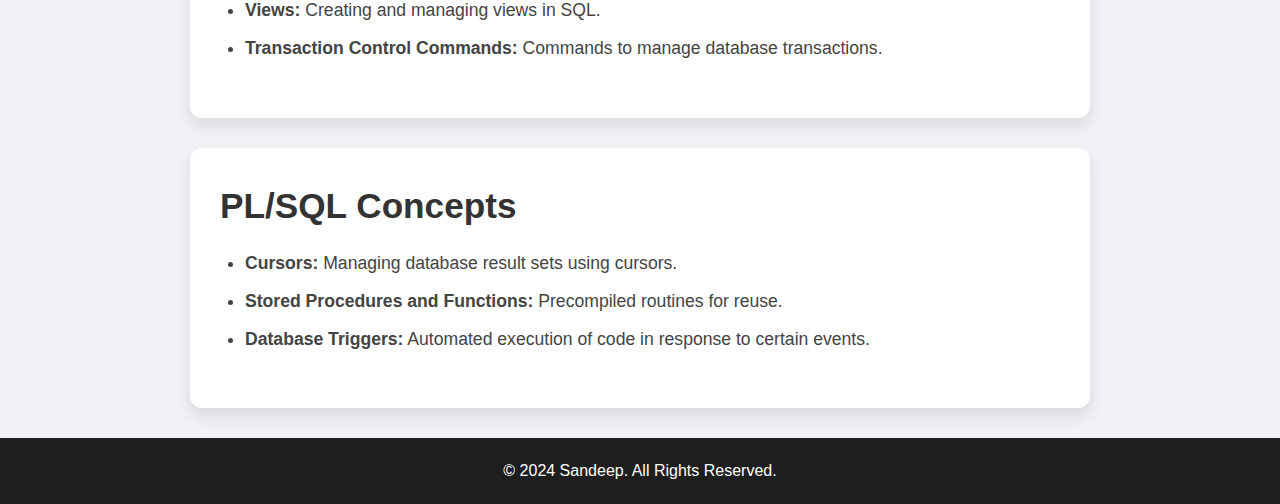
<file: dbms.html>
<!DOCTYPE html>
<html lang="en">
<head>
    <meta charset="UTF-8">
    <meta name="viewport" content="width=device-width, initial-scale=1.0">
    <title>Database Management Systems</title>
    <link rel="stylesheet" href="styles.css">
    <link rel="stylesheet" href="readmore.css">
</head>
<body>
    <!-- Navbar -->
    <nav class="navbar">
        <div class="hamburger-menu" onclick="toggleMenu()">☰</div>
        <ul id="navbar">
            <li><a href="index.html#home">Home</a></li>
            <li><a href="#education">Education</a></li>
            <li><a href="index.html#work">Work</a></li>
            <li><a href="index.html#portfolio">Portfolio</a></li>
            <li><a href="index.html#daily-updates">Daily Updates</a></li>
            <li><a href="index.html#contact">Contact</a></li>
        </ul>
    </nav>

    <header>
        <h1>Database Management Systems</h1>
    </header>

    <section id="database-system-architecture">
        <h1>Database System Architecture</h1>
        <p>This section introduces the foundational architecture of database systems, covering:</p>
        <ul>
            <li><strong>Data Abstraction:</strong> Levels of data abstraction including physical, logical, and view levels.</li>
            <li><strong>Data Independence:</strong> The concept of logical and physical data independence.</li>
            <li><strong>Data Definition Language (DDL):</strong> Language used to define database schema.</li>
            <li><strong>Data Manipulation Language (DML):</strong> Language used for querying and updating data.</li>
        </ul>
    </section>
    
    <section id="data-models">
        <h1>Data Models</h1>
        <ul>
            <li><strong>Entity-Relationship Model:</strong> A graphical approach to database design using entities and relationships.</li>
            <li><strong>Network Model:</strong> A flexible way of representing objects and their relationships.</li>
            <li><strong>Relational and Object-Oriented Models:</strong> Representation of data using relations (tables) and objects.</li>
            <li><strong>Integrity Constraints:</strong> Rules to maintain the correctness of data.</li>
            <li><strong>Data Manipulation Operations:</strong> Basic operations such as insertion, deletion, and updates.</li>
        </ul>
    </section>
    
    <section id="relational-query-languages">
        <h1>Relational Query Languages</h1>
        <ul>
            <li><strong>Relational Algebra:</strong> A procedural query language for relational databases.</li>
            <li><strong>Tuple and Domain Relational Calculus:</strong> Non-procedural query languages for specifying queries.</li>
            <li><strong>SQL3:</strong> Extended SQL with advanced features for object-relational databases.</li>
            <li><strong>Open Source and Commercial DBMS:</strong> Examples include MySQL, Oracle, DB2, SQL Server.</li>
        </ul>
    </section>
    
    <section id="relational-database-design">
        <h1>Relational Database Design</h1>
        <ul>
            <li><strong>Domain and Data Dependency:</strong> Constraints between different domains in a database.</li>
            <li><strong>Armstrong's Axioms:</strong> A set of rules used to infer all the functional dependencies on a relational database.</li>
            <li><strong>Normal Forms:</strong> Guidelines for database normalization to reduce redundancy.</li>
            <li><strong>Dependency Preservation:</strong> Ensuring that functional dependencies are maintained after decomposition.</li>
            <li><strong>Lossless Design:</strong> Decomposition of database schemas without data loss.</li>
        </ul>
    </section>
    
    <section id="query-processing-optimization">
        <h1>Query Processing and Optimization</h1>
        <ul>
            <li><strong>Evaluation of Relational Algebra Expressions:</strong> Strategies for executing queries.</li>
            <li><strong>Query Equivalence:</strong> Equivalence of different relational algebra expressions.</li>
            <li><strong>Join Strategies:</strong> Techniques for performing joins in relational databases.</li>
            <li><strong>Query Optimization Algorithms:</strong> Algorithms to optimize the performance of queries.</li>
        </ul>
    </section>
    
    <section id="storage-strategies">
        <h1>Storage Strategies</h1>
        <ul>
            <li><strong>Indices:</strong> Structures that improve the speed of data retrieval.</li>
            <li><strong>B-Trees:</strong> Balanced tree data structures for maintaining sorted data and search operations.</li>
            <li><strong>Hashing:</strong> A technique for direct data access using a hash function.</li>
        </ul>
    </section>
    
    <section id="transaction-processing">
        <h1>Transaction Processing</h1>
        <ul>
            <li><strong>Concurrency Control:</strong> Methods to ensure the correctness of transactions.</li>
            <li><strong>ACID Properties:</strong> Atomicity, Consistency, Isolation, Durability properties of a transaction.</li>
            <li><strong>Serializability of Scheduling:</strong> Ensuring that transactions are executed in a serial order.</li>
            <li><strong>Locking and Timestamp-Based Schedulers:</strong> Techniques to manage transaction execution.</li>
            <li><strong>Multi-version and Optimistic Concurrency Control:</strong> Different approaches to manage concurrent transactions.</li>
            <li><strong>Database Recovery:</strong> Methods to recover databases from failures.</li>
        </ul>
    </section>
    
    <section id="database-security">
        <h1>Database Security</h1>
        <ul>
            <li><strong>Authentication, Authorization, and Access Control:</strong> Ensuring secure access to the database.</li>
            <li><strong>DAC, MAC, and RBAC Models:</strong> Discretionary, mandatory, and role-based access control models.</li>
            <li><strong>Intrusion Detection:</strong> Monitoring systems to detect unauthorized access.</li>
            <li><strong>SQL Injection:</strong> Preventing malicious SQL code execution.</li>
        </ul>
    </section>
    
    <section id="sql-concepts">
        <h1>SQL Concepts</h1>
        <ul>
            <li><strong>Basics of SQL:</strong> Data definition and manipulation in SQL.</li>
            <li><strong>Constraints:</strong> Defining primary key, foreign key, unique, and other constraints.</li>
            <li><strong>Aggregate and Built-in Functions:</strong> Functions for numeric, date, and string operations.</li>
            <li><strong>Subqueries and Joins:</strong> Writing complex queries with subqueries and joins.</li>
            <li><strong>Views:</strong> Creating and managing views in SQL.</li>
            <li><strong>Transaction Control Commands:</strong> Commands to manage database transactions.</li>
        </ul>
    </section>
    
    <section id="pl-sql-concepts">
        <h1>PL/SQL Concepts</h1>
        <ul>
            <li><strong>Cursors:</strong> Managing database result sets using cursors.</li>
            <li><strong>Stored Procedures and Functions:</strong> Precompiled routines for reuse.</li>
            <li><strong>Database Triggers:</strong> Automated execution of code in response to certain events.</li>
        </ul>
    </section>
    

    <footer>
        <p>&copy; 2024 Sandeep. All Rights Reserved.</p>
    </footer>

    <script>
        function toggleMenu() {
            const navbar = document.getElementById('navbar');
            navbar.classList.toggle('show');
        }
    </script>
</body>
</html>
</file>
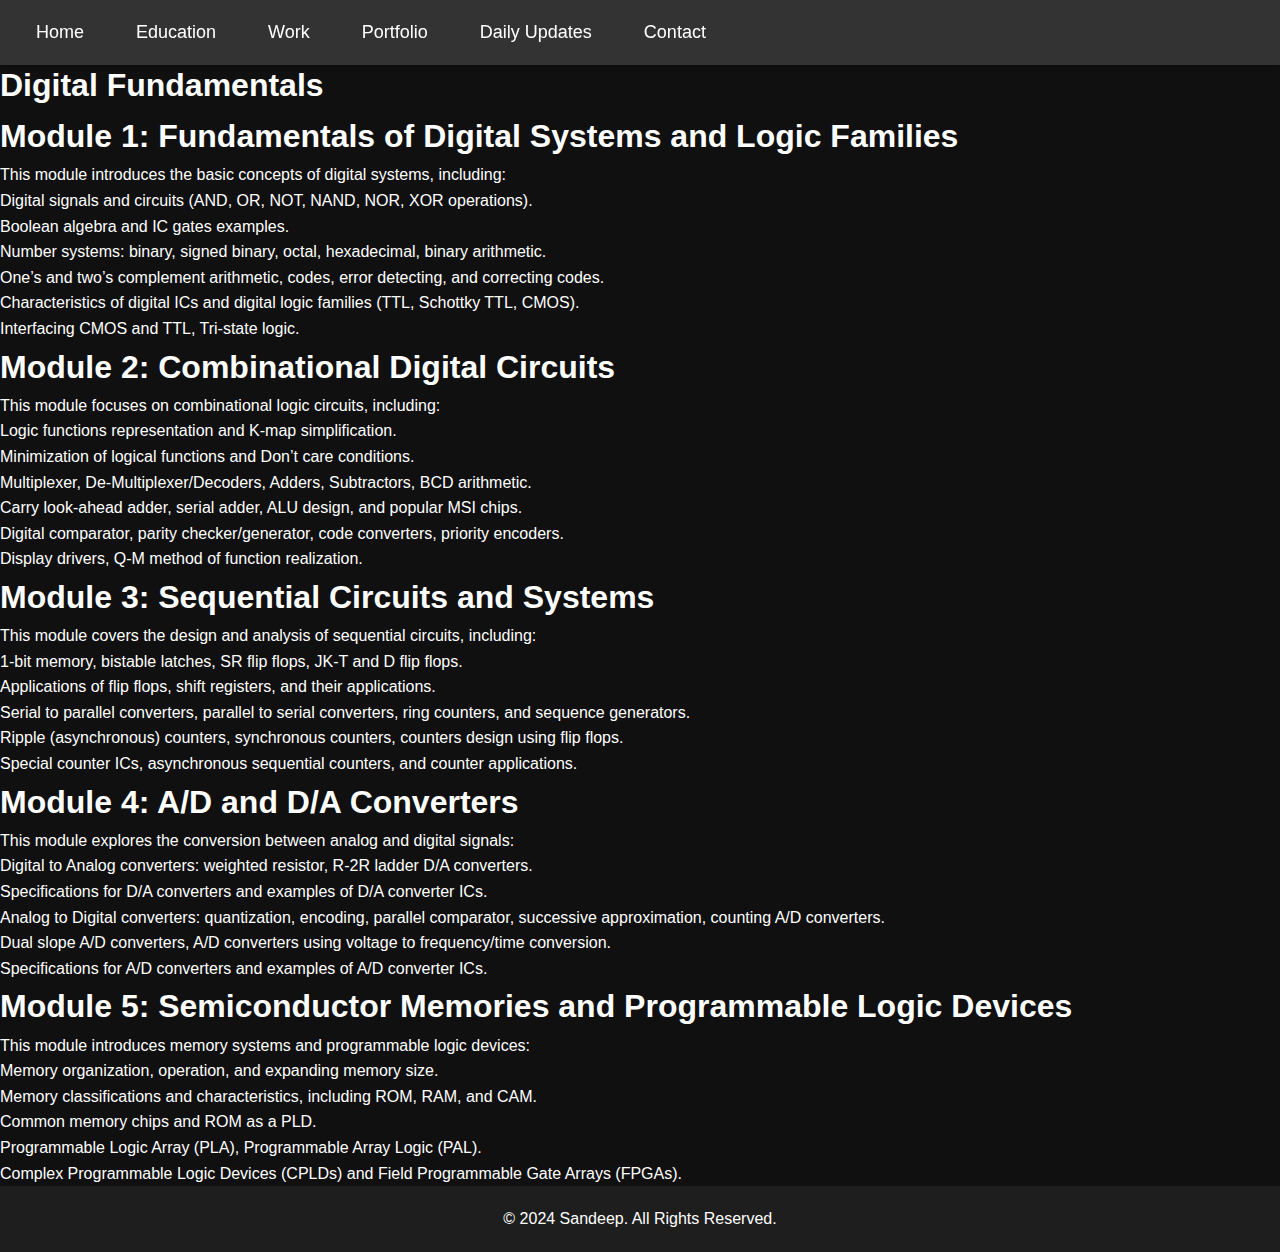
<file: digital-fundamentals.html>
<!DOCTYPE html>
<html lang="en">
<head>
    <meta charset="UTF-8">
    <meta name="viewport" content="width=device-width, initial-scale=1.0">
    <title>Digital Fundamentals</title>
    <link rel="stylesheet" href="styles.css">
</head>
<body>
    <!-- Navbar -->
    <nav class="navbar">
        <div class="hamburger-menu" onclick="toggleMenu()">☰</div>
        <ul id="navbar">
            <li><a href="index.html#home">Home</a></li>
            <li><a href="#education">Education</a></li>
            <li><a href="index.html#work">Work</a></li>
            <li><a href="index.html#portfolio">Portfolio</a></li>
            <li><a href="index.html#daily-updates">Daily Updates</a></li>
            <li><a href="index.html#contact">Contact</a></li>
        </ul>
    </nav>

    <header>
        <h1>Digital Fundamentals</h1>
    </header>

    <section id="digital-fundamentals-module-1">
        <h1>Module 1: Fundamentals of Digital Systems and Logic Families</h1>
        <p>This module introduces the basic concepts of digital systems, including:</p>
        <ul>
            <li>Digital signals and circuits (AND, OR, NOT, NAND, NOR, XOR operations).</li>
            <li>Boolean algebra and IC gates examples.</li>
            <li>Number systems: binary, signed binary, octal, hexadecimal, binary arithmetic.</li>
            <li>One’s and two’s complement arithmetic, codes, error detecting, and correcting codes.</li>
            <li>Characteristics of digital ICs and digital logic families (TTL, Schottky TTL, CMOS).</li>
            <li>Interfacing CMOS and TTL, Tri-state logic.</li>
        </ul>
    </section>
    
    <section id="digital-fundamentals-module-2">
        <h1>Module 2: Combinational Digital Circuits</h1>
        <p>This module focuses on combinational logic circuits, including:</p>
        <ul>
            <li>Logic functions representation and K-map simplification.</li>
            <li>Minimization of logical functions and Don’t care conditions.</li>
            <li>Multiplexer, De-Multiplexer/Decoders, Adders, Subtractors, BCD arithmetic.</li>
            <li>Carry look-ahead adder, serial adder, ALU design, and popular MSI chips.</li>
            <li>Digital comparator, parity checker/generator, code converters, priority encoders.</li>
            <li>Display drivers, Q-M method of function realization.</li>
        </ul>
    </section>
    
    <section id="digital-fundamentals-module-3">
        <h1>Module 3: Sequential Circuits and Systems</h1>
        <p>This module covers the design and analysis of sequential circuits, including:</p>
        <ul>
            <li>1-bit memory, bistable latches, SR flip flops, JK-T and D flip flops.</li>
            <li>Applications of flip flops, shift registers, and their applications.</li>
            <li>Serial to parallel converters, parallel to serial converters, ring counters, and sequence generators.</li>
            <li>Ripple (asynchronous) counters, synchronous counters, counters design using flip flops.</li>
            <li>Special counter ICs, asynchronous sequential counters, and counter applications.</li>
        </ul>
    </section>
    
    <section id="digital-fundamentals-module-4">
        <h1>Module 4: A/D and D/A Converters</h1>
        <p>This module explores the conversion between analog and digital signals:</p>
        <ul>
            <li>Digital to Analog converters: weighted resistor, R-2R ladder D/A converters.</li>
            <li>Specifications for D/A converters and examples of D/A converter ICs.</li>
            <li>Analog to Digital converters: quantization, encoding, parallel comparator, successive approximation, counting A/D converters.</li>
            <li>Dual slope A/D converters, A/D converters using voltage to frequency/time conversion.</li>
            <li>Specifications for A/D converters and examples of A/D converter ICs.</li>
        </ul>
    </section>
    
    <section id="digital-fundamentals-module-5">
        <h1>Module 5: Semiconductor Memories and Programmable Logic Devices</h1>
        <p>This module introduces memory systems and programmable logic devices:</p>
        <ul>
            <li>Memory organization, operation, and expanding memory size.</li>
            <li>Memory classifications and characteristics, including ROM, RAM, and CAM.</li>
            <li>Common memory chips and ROM as a PLD.</li>
            <li>Programmable Logic Array (PLA), Programmable Array Logic (PAL).</li>
            <li>Complex Programmable Logic Devices (CPLDs) and Field Programmable Gate Arrays (FPGAs).</li>
        </ul>
    </section>
    

    <footer>
        <p>&copy; 2024 Sandeep. All Rights Reserved.</p>
    </footer>

    <script>
        function toggleMenu() {
            const navbar = document.getElementById('navbar');
            navbar.classList.toggle('show');
        }
    </script>
</body>
</html>
</file>
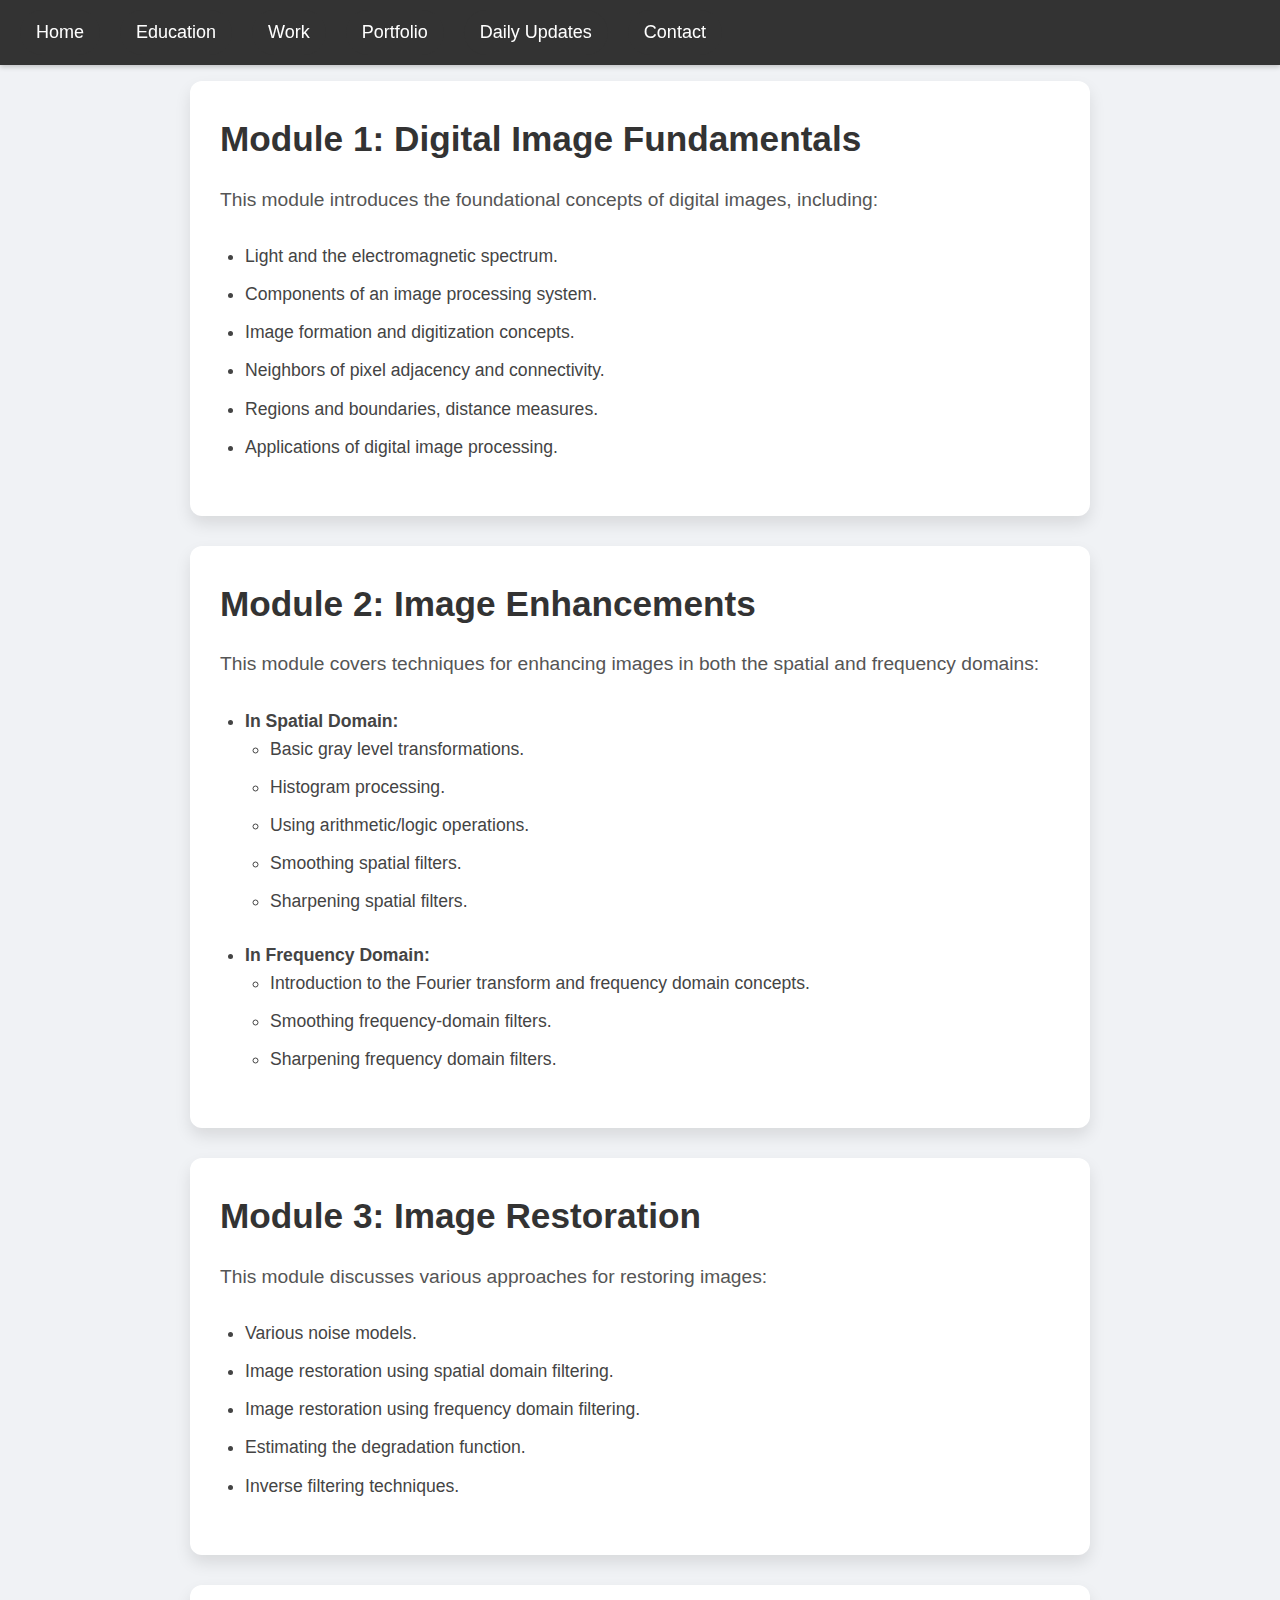
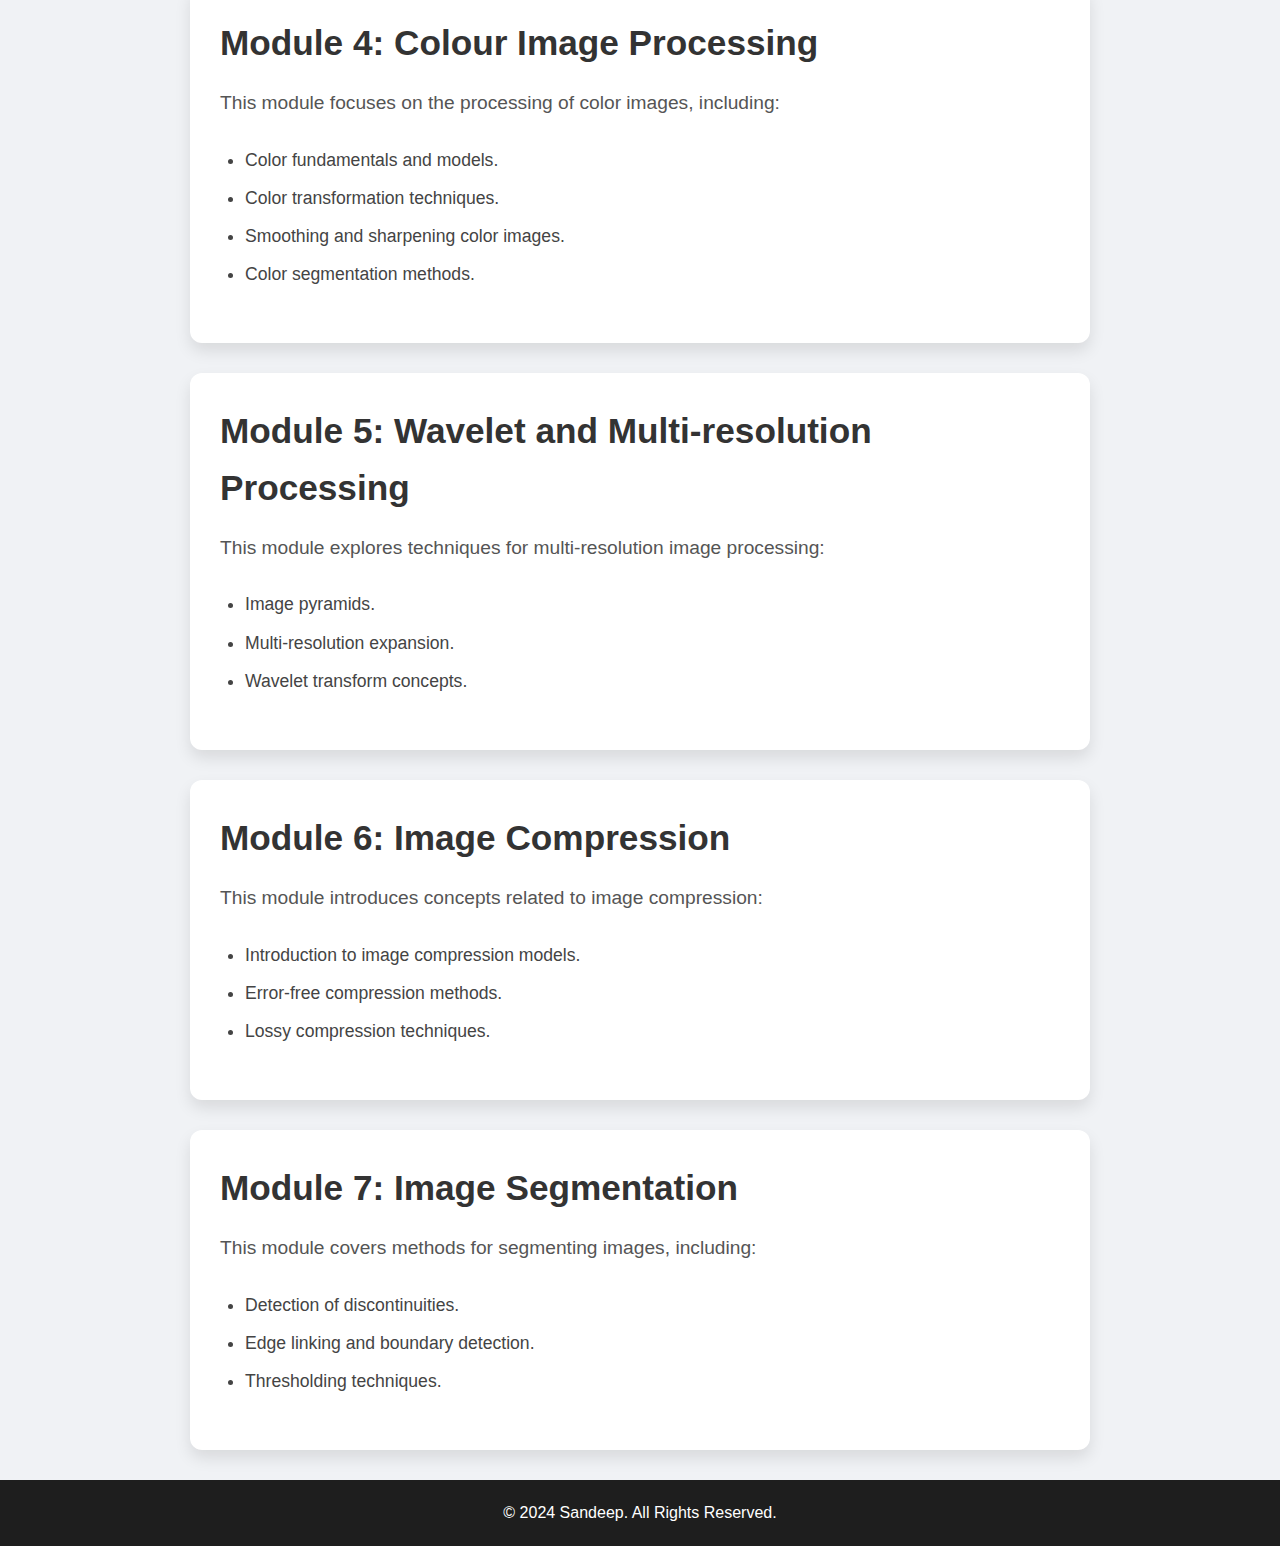
<file: image-processing.html>
<!DOCTYPE html>
<html lang="en">
<head>
    <meta charset="UTF-8">
    <meta name="viewport" content="width=device-width, initial-scale=1.0">
    <title>Image Processing</title>
    <link rel="stylesheet" href="styles.css">
    <link rel="stylesheet" href="readmore.css">
</head>
<body>
    <!-- Navbar -->
    <nav class="navbar">
        <div class="hamburger-menu" onclick="toggleMenu()">☰</div>
        <ul id="navbar">
            <li><a href="index.html#home">Home</a></li>
            <li><a href="#education">Education</a></li>
            <li><a href="index.html#work">Work</a></li>
            <li><a href="index.html#portfolio">Portfolio</a></li>
            <li><a href="index.html#daily-updates">Daily Updates</a></li>
            <li><a href="index.html#contact">Contact</a></li>
        </ul>
    </nav>

    <header>
        <h1>Image Processing</h1>
    </header>

    <section id="image-processing-module-1">
        <h1>Module 1: Digital Image Fundamentals</h1>
        <p>This module introduces the foundational concepts of digital images, including:</p>
        <ul>
            <li>Light and the electromagnetic spectrum.</li>
            <li>Components of an image processing system.</li>
            <li>Image formation and digitization concepts.</li>
            <li>Neighbors of pixel adjacency and connectivity.</li>
            <li>Regions and boundaries, distance measures.</li>
            <li>Applications of digital image processing.</li>
        </ul>
    </section>
    
    <section id="image-processing-module-2">
        <h1>Module 2: Image Enhancements</h1>
        <p>This module covers techniques for enhancing images in both the spatial and frequency domains:</p>
        <ul>
            <li><strong>In Spatial Domain:</strong>
                <ul>
                    <li>Basic gray level transformations.</li>
                    <li>Histogram processing.</li>
                    <li>Using arithmetic/logic operations.</li>
                    <li>Smoothing spatial filters.</li>
                    <li>Sharpening spatial filters.</li>
                </ul>
            </li>
            <li><strong>In Frequency Domain:</strong>
                <ul>
                    <li>Introduction to the Fourier transform and frequency domain concepts.</li>
                    <li>Smoothing frequency-domain filters.</li>
                    <li>Sharpening frequency domain filters.</li>
                </ul>
            </li>
        </ul>
    </section>
    
    <section id="image-processing-module-3">
        <h1>Module 3: Image Restoration</h1>
        <p>This module discusses various approaches for restoring images:</p>
        <ul>
            <li>Various noise models.</li>
            <li>Image restoration using spatial domain filtering.</li>
            <li>Image restoration using frequency domain filtering.</li>
            <li>Estimating the degradation function.</li>
            <li>Inverse filtering techniques.</li>
        </ul>
    </section>
    
    <section id="image-processing-module-4">
        <h1>Module 4: Colour Image Processing</h1>
        <p>This module focuses on the processing of color images, including:</p>
        <ul>
            <li>Color fundamentals and models.</li>
            <li>Color transformation techniques.</li>
            <li>Smoothing and sharpening color images.</li>
            <li>Color segmentation methods.</li>
        </ul>
    </section>
    
    <section id="image-processing-module-5">
        <h1>Module 5: Wavelet and Multi-resolution Processing</h1>
        <p>This module explores techniques for multi-resolution image processing:</p>
        <ul>
            <li>Image pyramids.</li>
            <li>Multi-resolution expansion.</li>
            <li>Wavelet transform concepts.</li>
        </ul>
    </section>
    
    <section id="image-processing-module-6">
        <h1>Module 6: Image Compression</h1>
        <p>This module introduces concepts related to image compression:</p>
        <ul>
            <li>Introduction to image compression models.</li>
            <li>Error-free compression methods.</li>
            <li>Lossy compression techniques.</li>
        </ul>
    </section>
    
    <section id="image-processing-module-7">
        <h1>Module 7: Image Segmentation</h1>
        <p>This module covers methods for segmenting images, including:</p>
        <ul>
            <li>Detection of discontinuities.</li>
            <li>Edge linking and boundary detection.</li>
            <li>Thresholding techniques.</li>
        </ul>
    </section>
    
    <footer>
        <p>&copy; 2024 Sandeep. All Rights Reserved.</p>
    </footer>

    <script>
        function toggleMenu() {
            const navbar = document.getElementById('navbar');
            navbar.classList.toggle('show');
        }
    </script>
</body>
</html>
</file>
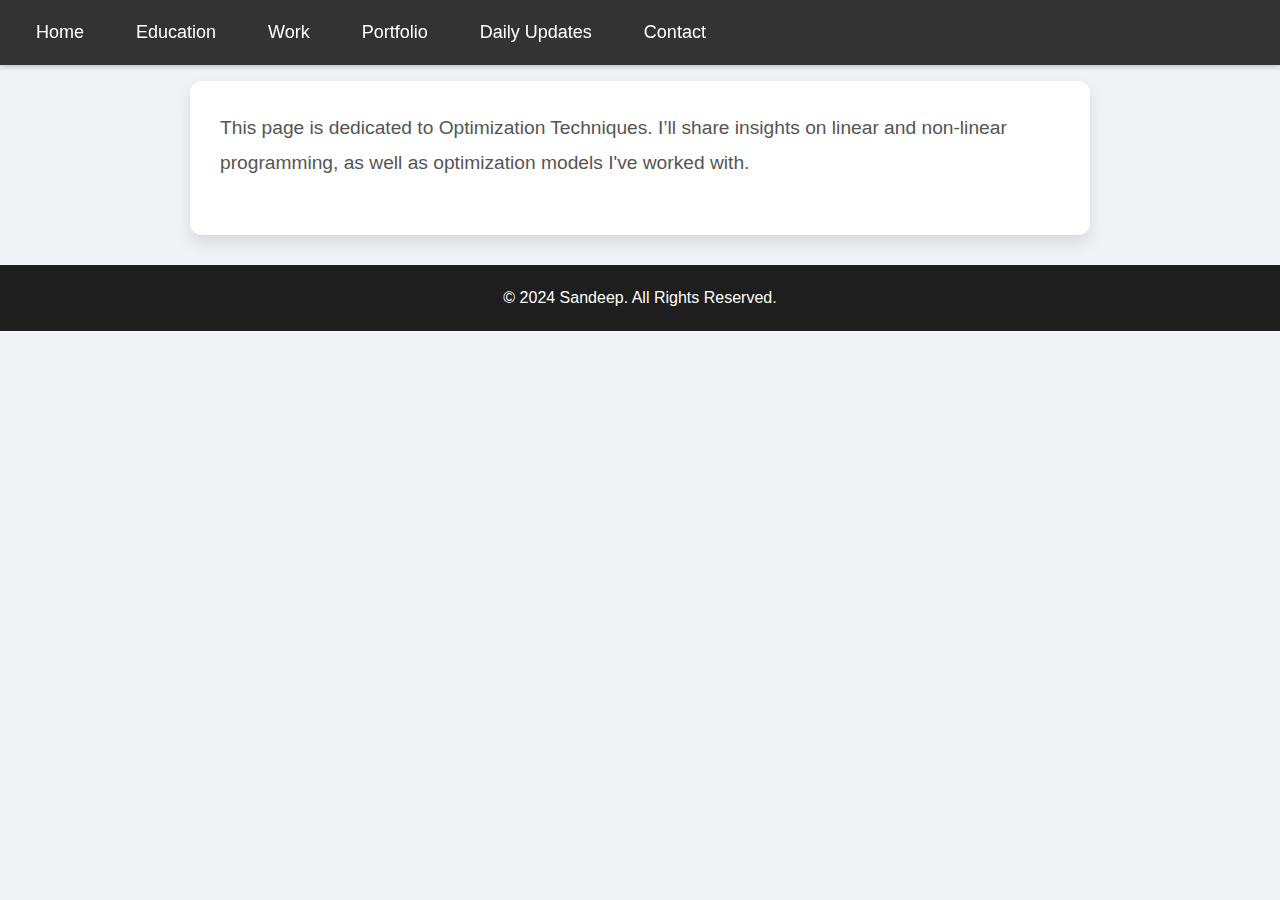
<file: optimization-techniques.html>
<!DOCTYPE html>
<html lang="en">
<head>
    <meta charset="UTF-8">
    <meta name="viewport" content="width=device-width, initial-scale=1.0">
    <title>Optimization Techniques</title>
    <link rel="stylesheet" href="styles.css">
    <link rel="stylesheet" href="readmore.css">
</head>
<body>
    <!-- Navbar -->
    <nav class="navbar">
        <div class="hamburger-menu" onclick="toggleMenu()">☰</div>
        <ul id="navbar">
            <li><a href="index.html#home">Home</a></li>
            <li><a href="#education">Education</a></li>
            <li><a href="index.html#work">Work</a></li>
            <li><a href="index.html#portfolio">Portfolio</a></li>
            <li><a href="index.html#daily-updates">Daily Updates</a></li>
            <li><a href="index.html#contact">Contact</a></li>
        </ul>
    </nav>

    <header>
        <h1>Optimization Techniques</h1>
    </header>

    <section class="content">
        <p>This page is dedicated to Optimization Techniques. I’ll share insights on linear and non-linear programming, as well as optimization models I've worked with.</p>
        <!-- Add your content here -->
    </section>

    <footer>
        <p>&copy; 2024 Sandeep. All Rights Reserved.</p>
    </footer>

    <script>
        function toggleMenu() {
            const navbar = document.getElementById('navbar');
            navbar.classList.toggle('show');
        }
    </script>
</body>
</html>
</file>
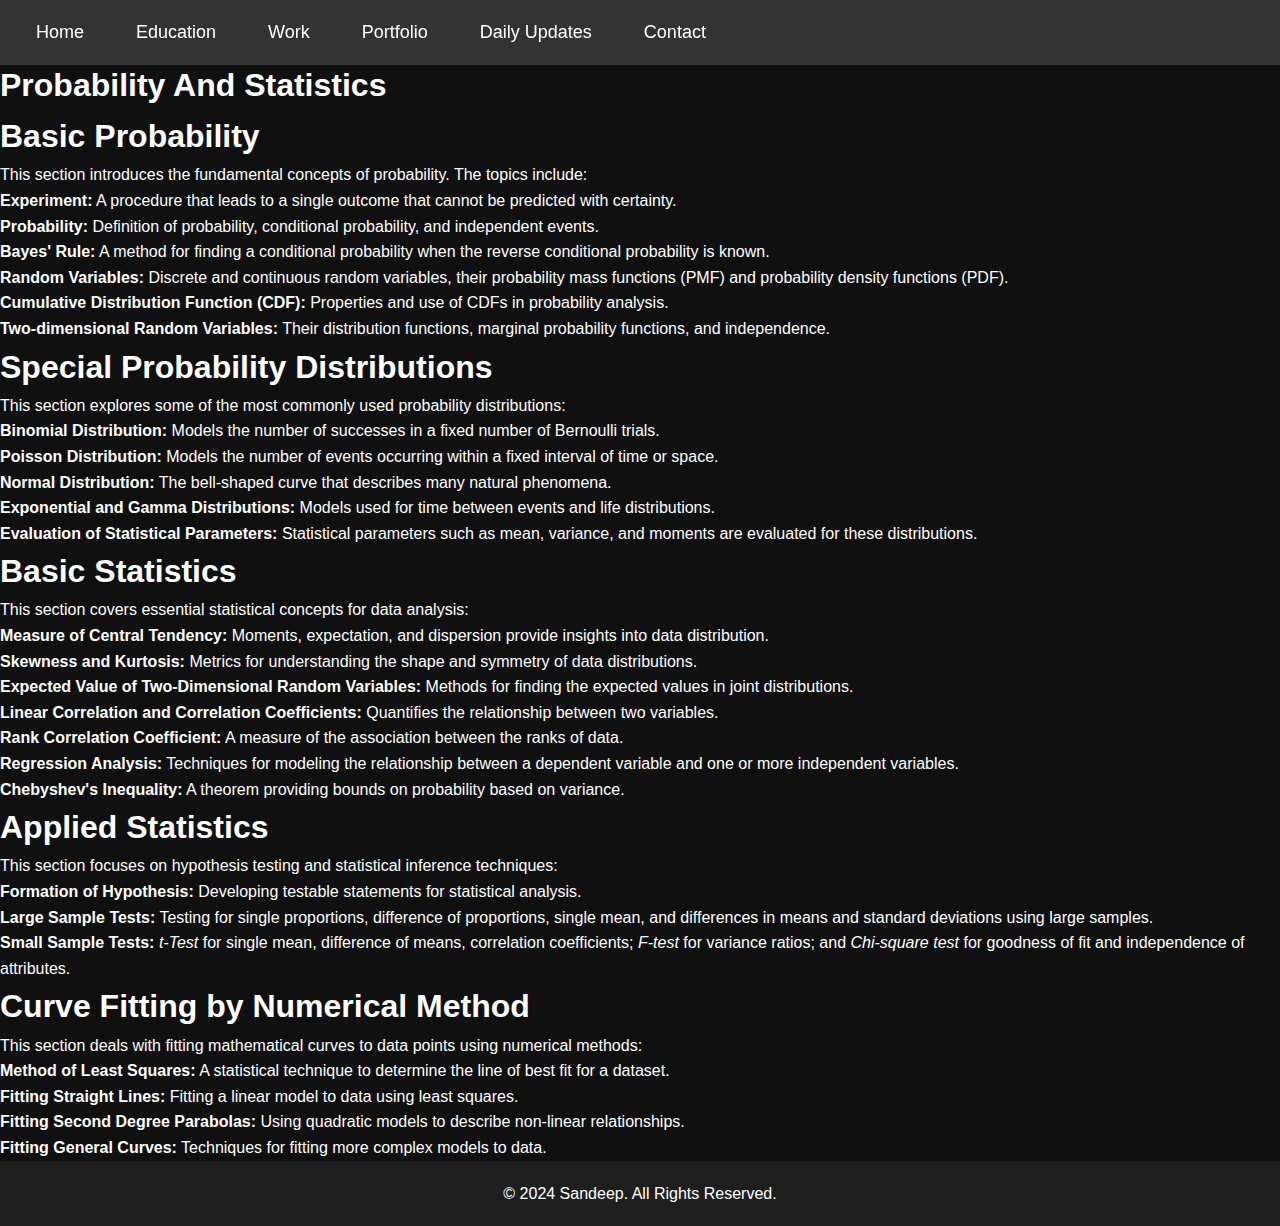
<file: probability-statistics.html>
<!DOCTYPE html>
<html lang="en">
<head>
    <meta charset="UTF-8">
    <meta name="viewport" content="width=device-width, initial-scale=1.0">
    <title>Probability And Statistics</title>
    <link rel="stylesheet" href="styles.css">
</head>
<body>
    <!-- Navbar -->
    <nav class="navbar">
        <div class="hamburger-menu" onclick="toggleMenu()">☰</div>
        <ul id="navbar">
            <li><a href="index.html#home">Home</a></li>
            <li><a href="#education">Education</a></li>
            <li><a href="index.html#work">Work</a></li>
            <li><a href="index.html#portfolio">Portfolio</a></li>
            <li><a href="index.html#daily-updates">Daily Updates</a></li>
            <li><a href="index.html#contact">Contact</a></li>
        </ul>
    </nav>

    <header>
        <h1>Probability And Statistics</h1>
    </header>

    <!-- Probability and Statistics Sections -->
    <section id="basic-probability">
        <h1>Basic Probability</h1>
        <p>This section introduces the fundamental concepts of probability. The topics include:</p>
        <ul>
            <li><strong>Experiment:</strong> A procedure that leads to a single outcome that cannot be predicted with certainty.</li>
            <li><strong>Probability:</strong> Definition of probability, conditional probability, and independent events.</li>
            <li><strong>Bayes' Rule:</strong> A method for finding a conditional probability when the reverse conditional probability is known.</li>
            <li><strong>Random Variables:</strong> Discrete and continuous random variables, their probability mass functions (PMF) and probability density functions (PDF).</li>
            <li><strong>Cumulative Distribution Function (CDF):</strong> Properties and use of CDFs in probability analysis.</li>
            <li><strong>Two-dimensional Random Variables:</strong> Their distribution functions, marginal probability functions, and independence.</li>
        </ul>
    </section>

    <section id="special-probability-distributions">
        <h1>Special Probability Distributions</h1>
        <p>This section explores some of the most commonly used probability distributions:</p>
        <ul>
            <li><strong>Binomial Distribution:</strong> Models the number of successes in a fixed number of Bernoulli trials.</li>
            <li><strong>Poisson Distribution:</strong> Models the number of events occurring within a fixed interval of time or space.</li>
            <li><strong>Normal Distribution:</strong> The bell-shaped curve that describes many natural phenomena.</li>
            <li><strong>Exponential and Gamma Distributions:</strong> Models used for time between events and life distributions.</li>
            <li><strong>Evaluation of Statistical Parameters:</strong> Statistical parameters such as mean, variance, and moments are evaluated for these distributions.</li>
        </ul>
    </section>

    <section id="basic-statistics">
        <h1>Basic Statistics</h1>
        <p>This section covers essential statistical concepts for data analysis:</p>
        <ul>
            <li><strong>Measure of Central Tendency:</strong> Moments, expectation, and dispersion provide insights into data distribution.</li>
            <li><strong>Skewness and Kurtosis:</strong> Metrics for understanding the shape and symmetry of data distributions.</li>
            <li><strong>Expected Value of Two-Dimensional Random Variables:</strong> Methods for finding the expected values in joint distributions.</li>
            <li><strong>Linear Correlation and Correlation Coefficients:</strong> Quantifies the relationship between two variables.</li>
            <li><strong>Rank Correlation Coefficient:</strong> A measure of the association between the ranks of data.</li>
            <li><strong>Regression Analysis:</strong> Techniques for modeling the relationship between a dependent variable and one or more independent variables.</li>
            <li><strong>Chebyshev's Inequality:</strong> A theorem providing bounds on probability based on variance.</li>
        </ul>
    </section>

    <section id="applied-statistics">
        <h1>Applied Statistics</h1>
        <p>This section focuses on hypothesis testing and statistical inference techniques:</p>
        <ul>
            <li><strong>Formation of Hypothesis:</strong> Developing testable statements for statistical analysis.</li>
            <li><strong>Large Sample Tests:</strong> Testing for single proportions, difference of proportions, single mean, and differences in means and standard deviations using large samples.</li>
            <li><strong>Small Sample Tests:</strong> <em>t-Test</em> for single mean, difference of means, correlation coefficients; <em>F-test</em> for variance ratios; and <em>Chi-square test</em> for goodness of fit and independence of attributes.</li>
        </ul>
    </section>

    <section id="curve-fitting">
        <h1>Curve Fitting by Numerical Method</h1>
        <p>This section deals with fitting mathematical curves to data points using numerical methods:</p>
        <ul>
            <li><strong>Method of Least Squares:</strong> A statistical technique to determine the line of best fit for a dataset.</li>
            <li><strong>Fitting Straight Lines:</strong> Fitting a linear model to data using least squares.</li>
            <li><strong>Fitting Second Degree Parabolas:</strong> Using quadratic models to describe non-linear relationships.</li>
            <li><strong>Fitting General Curves:</strong> Techniques for fitting more complex models to data.</li>
        </ul>
    </section>

    <footer>
        <p>&copy; 2024 Sandeep. All Rights Reserved.</p>
    </footer>

    <script>
        function toggleMenu() {
            const navbar = document.getElementById('navbar');
            navbar.classList.toggle('show');
        }
    </script>
</body>
</html>
</file>
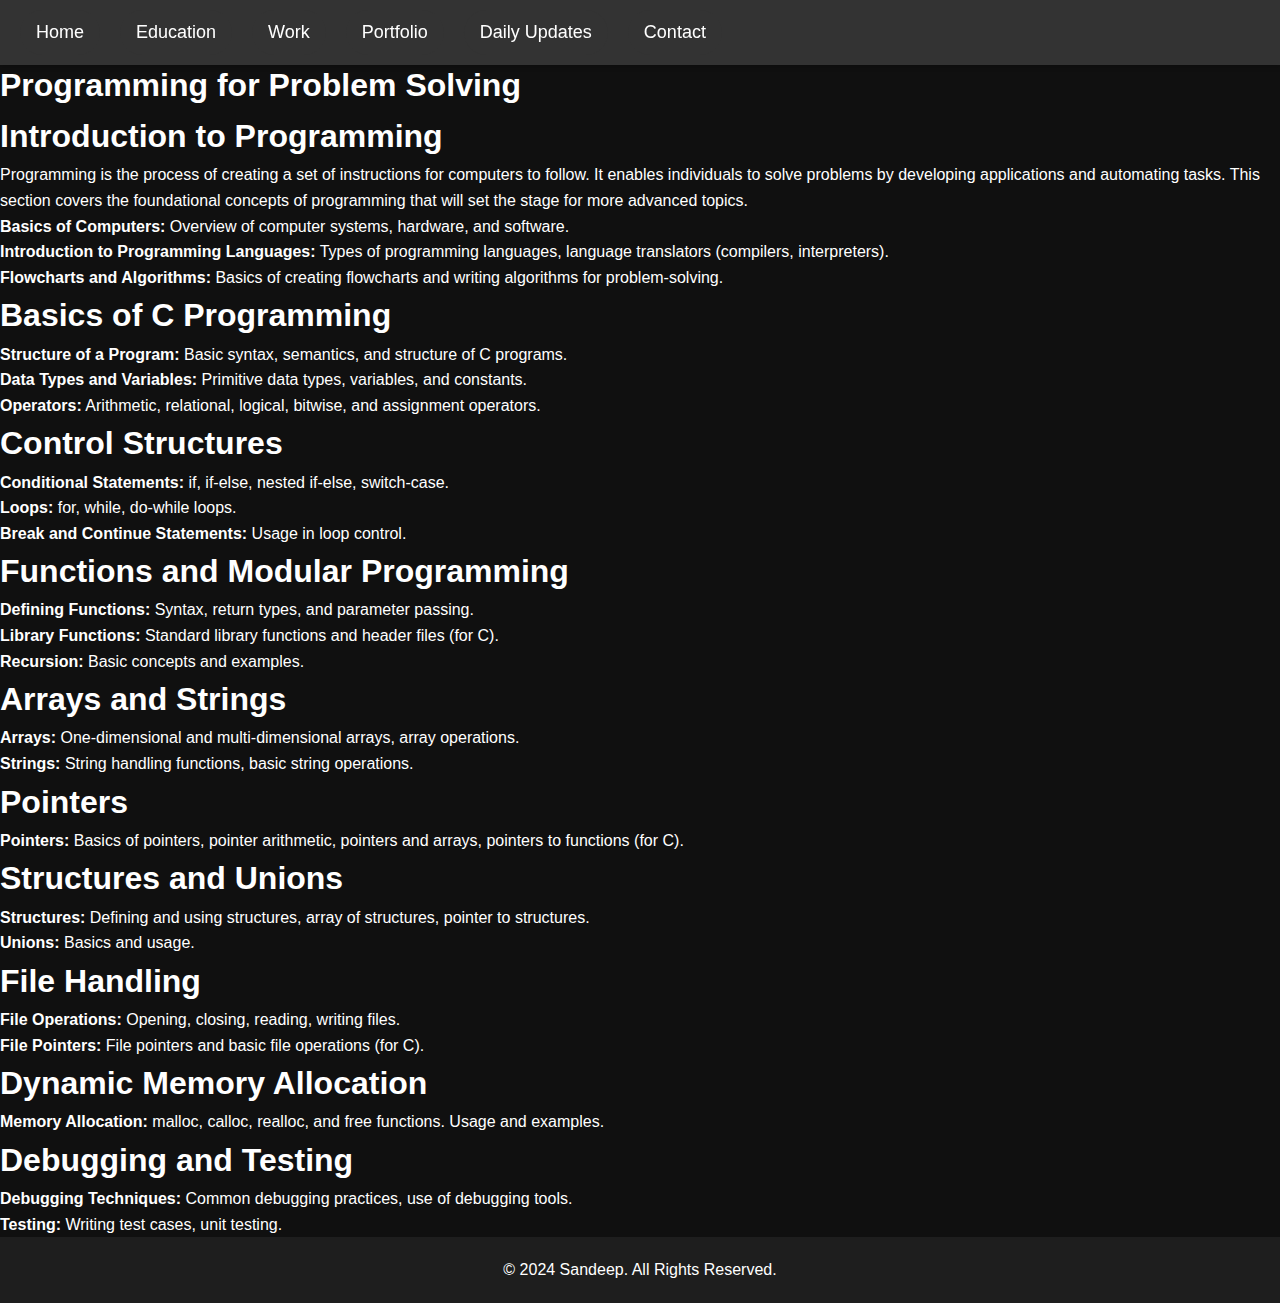
<file: programming-for-problem-solving.html>
<!DOCTYPE html>
<html lang="en">
<head>
    <meta charset="UTF-8">
    <meta name="viewport" content="width=device-width, initial-scale=1.0">
    <title>Programming for Problem Solving</title>
    <link rel="stylesheet" href="styles.css">
</head>
<body>
    <!-- Navbar -->
    <nav class="navbar">
        <div class="hamburger-menu" onclick="toggleMenu()">☰</div>
        <ul id="navbar">
            <li><a href="index.html#home">Home</a></li>
            <li><a href="#education">Education</a></li>
            <li><a href="index.html#work">Work</a></li>
            <li><a href="index.html#portfolio">Portfolio</a></li>
            <li><a href="index.html#daily-updates">Daily Updates</a></li>
            <li><a href="index.html#contact">Contact</a></li>
        </ul>
    </nav>

    <header>
        <h1>Programming for Problem Solving</h1>
    </header>

    <section id="programming-introduction">
        <h1>Introduction to Programming</h1>
        <p>Programming is the process of creating a set of instructions for computers to follow. It enables individuals to solve problems by developing applications and automating tasks. This section covers the foundational concepts of programming that will set the stage for more advanced topics.</p>
        <ul>
            <li><strong>Basics of Computers:</strong> Overview of computer systems, hardware, and software.</li>
            <li><strong>Introduction to Programming Languages:</strong> Types of programming languages, language translators (compilers, interpreters).</li>
            <li><strong>Flowcharts and Algorithms:</strong> Basics of creating flowcharts and writing algorithms for problem-solving.</li>
        </ul>
    </section>

    <section id="c-programming-basics">
        <h1>Basics of C Programming</h1>
        <ul>
            <li><strong>Structure of a Program:</strong> Basic syntax, semantics, and structure of C programs.</li>
            <li><strong>Data Types and Variables:</strong> Primitive data types, variables, and constants.</li>
            <li><strong>Operators:</strong> Arithmetic, relational, logical, bitwise, and assignment operators.</li>
        </ul>
    </section>

    <section id="control-structures">
        <h1>Control Structures</h1>
        <ul>
            <li><strong>Conditional Statements:</strong> if, if-else, nested if-else, switch-case.</li>
            <li><strong>Loops:</strong> for, while, do-while loops.</li>
            <li><strong>Break and Continue Statements:</strong> Usage in loop control.</li>
        </ul>
    </section>

    <section id="functions-modular-programming">
        <h1>Functions and Modular Programming</h1>
        <ul>
            <li><strong>Defining Functions:</strong> Syntax, return types, and parameter passing.</li>
            <li><strong>Library Functions:</strong> Standard library functions and header files (for C).</li>
            <li><strong>Recursion:</strong> Basic concepts and examples.</li>
        </ul>
    </section>

    <section id="arrays-strings">
        <h1>Arrays and Strings</h1>
        <ul>
            <li><strong>Arrays:</strong> One-dimensional and multi-dimensional arrays, array operations.</li>
            <li><strong>Strings:</strong> String handling functions, basic string operations.</li>
        </ul>
    </section>

    <section id="pointers">
        <h1>Pointers</h1>
        <ul>
            <li><strong>Pointers:</strong> Basics of pointers, pointer arithmetic, pointers and arrays, pointers to functions (for C).</li>
        </ul>
    </section>

    <section id="structures-unions">
        <h1>Structures and Unions</h1>
        <ul>
            <li><strong>Structures:</strong> Defining and using structures, array of structures, pointer to structures.</li>
            <li><strong>Unions:</strong> Basics and usage.</li>
        </ul>
    </section>

    <section id="file-handling">
        <h1>File Handling</h1>
        <ul>
            <li><strong>File Operations:</strong> Opening, closing, reading, writing files.</li>
            <li><strong>File Pointers:</strong> File pointers and basic file operations (for C).</li>
        </ul>
    </section>

    <section id="dynamic-memory-allocation">
        <h1>Dynamic Memory Allocation</h1>
        <ul>
            <li><strong>Memory Allocation:</strong> malloc, calloc, realloc, and free functions. Usage and examples.</li>
        </ul>
    </section>

    <section id="debugging-testing">
        <h1>Debugging and Testing</h1>
        <ul>
            <li><strong>Debugging Techniques:</strong> Common debugging practices, use of debugging tools.</li>
            <li><strong>Testing:</strong> Writing test cases, unit testing.</li>
        </ul>
    </section>

    <footer>
        <p>&copy; 2024 Sandeep. All Rights Reserved.</p>
    </footer>

    <script>
        function toggleMenu() {
            const navbar = document.getElementById('navbar');
            navbar.classList.toggle('show');
        }
    </script>
</body>
</html>
</file>
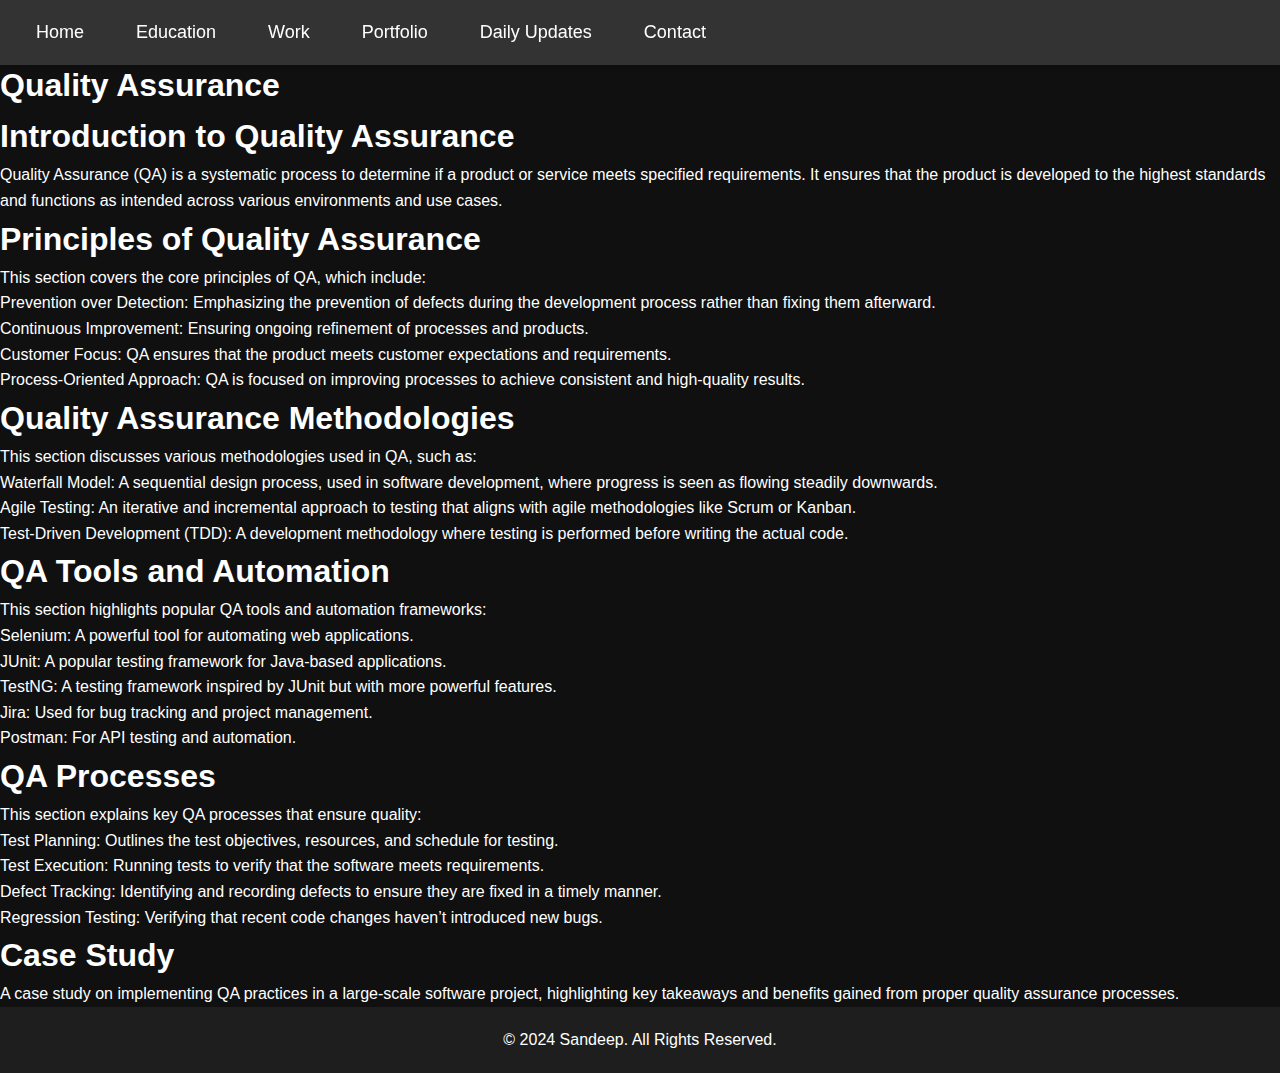
<file: quality-assurance.html>
<!DOCTYPE html>
<html lang="en">
<head>
    <meta charset="UTF-8">
    <meta name="viewport" content="width=device-width, initial-scale=1.0">
    <title>Quality Assurance</title>
    <link rel="stylesheet" href="styles.css">
</head>
<body>
    <!-- Navbar -->
    <nav class="navbar">
        <div class="hamburger-menu" onclick="toggleMenu()">☰</div>
        <ul id="navbar">
            <li><a href="index.html#home">Home</a></li>
            <li><a href="#education">Education</a></li>
            <li><a href="index.html#work">Work</a></li>
            <li><a href="index.html#portfolio">Portfolio</a></li>
            <li><a href="index.html#daily-updates">Daily Updates</a></li>
            <li><a href="index.html#contact">Contact</a></li>
        </ul>
    </nav>

    <header>
        <h1>Quality Assurance</h1>
    </header>

    <section id="quality-assurance-introduction">
        <h1>Introduction to Quality Assurance</h1>
        <p>Quality Assurance (QA) is a systematic process to determine if a product or service meets specified requirements. It ensures that the product is developed to the highest standards and functions as intended across various environments and use cases.</p>
    </section>
    
    <section id="quality-assurance-principles">
        <h1>Principles of Quality Assurance</h1>
        <p>This section covers the core principles of QA, which include:</p>
        <ul>
            <li>Prevention over Detection: Emphasizing the prevention of defects during the development process rather than fixing them afterward.</li>
            <li>Continuous Improvement: Ensuring ongoing refinement of processes and products.</li>
            <li>Customer Focus: QA ensures that the product meets customer expectations and requirements.</li>
            <li>Process-Oriented Approach: QA is focused on improving processes to achieve consistent and high-quality results.</li>
        </ul>
    </section>
    
    <section id="quality-assurance-methodologies">
        <h1>Quality Assurance Methodologies</h1>
        <p>This section discusses various methodologies used in QA, such as:</p>
        <ul>
            <li>Waterfall Model: A sequential design process, used in software development, where progress is seen as flowing steadily downwards.</li>
            <li>Agile Testing: An iterative and incremental approach to testing that aligns with agile methodologies like Scrum or Kanban.</li>
            <li>Test-Driven Development (TDD): A development methodology where testing is performed before writing the actual code.</li>
        </ul>
    </section>
    
    <section id="quality-assurance-tools">
        <h1>QA Tools and Automation</h1>
        <p>This section highlights popular QA tools and automation frameworks:</p>
        <ul>
            <li>Selenium: A powerful tool for automating web applications.</li>
            <li>JUnit: A popular testing framework for Java-based applications.</li>
            <li>TestNG: A testing framework inspired by JUnit but with more powerful features.</li>
            <li>Jira: Used for bug tracking and project management.</li>
            <li>Postman: For API testing and automation.</li>
        </ul>
    </section>
    
    <section id="quality-assurance-processes">
        <h1>QA Processes</h1>
        <p>This section explains key QA processes that ensure quality:</p>
        <ul>
            <li>Test Planning: Outlines the test objectives, resources, and schedule for testing.</li>
            <li>Test Execution: Running tests to verify that the software meets requirements.</li>
            <li>Defect Tracking: Identifying and recording defects to ensure they are fixed in a timely manner.</li>
            <li>Regression Testing: Verifying that recent code changes haven’t introduced new bugs.</li>
        </ul>
    </section>
    
    <section id="quality-assurance-case-study">
        <h1>Case Study</h1>
        <p>A case study on implementing QA practices in a large-scale software project, highlighting key takeaways and benefits gained from proper quality assurance processes.</p>
    </section>
    
    <footer>
        <p>&copy; 2024 Sandeep. All Rights Reserved.</p>
    </footer>

    <script>
        function toggleMenu() {
            const navbar = document.getElementById('navbar');
            navbar.classList.toggle('show');
        }
    </script>
</body>
</html>
</file>
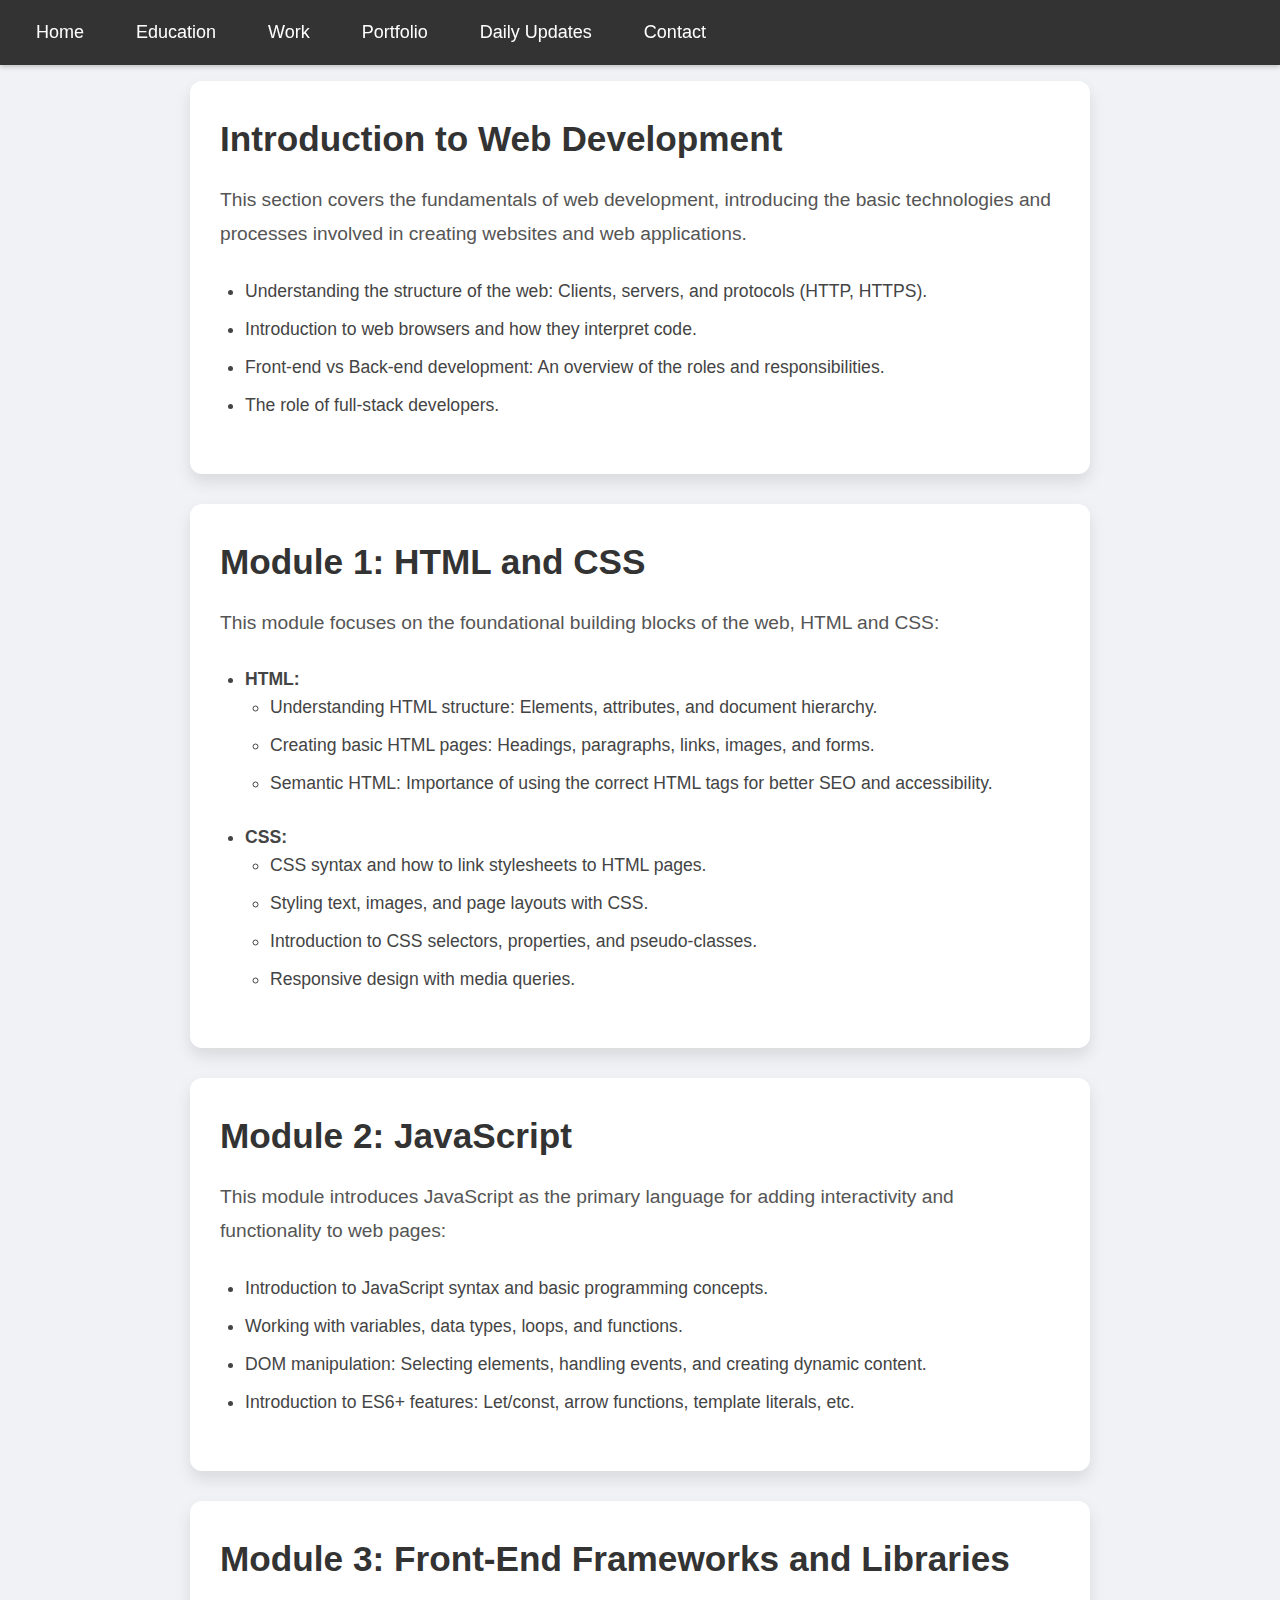
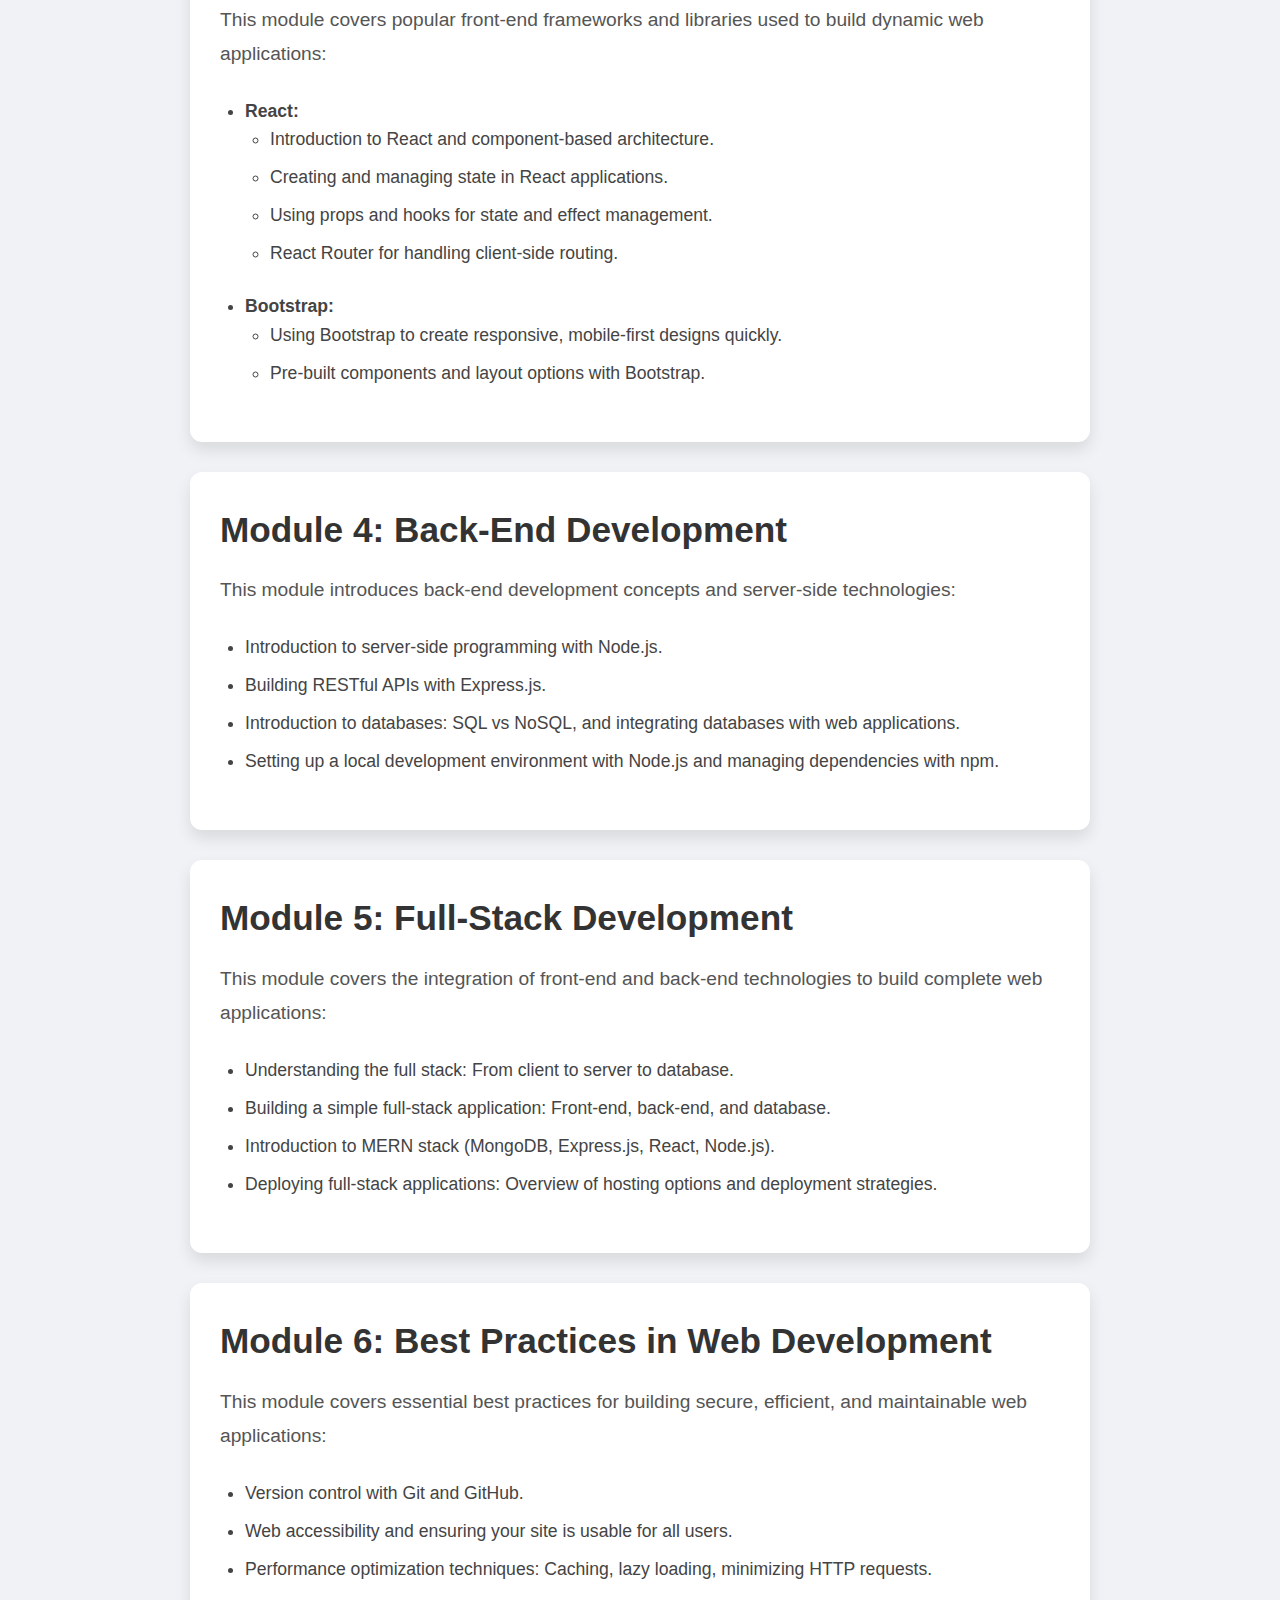
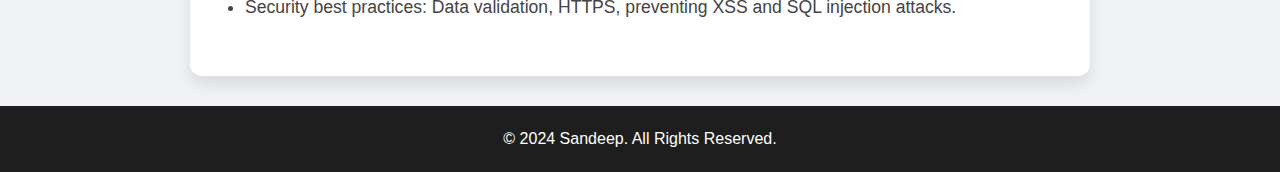
<file: web-development.html>
<!DOCTYPE html>
<html lang="en">
<head>
    <meta charset="UTF-8">
    <meta name="viewport" content="width=device-width, initial-scale=1.0">
    <title>Web Development</title>
    <link rel="stylesheet" href="styles.css">
    <link rel="stylesheet" href="readmore.css">
</head>
<body>
    <!-- Navbar -->
    <nav class="navbar">
        <div class="hamburger-menu" onclick="toggleMenu()">☰</div>
        <ul id="navbar">
            <li><a href="index.html#home">Home</a></li>
            <li><a href="#education">Education</a></li>
            <li><a href="index.html#work">Work</a></li>
            <li><a href="index.html#portfolio">Portfolio</a></li>
            <li><a href="index.html#daily-updates">Daily Updates</a></li>
            <li><a href="index.html#contact">Contact</a></li>
        </ul>
    </nav>

    <header>
        <h1>Web Development</h1>
    </header>

    <section id="web-development-introduction">
        <h1>Introduction to Web Development</h1>
        <p>This section covers the fundamentals of web development, introducing the basic technologies and processes involved in creating websites and web applications.</p>
        <ul>
            <li>Understanding the structure of the web: Clients, servers, and protocols (HTTP, HTTPS).</li>
            <li>Introduction to web browsers and how they interpret code.</li>
            <li>Front-end vs Back-end development: An overview of the roles and responsibilities.</li>
            <li>The role of full-stack developers.</li>
        </ul>
    </section>
    
    <section id="web-development-html-css">
        <h1>Module 1: HTML and CSS</h1>
        <p>This module focuses on the foundational building blocks of the web, HTML and CSS:</p>
        <ul>
            <li><strong>HTML:</strong> 
                <ul>
                    <li>Understanding HTML structure: Elements, attributes, and document hierarchy.</li>
                    <li>Creating basic HTML pages: Headings, paragraphs, links, images, and forms.</li>
                    <li>Semantic HTML: Importance of using the correct HTML tags for better SEO and accessibility.</li>
                </ul>
            </li>
            <li><strong>CSS:</strong>
                <ul>
                    <li>CSS syntax and how to link stylesheets to HTML pages.</li>
                    <li>Styling text, images, and page layouts with CSS.</li>
                    <li>Introduction to CSS selectors, properties, and pseudo-classes.</li>
                    <li>Responsive design with media queries.</li>
                </ul>
            </li>
        </ul>
    </section>
    
    <section id="web-development-javascript">
        <h1>Module 2: JavaScript</h1>
        <p>This module introduces JavaScript as the primary language for adding interactivity and functionality to web pages:</p>
        <ul>
            <li>Introduction to JavaScript syntax and basic programming concepts.</li>
            <li>Working with variables, data types, loops, and functions.</li>
            <li>DOM manipulation: Selecting elements, handling events, and creating dynamic content.</li>
            <li>Introduction to ES6+ features: Let/const, arrow functions, template literals, etc.</li>
        </ul>
    </section>
    
    <section id="web-development-front-end-frameworks">
        <h1>Module 3: Front-End Frameworks and Libraries</h1>
        <p>This module covers popular front-end frameworks and libraries used to build dynamic web applications:</p>
        <ul>
            <li><strong>React:</strong>
                <ul>
                    <li>Introduction to React and component-based architecture.</li>
                    <li>Creating and managing state in React applications.</li>
                    <li>Using props and hooks for state and effect management.</li>
                    <li>React Router for handling client-side routing.</li>
                </ul>
            </li>
            <li><strong>Bootstrap:</strong>
                <ul>
                    <li>Using Bootstrap to create responsive, mobile-first designs quickly.</li>
                    <li>Pre-built components and layout options with Bootstrap.</li>
                </ul>
            </li>
        </ul>
    </section>
    
    <section id="web-development-back-end">
        <h1>Module 4: Back-End Development</h1>
        <p>This module introduces back-end development concepts and server-side technologies:</p>
        <ul>
            <li>Introduction to server-side programming with Node.js.</li>
            <li>Building RESTful APIs with Express.js.</li>
            <li>Introduction to databases: SQL vs NoSQL, and integrating databases with web applications.</li>
            <li>Setting up a local development environment with Node.js and managing dependencies with npm.</li>
        </ul>
    </section>
    
    <section id="web-development-full-stack">
        <h1>Module 5: Full-Stack Development</h1>
        <p>This module covers the integration of front-end and back-end technologies to build complete web applications:</p>
        <ul>
            <li>Understanding the full stack: From client to server to database.</li>
            <li>Building a simple full-stack application: Front-end, back-end, and database.</li>
            <li>Introduction to MERN stack (MongoDB, Express.js, React, Node.js).</li>
            <li>Deploying full-stack applications: Overview of hosting options and deployment strategies.</li>
        </ul>
    </section>
    
    <section id="web-development-best-practices">
        <h1>Module 6: Best Practices in Web Development</h1>
        <p>This module covers essential best practices for building secure, efficient, and maintainable web applications:</p>
        <ul>
            <li>Version control with Git and GitHub.</li>
            <li>Web accessibility and ensuring your site is usable for all users.</li>
            <li>Performance optimization techniques: Caching, lazy loading, minimizing HTTP requests.</li>
            <li>Security best practices: Data validation, HTTPS, preventing XSS and SQL injection attacks.</li>
        </ul>
    </section>
    
    <footer>
        <p>&copy; 2024 Sandeep. All Rights Reserved.</p>
    </footer>

    <script>
        function toggleMenu() {
            const navbar = document.getElementById('navbar');
            navbar.classList.toggle('show');
        }
    </script>
</body>
</html>
</file>
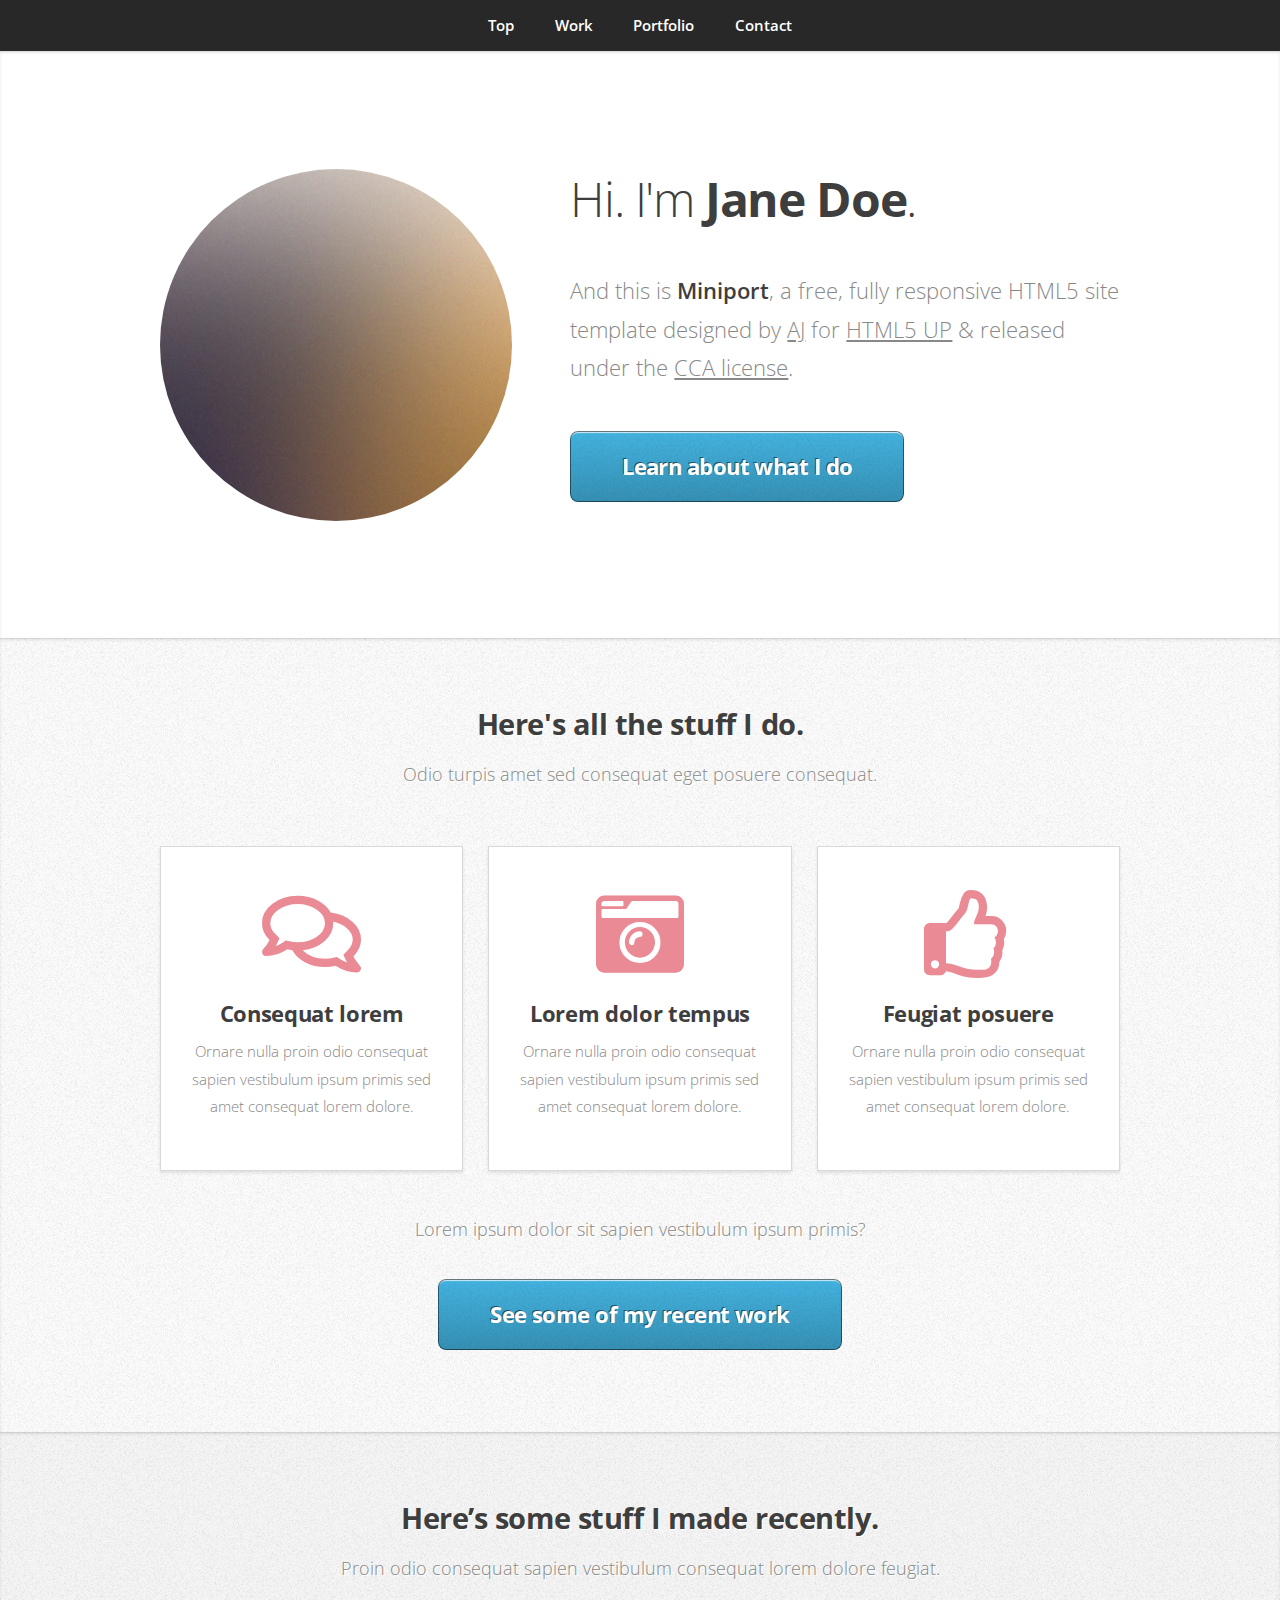
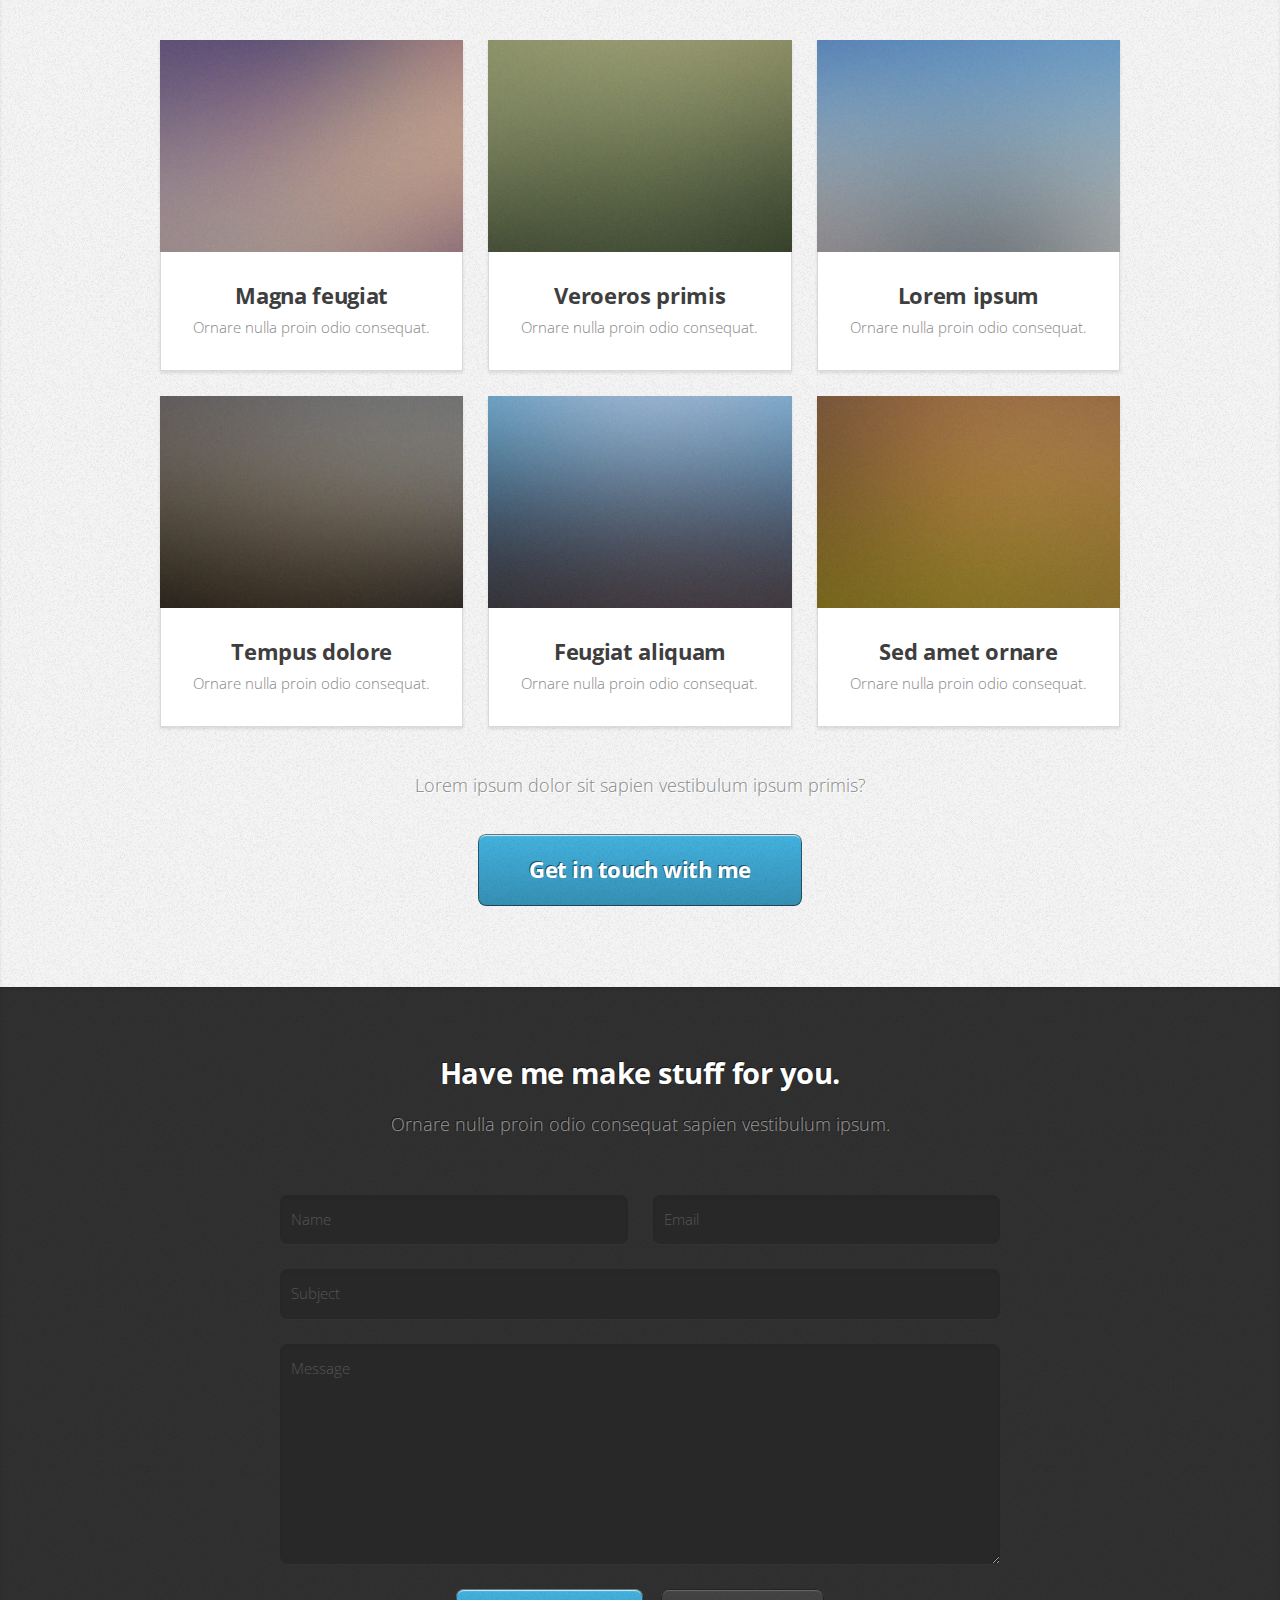
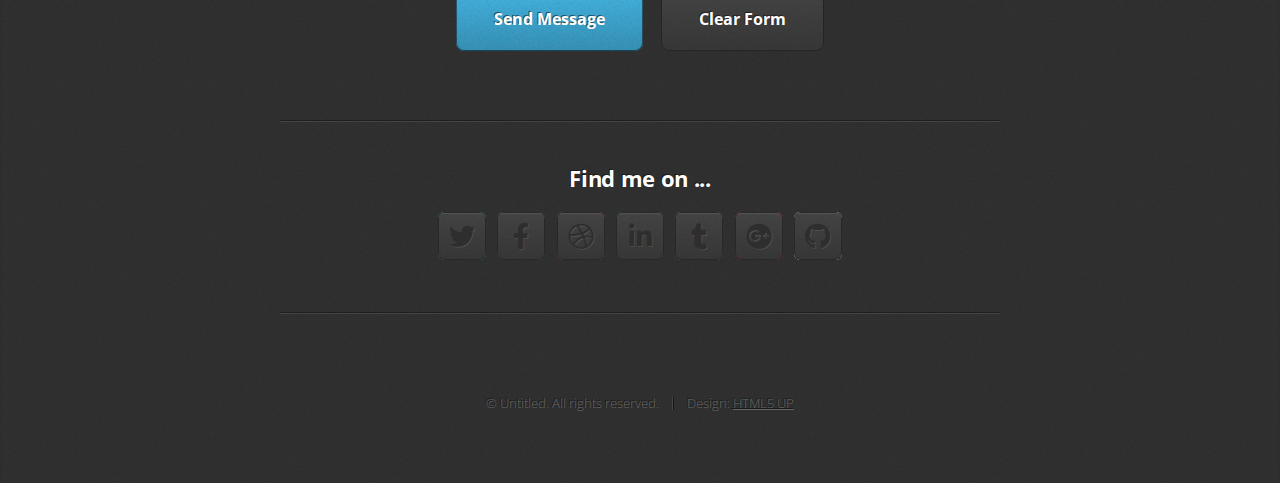
<file: myPortfolio/ind22.html>
<!DOCTYPE HTML>
<!--
	Miniport by HTML5 UP
	html5up.net | @ajlkn
	Free for personal and commercial use under the CCA 3.0 license (html5up.net/license)
-->
<html>
	<head>
		<title>Miniport by HTML5 UP</title>
		<meta charset="utf-8" />
		<meta name="viewport" content="width=device-width, initial-scale=1, user-scalable=no" />
		<link rel="stylesheet" href="assets/css/main.css" />
	</head>
	<body class="is-preload">

		<!-- Nav -->
			<nav id="nav">
				<ul class="container">
					<li><a href="#top">Top</a></li>
					<li><a href="#work">Work</a></li>
					<li><a href="#portfolio">Portfolio</a></li>
					<li><a href="#contact">Contact</a></li>
				</ul>
			</nav>

		<!-- Home -->
			<article id="top" class="wrapper style1">
				<div class="container">
					<div class="row">
						<div class="col-4 col-5-large col-12-medium">
							<span class="image fit"><img src="images/pic00.jpg" alt="" /></span>
						</div>
						<div class="col-8 col-7-large col-12-medium">
							<header>
								<h1>Hi. I'm <strong>Jane Doe</strong>.</h1>
							</header>
							<p>And this is <strong>Miniport</strong>, a free, fully responsive HTML5 site template designed by <a href="http://twitter.com/ajlkn">AJ</a> for <a href="http://html5up.net">HTML5 UP</a> &amp; released under the <a href="http://html5up.net/license">CCA license</a>.</p>
							<a href="#work" class="button large scrolly">Learn about what I do</a>
						</div>
					</div>
				</div>
			</article>

		<!-- Work -->
			<article id="work" class="wrapper style2">
				<div class="container">
					<header>
						<h2>Here's all the stuff I do.</h2>
						<p>Odio turpis amet sed consequat eget posuere consequat.</p>
					</header>
					<div class="row aln-center">
						<div class="col-4 col-6-medium col-12-small">
							<section class="box style1">
								<span class="icon featured fa-comments"></span>
								<h3>Consequat lorem</h3>
								<p>Ornare nulla proin odio consequat sapien vestibulum ipsum primis sed amet consequat lorem dolore.</p>
							</section>
						</div>
						<div class="col-4 col-6-medium col-12-small">
							<section class="box style1">
								<span class="icon solid featured fa-camera-retro"></span>
								<h3>Lorem dolor tempus</h3>
								<p>Ornare nulla proin odio consequat sapien vestibulum ipsum primis sed amet consequat lorem dolore.</p>
							</section>
						</div>
						<div class="col-4 col-6-medium col-12-small">
							<section class="box style1">
								<span class="icon featured fa-thumbs-up"></span>
								<h3>Feugiat posuere</h3>
								<p>Ornare nulla proin odio consequat sapien vestibulum ipsum primis sed amet consequat lorem dolore.</p>
							</section>
						</div>
					</div>
					<footer>
						<p>Lorem ipsum dolor sit sapien vestibulum ipsum primis?</p>
						<a href="#portfolio" class="button large scrolly">See some of my recent work</a>
					</footer>
				</div>
			</article>

		<!-- Portfolio -->
			<article id="portfolio" class="wrapper style3">
				<div class="container">
					<header>
						<h2>Here’s some stuff I made recently.</h2>
						<p>Proin odio consequat  sapien vestibulum consequat lorem dolore feugiat.</p>
					</header>
					<div class="row">
						<div class="col-4 col-6-medium col-12-small">
							<article class="box style2">
								<a href="#" class="image featured"><img src="images/pic01.jpg" alt="" /></a>
								<h3><a href="#">Magna feugiat</a></h3>
								<p>Ornare nulla proin odio consequat.</p>
							</article>
						</div>
						<div class="col-4 col-6-medium col-12-small">
							<article class="box style2">
								<a href="#" class="image featured"><img src="images/pic02.jpg" alt="" /></a>
								<h3><a href="#">Veroeros primis</a></h3>
								<p>Ornare nulla proin odio consequat.</p>
							</article>
						</div>
						<div class="col-4 col-6-medium col-12-small">
							<article class="box style2">
								<a href="#" class="image featured"><img src="images/pic03.jpg" alt="" /></a>
								<h3><a href="#">Lorem ipsum</a></h3>
								<p>Ornare nulla proin odio consequat.</p>
							</article>
						</div>
						<div class="col-4 col-6-medium col-12-small">
							<article class="box style2">
								<a href="#" class="image featured"><img src="images/pic04.jpg" alt="" /></a>
								<h3><a href="#">Tempus dolore</a></h3>
								<p>Ornare nulla proin odio consequat.</p>
							</article>
						</div>
						<div class="col-4 col-6-medium col-12-small">
							<article class="box style2">
								<a href="#" class="image featured"><img src="images/pic05.jpg" alt="" /></a>
								<h3><a href="#">Feugiat aliquam</a></h3>
								<p>Ornare nulla proin odio consequat.</p>
							</article>
						</div>
						<div class="col-4 col-6-medium col-12-small">
							<article class="box style2">
								<a href="#" class="image featured"><img src="images/pic06.jpg" alt="" /></a>
								<h3><a href="#">Sed amet ornare</a></h3>
								<p>Ornare nulla proin odio consequat.</p>
							</article>
						</div>
					</div>
					<footer>
						<p>Lorem ipsum dolor sit sapien vestibulum ipsum primis?</p>
						<a href="#contact" class="button large scrolly">Get in touch with me</a>
					</footer>
				</div>
			</article>

		<!-- Contact -->
			<article id="contact" class="wrapper style4">
				<div class="container medium">
					<header>
						<h2>Have me make stuff for you.</h2>
						<p>Ornare nulla proin odio consequat sapien vestibulum ipsum.</p>
					</header>
					<div class="row">
						<div class="col-12">
							<form method="post" action="#">
								<div class="row">
									<div class="col-6 col-12-small">
										<input type="text" name="name" id="name" placeholder="Name" />
									</div>
									<div class="col-6 col-12-small">
										<input type="text" name="email" id="email" placeholder="Email" />
									</div>
									<div class="col-12">
										<input type="text" name="subject" id="subject" placeholder="Subject" />
									</div>
									<div class="col-12">
										<textarea name="message" id="message" placeholder="Message"></textarea>
									</div>
									<div class="col-12">
										<ul class="actions">
											<li><input type="submit" value="Send Message" /></li>
											<li><input type="reset" value="Clear Form" class="alt" /></li>
										</ul>
									</div>
								</div>
							</form>
						</div>
						<div class="col-12">
							<hr />
							<h3>Find me on ...</h3>
							<ul class="social">
								<li><a href="#" class="icon brands fa-twitter"><span class="label">Twitter</span></a></li>
								<li><a href="#" class="icon brands fa-facebook-f"><span class="label">Facebook</span></a></li>
								<li><a href="#" class="icon brands fa-dribbble"><span class="label">Dribbble</span></a></li>
								<li><a href="#" class="icon brands fa-linkedin-in"><span class="label">LinkedIn</span></a></li>
								<li><a href="#" class="icon brands fa-tumblr"><span class="label">Tumblr</span></a></li>
								<li><a href="#" class="icon brands fa-google-plus"><span class="label">Google+</span></a></li>
								<li><a href="#" class="icon brands fa-github"><span class="label">Github</span></a></li>
								<!--
								<li><a href="#" class="icon solid fa-rss"><span>RSS</span></a></li>
								<li><a href="#" class="icon brands fa-instagram"><span>Instagram</span></a></li>
								<li><a href="#" class="icon brands fa-foursquare"><span>Foursquare</span></a></li>
								<li><a href="#" class="icon brands fa-skype"><span>Skype</span></a></li>
								<li><a href="#" class="icon brands fa-soundcloud"><span>Soundcloud</span></a></li>
								<li><a href="#" class="icon brands fa-youtube"><span>YouTube</span></a></li>
								<li><a href="#" class="icon brands fa-blogger"><span>Blogger</span></a></li>
								<li><a href="#" class="icon brands fa-flickr"><span>Flickr</span></a></li>
								<li><a href="#" class="icon brands fa-vimeo"><span>Vimeo</span></a></li>
								-->
							</ul>
							<hr />
						</div>
					</div>
					<footer>
						<ul id="copyright">
							<li>&copy; Untitled. All rights reserved.</li><li>Design: <a href="http://html5up.net">HTML5 UP</a></li>
						</ul>
					</footer>
				</div>
			</article>

		<!-- Scripts -->
			<script src="assets/js/jquery.min.js"></script>
			<script src="assets/js/jquery.scrolly.min.js"></script>
			<script src="assets/js/browser.min.js"></script>
			<script src="assets/js/breakpoints.min.js"></script>
			<script src="assets/js/util.js"></script>
			<script src="assets/js/main.js"></script>

	</body>
</html>
</file>
<file: readmore.css>
/* Global Styles */
body {
    font-family: 'Helvetica Neue', sans-serif;
    line-height: 1.6;
    margin: 0;
    padding: 0;
    background-color: #f0f2f5;
    color: #333;
}

/* Section Styling */
section {
    background-color: #ffffff;
    margin: 30px auto;
    padding: 30px;
    max-width: 900px;
    border-radius: 12px;
    box-shadow: 0 8px 16px rgba(0, 0, 0, 0.1);
    transition: transform 0.2s ease-in-out;
}

section:hover {
    transform: translateY(-5px);
}

section h1 {
    font-size: 2.2rem;
    margin-bottom: 15px;
    color: #333;
    font-weight: 600;
}

section p {
    font-size: 1.2rem;
    line-height: 1.8;
    margin-bottom: 25px;
    color: #555;
}

section ul {
    margin-left: 25px;
    margin-bottom: 25px;
}

section ul li {
    font-size: 1.1rem;
    line-height: 1.6;
    margin-bottom: 10px;
    color: #444;
}

/* Button Styling */
button {
    display: inline-block;
    padding: 12px 25px;
    font-size: 1rem;
    font-weight: 500;
    background-color: #28a745;
    color: #fff;
    border: none;
    border-radius: 30px;
    cursor: pointer;
    transition: background-color 0.3s ease, box-shadow 0.3s ease;
}

button:hover {
    background-color: #218838;
    box-shadow: 0 4px 12px rgba(0, 0, 0, 0.1);
}

button:focus {
    outline: none;
}

/* Image Styling */
.cert-preview {
    max-width: 100%;
    border-radius: 8px;
    margin-top: 20px;
    box-shadow: 0 4px 12px rgba(0, 0, 0, 0.1);
}

/* Media Queries */
@media (max-width: 768px) {
    section {
        padding: 20px;
    }

    section h1 {
        font-size: 1.8rem;
    }

    section p, section ul li {
        font-size: 1rem;
    }

    button {
        padding: 10px 20px;
        font-size: 0.9rem;
    }
}
</file>
<file: styles.css>
/* General Reset */
* {
    margin: 0;
    padding: 0;
    box-sizing: border-box;
}

/* Body Styling */
body {
    font-family: 'Roboto', sans-serif;
    background-color: #101010;
    color: #ffffff;
    line-height: 1.6;
}

/* Navbar Styling */
.navbar {
    background-color: #0a0a0a;
    padding: 15px 0;
    position: sticky;
    top: 0;
    z-index: 1000;
    box-shadow: 0 2px 5px rgba(0, 0, 0, 0.2);
}

.navbar ul {
    list-style-type: none;
    display: flex;
    justify-content: center;
    gap: 30px;
}

.navbar ul li {
    display: inline-block;
}

.navbar ul li a {
    text-decoration: none;
    color: #b0b0b0;
    background-color: #333;
    padding: 12px 25px;
    border-radius: 25px;
    font-size: 18px;
    transition: background-color 0.3s ease, transform 0.3s ease;
}

/* Animation on Hover */
.navbar ul li a:hover {
    background-color: #575757;
    transform: scale(1.05);
    color: #ffffff;
}

/* Home Section Styling */
/* Home Section Styling */
#home {
    display: flex;
    align-items: center;
    justify-content: center;
    padding: 100px 20px;
    background-color: #101010;
}

.image-container {
    margin-right: 30px;
}

.profile-pic {
    width: 200px;
    height: 200px;
    border-radius: 50%;
    object-fit: cover;
    border: 5px solid #ffffff;
    box-shadow: 0 4px 15px rgba(0, 0, 0, 0.5);
}

.introduction {
    max-width: 600px;
}

.introduction h1 {
    font-size: 36px;
    margin-bottom: 15px;
}

.introduction h2 {
    color: #fff;
}

.introduction b {
    color: #fff;
}

.introduction p {
    font-size: 18px;
    color: #b0b0b0
}

/* Work Section Styling */
#work {
    padding: 50px 20px;
    text-align: center;
    background-color: #2c2c2c;
}

.work-container {
    display: grid;
    grid-template-columns: repeat(auto-fit, minmax(250px, 1fr));
    gap: 20px;
}

.work-item {
    background-color: #383838;
    padding: 20px;
    border-radius: 10px;
    color: #ffffff;
    box-shadow: 0 4px 10px rgba(0, 0, 0, 0.3);
    transition: transform 0.3s;
}

.work-item:hover {
    transform: translateY(-5px);
}

.work-item h3 {
    margin-bottom: 15px;
}

.work-item button {
    padding: 10px 20px;
    background-color: #575757;
    color: white;
    border: none;
    border-radius: 5px;
    cursor: pointer;
    transition: background-color 0.3s;
}

.work-item button:hover {
    background-color: #444;
}

/* Portfolio Section Styles */
#portfolio {
    padding: 50px 20px;
    text-align: center;
}

.portfolio-container {
    display: flex;
    flex-wrap: wrap;
    gap: 20px;
    justify-content: space-around;
    padding: 20px;
}

.portfolio-item {
    background-color: #333;
    border-radius: 10px;
    padding: 20px;
    text-align: center;
    width: 300px;
    box-shadow: 0 4px 10px rgba(0, 0, 0, 0.5);
}

.portfolio-item img {
    width: 100%;
    border-radius: 10px;
    margin-bottom: 15px;
}

.portfolio-item h3 {
    margin-bottom: 10px;
    font-size: 22px;
}

.portfolio-item button {
    background-color: darkgray;
    border: none;
    padding: 10px 20px;
    border-radius: 20px;
    cursor: pointer;
    transition: background-color 0.3s ease;
}

.portfolio-item button:hover {
    background-color: gray;
}

/* Daily Updates Section Styles */
#daily-updates {
    padding: 50px 20px;
    text-align: center;
    background-color: #2c2c2c;
}

.updates-container {
    display: flex;
    flex-wrap: wrap;
    gap: 20px;
    justify-content: space-around;
    padding: 20px;
}

.update-item {
    background-color: #444;
    border-radius: 10px;
    padding: 20px;
    text-align: center;
    width: 300px;
    box-shadow: 0 4px 10px rgba(0, 0, 0, 1);
}

.update-item h3 {
    margin-bottom: 10px;
}

.update-item p {
    margin-bottom: 15px;
}
button {
    display: inline-block;
    padding: 10px 20px;
    font-size: 1rem;
    background-color: #555;
    color: #fff;
    border: none;
    border-radius: 5px;
    cursor: pointer;
    transition: background-color 0.3s ease;
}

button:hover {
    background-color: #383838;
}

button:focus {
    outline: none;
}

.daily-update-item button {
    margin-top: 10px;
}

/* Contact Section Styling */
#contact {
    background-color: #1e1e1e; /* Matches dark theme */
    padding: 40px;
    border-radius: 10px;
    box-shadow: 0 8px 16px rgba(0, 0, 0, 0.6);
    color: #f0f0f0;
    text-align: center;
    margin-top: 50px;
}

#contact h1 {
    font-size: 2.4rem;
    margin-bottom: 20px;
    color: #ffffff;
}

#contact p {
    font-size: 1.2rem;
    line-height: 1.8;
    margin-bottom: 30px;
    color: #cccccc;
}

#contact button {
    background-color: #007bff;
    color: #fff;
    border: none;
    padding: 12px 30px;
    border-radius: 5px;
    font-size: 1rem;
    cursor: pointer;
    transition: background-color 0.3s ease;
}

#contact button:hover {
    background-color: #0056b3;
}

#contact ul {
    margin-top: 20px;
    list-style-type: none;
    padding: 0;
}

#contact ul li {
    display: inline;
    margin: 0 10px;
}

#contact ul li a {
    font-size: 1.1rem;
    color: #007bff;
    text-decoration: none;
    transition: color 0.3s ease;
}

#contact ul li a:hover {
    color: #0056b3;
}

/* Footer Styles */
footer {
    background-color: #1e1e1e;
    padding: 20px;
    text-align: center;
    color: #fff;
}

.footer-content {
    max-width: 1000px;
    margin: 0 auto;
}

.footer-content h3 {
    font-size: 1.8rem;
    margin-bottom: 20px;
}

.footer-content p {
    font-size: 1rem;
    margin-top: 20px;
}

.social-media {
    list-style-type: none;
    padding: 0;
    margin: 0;
}

.social-media li {
    display: inline-block;
    margin: 0 10px;
}

.social-media li a {
    color: #fff;
    font-size: 1.5rem;
    text-decoration: none;
    transition: color 0.3s ease;
}

.social-media li a:hover {
    color: #007bff;
}

/* Social Media Icon Styles */
.social-media li a i {
    font-size: 1.8rem;
}


.home-content {
    display: flex;
    align-items: center;
    justify-content: center;
    padding: 50px 20px;
    background-color: #1a1a1a;
}

.image-container {
    margin-right: 30px;
}

.introduction {
    max-width: 600px;
}

.introduction h1 {
    font-size: 36px;
    margin-bottom: 15px;
}

.introduction p {
    font-size: 18px;
    line-height: 1.6;
}
#contact {
    padding: 50px 20px;
    background-color: #2c2c2c;
}

#contact-form {
    display: flex;
    flex-direction: column;
    max-width: 400px;
    margin: auto;
}

#contact-form input,
#contact-form textarea,
#contact-form button {
    margin: 10px 0;
    padding: 10px;
    border-radius: 5px;
    border: 1px solid #ccc;
}

#contact-form button {
    background-color: #333;
    color: white;
    border: none;
    cursor: pointer;
    transition: background-color 0.3s;
}

#contact-form button:hover {
    background-color: #555;
}

#comments-section {
    margin-top: 20px;
    text-align: left; /* Align comments to the left */
}

/* ================================================================================== */

/* Navbar Styles */
.navbar {
    background-color: #333;
    color: #fff;
    display: flex;
    justify-content: space-between;
    align-items: center;
    padding: 10px 20px;
    position: relative;
}

.navbar ul {
    list-style: none;
    display: flex;
    gap: 20px;
    margin: 0;
}

.navbar ul li {
    margin: 0;
}

.navbar ul li a {
    color: #fff;
    text-decoration: none;
    padding: 8px 16px;
    display: block;
}

.navbar ul li a:hover {
    background-color: #575757;
    border-radius: 4px;
}

.hamburger-menu {
    display: none;
    font-size: 30px;
    color: #fff;
    cursor: pointer;
}

/* Responsive Navbar */
@media (max-width: 768px) {
    .navbar ul {
        display: none;
        flex-direction: column;
        position: absolute;
        top: 60px;
        left: 0;
        width: 100%;
        background-color: #333;
    }

    .navbar ul.show {
        display: flex;
    }

    .hamburger-menu {
        display: block;
    }

    .navbar ul li a {
        padding: 12px;
        text-align: center;
        width: 100%;
    }
}

/* Responsive Home Section */
@media (max-width: 768px) {
    .home-content {
        flex-direction: column;
        padding: 20px;
    }
}

/* Responsive Work and Portfolio */
@media (max-width: 768px) {
    .work-container, .portfolio-container, .updates-container {
        grid-template-columns: 1fr;
        padding: 20px;
    }
}

#certifications {
    padding: 40px;
    background-color: #101010; /* Light background for contrast */
    text-align: center;
}

.certifications-container {
    display: flex;
    flex-wrap: wrap;
    justify-content: center;
    margin-top: 20px;
}

.certification-item {
    background-color: #444; /* White background for each certification */
    border: 1px solid #555; /* Light border */
    border-radius: 8px; /* Rounded corners */
    box-shadow: 0 2px 8px rgba(0, 0, 0, 0.1); /* Subtle shadow */
    margin: 15px;
    padding: 20px;
    width: 300px; /* Set a fixed width */
    transition: transform 0.2s; /* Animation effect */
}

.certification-item:hover {
    transform: translateY(-5px); /* Slight lift on hover */
}

.certification-item h3 {
    font-size: 1.2em; /* Larger font for titles */
    color: #fff; /* Dark text color */
}

.certification-item p {
    color: #ddd; /* Grey text color for additional information */
    margin: 5px 0; /* Space between paragraphs */
}

.certification-item input[type="file"] {
    margin-top: 10px; /* Space above the input */
}

.certification-item img {
    margin-top: 10px; /* Space above the image preview */
    border-radius: 4px; /* Slightly rounded corners for images */
}

@media (max-width: 768px) {
    .certifications-container {
        flex-direction: column; /* Stack items on smaller screens */
        align-items: center; /* Center align items */
    }

    .certification-item {
        width: 90%; /* Make items full-width on small screens */
    }
}

.cert-preview {
    margin-top: 10px; /* Space above the preview */
    max-width: 100%; /* Ensure it fits within the container */
    height: auto; /* Maintain aspect ratio */
    border: 1px solid #ddd; /* Light border for the image */
    border-radius: 4px; /* Slightly rounded corners */
    display: none; /* Initially hidden */
}

#education {
    background-color: #1c1c1c; /* Dark background for the section */
    padding: 40px 20px; /* Padding around the section */
    color: #d3d3d3; /* Light grey text color */
    text-align: center;
}

.education-container {
    display: flex;
    flex-direction: column;
    margin: 20px auto; /* Center the container */
    max-width: 800px; /* Limit the width of the container */
}

.education-item {
    background-color: #2a2a2a; /* Darker grey background for each item */
    border-radius: 8px; /* Rounded corners */
    padding: 20px; /* Padding around the content */
    margin-bottom: 15px; /* Space between items */
    transition: background-color 0.3s; /* Smooth transition for hover effect */
}

.education-item:hover {
    background-color: #444; /* Lighter grey on hover */
}

.education-item h3 {
    margin: 0; /* Remove default margin */
    color: #ffffff; /* White color for headings */
    text-align: center; /* Center the heading */
    font-size: 1.5em; /* Increase font size */
}

.education-item p {
    margin: 5px 0; /* Space between paragraphs */
    text-align: center; /* Center the text */
    color: #d3d3d3; /* Light grey color for paragraphs */
}

.navbar-title {
    font-size: 1.5rem;
    color: #fff;
    font-weight: bold;
}

/* Navbar Styling */
.navbar {
    background-color: #333;
    color: #fff;
    display: flex;
    justify-content: space-between;
    align-items: center;
    padding: 10px 20px;
    position: fixed; /* Fixes the navbar at the top */
    top: 0;
    width: 100%; /* Ensures the navbar takes up the full width */
    z-index: 1000; /* Keeps the navbar on top of other elements */
    box-shadow: 0 2px 5px rgba(0, 0, 0, 0.2);
}

body {
    margin-top: 60px; /* Offset to prevent content from hiding behind navbar */
}

/* General styling */
#work {
    padding: 20px;
}

.work-container {
    display: grid;
    grid-template-columns: repeat(3, 1fr); /* Creates a three-column layout */
    gap: 20px; /* Space between columns */
}

.work-item {
    display: flex;
    flex-direction: column;
    align-items: center;
    margin: 0; /* Removed additional margin */
    padding: 15px;
    box-shadow: 0 4px 10px rgba(0, 0, 0, 0.1);
    border-radius: 8px;
}

.work-image {
    width: 300px; /* Small image size */
    height: auto;
    margin-bottom: 10px;
}

.work-content {
    flex: 1;
    text-align: center;
}

/* Mobile view */
@media (max-width: 768px) {
    .work-container {
        grid-template-columns: 1fr; /* Single column on mobile */
    }

    .work-item {
        flex-direction: column;
    }

    .work-image {
        width: 100%;
        max-width: none;
        margin: 0 0 10px 0;
    }
}

#resume-section {
    padding: 40px 20px; /* Add padding for a spacious look */
    text-align: center;
    background-color: #101010; /* Matches background color of other sections */
    color: #e0e0e0; /* Text color to improve contrast */
    margin-bottom: 40px;
    box-shadow: 0px 4px 12px rgba(0, 0, 0, 0.3); /* Soft shadow for a lifted effect */
}

#resume-section h2 {
    font-size: 2em; /* Increased for better readability */
    color: #f0f0f0; /* Accent color to match other section headings */
    margin-bottom: 15px;
}

#resume-section p {
    font-size: 1.1em; /* Slightly larger for legibility */
    margin-bottom: 15px;
    max-width: 600px;
    margin-left: auto;
    margin-right: auto;
}

#resume-section button {
    padding: 12px 24px;
    background-color: #007bff;
    color: #fff;
    border: none;
    border-radius: 5px;
    cursor: pointer;
    font-size: 1em;
    transition: background-color 0.3s;
}

#resume-section button:hover {
    background-color: #005bb5;
}

/* Mobile view adjustments */
@media (max-width: 768px) {
    #resume-section h2 {
        font-size: 1.5em;
    }

    #resume-section p {
        font-size: 1em;
        padding: 0 15px;
    }

    #resume-section button {
        font-size: 0.9em;
        padding: 10px 20px;
    }
}

.introduction {
    font-family: Arial, sans-serif; /* Choose your font */
}

#animated-text {
    border-right: 0.1em solid #575757; /* Cursor effect */
    white-space: nowrap; /* Prevent text wrapping */
    overflow: hidden; /* Hide overflow */
    width: 15ch; /* Adjust based on longest phrase */
    animation: typing 3s steps(15), blink-caret 0.75s step-end infinite; /* Animation */
}

@keyframes typing {
    from {
        width: 0;
    }
    to {
        width: 15ch; /* Match with the longest phrase */
    }
}

@keyframes blink-caret {
    from, to {
        border-color: transparent;
    }
    50% {
        border-color: #575757;
    }
}
</file>
<file: myPortfolio/assets/css/main.css>
@import url("https://fonts.googleapis.com/css?family=Open+Sans:300,300italic,600,600italic,700");
@import url("fontawesome-all.min.css");

/*
	Miniport by HTML5 UP
	html5up.net | @ajlkn
	Free for personal and commercial use under the CCA 3.0 license (html5up.net/license)
*/

html, body, div, span, applet, object,
iframe, h1, h2, h3, h4, h5, h6, p, blockquote,
pre, a, abbr, acronym, address, big, cite,
code, del, dfn, em, img, ins, kbd, q, s, samp,
small, strike, strong, sub, sup, tt, var, b,
u, i, center, dl, dt, dd, ol, ul, li, fieldset,
form, label, legend, table, caption, tbody,
tfoot, thead, tr, th, td, article, aside,
canvas, details, embed, figure, figcaption,
footer, header, hgroup, menu, nav, output, ruby,
section, summary, time, mark, audio, video {
	margin: 0;
	padding: 0;
	border: 0;
	font-size: 100%;
	font: inherit;
	vertical-align: baseline;}

article, aside, details, figcaption, figure,
footer, header, hgroup, menu, nav, section {
	display: block;}

body {
	line-height: 1;
}

ol, ul {
	list-style: none;
}

blockquote, q {
	quotes: none;
}

	blockquote:before, blockquote:after, q:before, q:after {
		content: '';
		content: none;
	}

table {
	border-collapse: collapse;
	border-spacing: 0;
}

body {
	-webkit-text-size-adjust: none;
}

mark {
	background-color: transparent;
	color: inherit;
}

input::-moz-focus-inner {
	border: 0;
	padding: 0;
}

input, select, textarea {
	-moz-appearance: none;
	-webkit-appearance: none;
	-ms-appearance: none;
	appearance: none;
}

/* Basic */

	html {
		box-sizing: border-box;
	}

	*, *:before, *:after {
		box-sizing: inherit;
	}

	body {
		padding-top: 3.5em;
	}

		body.is-preload *, body.is-preload *:before, body.is-preload *:after {
			-moz-animation: none !important;
			-webkit-animation: none !important;
			-ms-animation: none !important;
			animation: none !important;
			-moz-transition: none !important;
			-webkit-transition: none !important;
			-ms-transition: none !important;
			transition: none !important;
		}

	body, input, textarea, select {
		font-family: 'Open Sans', sans-serif;
		line-height: 1.85em;
		color: #888;
		font-weight: 300;
		font-size: 13pt;
	}

	a {
		-moz-transition: color .2s ease-in-out;
		-webkit-transition: color .2s ease-in-out;
		-ms-transition: color .2s ease-in-out;
		transition: color .2s ease-in-out;
		color: #43B3E0;
		text-decoration: underline;
	}

		a:hover {
			color: #43bff0 !important;
		}

		a img {
			border: 0;
		}

	b, strong {
		font-weight: 600;
		color: #3e3e3e;
	}

	i, em {
		font-style: italic;
	}

	sub {
		position: relative;
		top: 0.5em;
		font-size: 0.8em;
	}

	sup {
		position: relative;
		top: -0.5em;
		font-size: 0.8em;
	}

	blockquote {
		border-left: solid 0.75em #eee;
		padding: 1em 0 1em 1.5em;
		font-style: italic;
	}

	h1, h2, h3, h4, h5, h6 {
		color: #3e3e3e;
		margin: 0 0 0.75em 0;
	}

	h1 a, h2 a, h3 a, h4 a, h5 a, h6 a {
		text-decoration: none;
		color: inherit;
	}

	h2, h3, h4, h5, h6 {
		font-weight: 700;
	}

	h1 {
		font-size: 3.25em;
		letter-spacing: -0.025em;
		font-weight: 300;
	}

		h1 strong {
			font-weight: 700;
		}

	h2 {
		font-size: 2em;
		letter-spacing: -0.015em;
	}

	h3 {
		font-size: 1.5em;
		letter-spacing: -0.015em;
	}

	em, i {
		font-style: italic;
	}

	br.clear {
		clear: both;
	}

	hr {
		border: 0;
		border-top: solid 1px #444;
		border-top-color: rgba(0, 0, 0, 0.35);
		box-shadow: 0px 1px 0px 0px rgba(255, 255, 255, 0.1);
		height: 1px;
		margin: 3em 0;
	}

	p, ul, ol, dl, table {
		margin-bottom: 2em;
	}

	header {
		margin: 0 0 3em 0;
	}

		header > p {
			font-size: 1.25em;
			margin: 0;
		}

	footer {
		margin: 3em 0 0 0;
	}

		footer > p {
			font-size: 1.25em;
		}

/* Container */

	.container {
		margin: 0 auto;
		max-width: calc(100% - 50px);
		width: 1200px;
	}

		.container.medium {
			width: 900px;
		}

		@media screen and (max-width: 1680px) {

			.container {
				width: 1200px;
			}

				.container.medium {
					width: 900px;
				}

		}

		@media screen and (max-width: 1280px) {

			.container {
				width: 960px;
			}

				.container.medium {
					width: 720px;
				}

		}

		@media screen and (max-width: 980px) {

			.container {
				width: 100%;
			}

				.container.medium {
					width: 75%;
				}

		}

		@media screen and (max-width: 736px) {

			.container {
				width: 100%;
				max-width: calc(100% - 30px);
			}

				.container.medium {
					width: 100%;
				}

		}

/* Row */

	.row {
		display: flex;
		flex-wrap: wrap;
		box-sizing: border-box;
		align-items: stretch;
	}

		.row > * {
			box-sizing: border-box;
		}

		.row.gtr-uniform > * > :last-child {
			margin-bottom: 0;
		}

		.row.aln-left {
			justify-content: flex-start;
		}

		.row.aln-center {
			justify-content: center;
		}

		.row.aln-right {
			justify-content: flex-end;
		}

		.row.aln-top {
			align-items: flex-start;
		}

		.row.aln-middle {
			align-items: center;
		}

		.row.aln-bottom {
			align-items: flex-end;
		}

		.row > .imp {
			order: -1;
		}

		.row > .col-1 {
			width: 8.33333%;
		}

		.row > .off-1 {
			margin-left: 8.33333%;
		}

		.row > .col-2 {
			width: 16.66667%;
		}

		.row > .off-2 {
			margin-left: 16.66667%;
		}

		.row > .col-3 {
			width: 25%;
		}

		.row > .off-3 {
			margin-left: 25%;
		}

		.row > .col-4 {
			width: 33.33333%;
		}

		.row > .off-4 {
			margin-left: 33.33333%;
		}

		.row > .col-5 {
			width: 41.66667%;
		}

		.row > .off-5 {
			margin-left: 41.66667%;
		}

		.row > .col-6 {
			width: 50%;
		}

		.row > .off-6 {
			margin-left: 50%;
		}

		.row > .col-7 {
			width: 58.33333%;
		}

		.row > .off-7 {
			margin-left: 58.33333%;
		}

		.row > .col-8 {
			width: 66.66667%;
		}

		.row > .off-8 {
			margin-left: 66.66667%;
		}

		.row > .col-9 {
			width: 75%;
		}

		.row > .off-9 {
			margin-left: 75%;
		}

		.row > .col-10 {
			width: 83.33333%;
		}

		.row > .off-10 {
			margin-left: 83.33333%;
		}

		.row > .col-11 {
			width: 91.66667%;
		}

		.row > .off-11 {
			margin-left: 91.66667%;
		}

		.row > .col-12 {
			width: 100%;
		}

		.row > .off-12 {
			margin-left: 100%;
		}

		.row.gtr-0 {
			margin-top: 0px;
			margin-left: 0px;
		}

			.row.gtr-0 > * {
				padding: 0px 0 0 0px;
			}

			.row.gtr-0.gtr-uniform {
				margin-top: 0px;
			}

				.row.gtr-0.gtr-uniform > * {
					padding-top: 0px;
				}

		.row.gtr-25 {
			margin-top: -6.25px;
			margin-left: -6.25px;
		}

			.row.gtr-25 > * {
				padding: 6.25px 0 0 6.25px;
			}

			.row.gtr-25.gtr-uniform {
				margin-top: -6.25px;
			}

				.row.gtr-25.gtr-uniform > * {
					padding-top: 6.25px;
				}

		.row.gtr-50 {
			margin-top: -12.5px;
			margin-left: -12.5px;
		}

			.row.gtr-50 > * {
				padding: 12.5px 0 0 12.5px;
			}

			.row.gtr-50.gtr-uniform {
				margin-top: -12.5px;
			}

				.row.gtr-50.gtr-uniform > * {
					padding-top: 12.5px;
				}

		.row {
			margin-top: -25px;
			margin-left: -25px;
		}

			.row > * {
				padding: 25px 0 0 25px;
			}

			.row.gtr-uniform {
				margin-top: -25px;
			}

				.row.gtr-uniform > * {
					padding-top: 25px;
				}

		.row.gtr-150 {
			margin-top: -37.5px;
			margin-left: -37.5px;
		}

			.row.gtr-150 > * {
				padding: 37.5px 0 0 37.5px;
			}

			.row.gtr-150.gtr-uniform {
				margin-top: -37.5px;
			}

				.row.gtr-150.gtr-uniform > * {
					padding-top: 37.5px;
				}

		.row.gtr-200 {
			margin-top: -50px;
			margin-left: -50px;
		}

			.row.gtr-200 > * {
				padding: 50px 0 0 50px;
			}

			.row.gtr-200.gtr-uniform {
				margin-top: -50px;
			}

				.row.gtr-200.gtr-uniform > * {
					padding-top: 50px;
				}

		@media screen and (max-width: 1680px) {

			.row {
				display: flex;
				flex-wrap: wrap;
				box-sizing: border-box;
				align-items: stretch;
			}

				.row > * {
					box-sizing: border-box;
				}

				.row.gtr-uniform > * > :last-child {
					margin-bottom: 0;
				}

				.row.aln-left {
					justify-content: flex-start;
				}

				.row.aln-center {
					justify-content: center;
				}

				.row.aln-right {
					justify-content: flex-end;
				}

				.row.aln-top {
					align-items: flex-start;
				}

				.row.aln-middle {
					align-items: center;
				}

				.row.aln-bottom {
					align-items: flex-end;
				}

				.row > .imp-xlarge {
					order: -1;
				}

				.row > .col-1-xlarge {
					width: 8.33333%;
				}

				.row > .off-1-xlarge {
					margin-left: 8.33333%;
				}

				.row > .col-2-xlarge {
					width: 16.66667%;
				}

				.row > .off-2-xlarge {
					margin-left: 16.66667%;
				}

				.row > .col-3-xlarge {
					width: 25%;
				}

				.row > .off-3-xlarge {
					margin-left: 25%;
				}

				.row > .col-4-xlarge {
					width: 33.33333%;
				}

				.row > .off-4-xlarge {
					margin-left: 33.33333%;
				}

				.row > .col-5-xlarge {
					width: 41.66667%;
				}

				.row > .off-5-xlarge {
					margin-left: 41.66667%;
				}

				.row > .col-6-xlarge {
					width: 50%;
				}

				.row > .off-6-xlarge {
					margin-left: 50%;
				}

				.row > .col-7-xlarge {
					width: 58.33333%;
				}

				.row > .off-7-xlarge {
					margin-left: 58.33333%;
				}

				.row > .col-8-xlarge {
					width: 66.66667%;
				}

				.row > .off-8-xlarge {
					margin-left: 66.66667%;
				}

				.row > .col-9-xlarge {
					width: 75%;
				}

				.row > .off-9-xlarge {
					margin-left: 75%;
				}

				.row > .col-10-xlarge {
					width: 83.33333%;
				}

				.row > .off-10-xlarge {
					margin-left: 83.33333%;
				}

				.row > .col-11-xlarge {
					width: 91.66667%;
				}

				.row > .off-11-xlarge {
					margin-left: 91.66667%;
				}

				.row > .col-12-xlarge {
					width: 100%;
				}

				.row > .off-12-xlarge {
					margin-left: 100%;
				}

				.row.gtr-0 {
					margin-top: 0px;
					margin-left: 0px;
				}

					.row.gtr-0 > * {
						padding: 0px 0 0 0px;
					}

					.row.gtr-0.gtr-uniform {
						margin-top: 0px;
					}

						.row.gtr-0.gtr-uniform > * {
							padding-top: 0px;
						}

				.row.gtr-25 {
					margin-top: -6.25px;
					margin-left: -6.25px;
				}

					.row.gtr-25 > * {
						padding: 6.25px 0 0 6.25px;
					}

					.row.gtr-25.gtr-uniform {
						margin-top: -6.25px;
					}

						.row.gtr-25.gtr-uniform > * {
							padding-top: 6.25px;
						}

				.row.gtr-50 {
					margin-top: -12.5px;
					margin-left: -12.5px;
				}

					.row.gtr-50 > * {
						padding: 12.5px 0 0 12.5px;
					}

					.row.gtr-50.gtr-uniform {
						margin-top: -12.5px;
					}

						.row.gtr-50.gtr-uniform > * {
							padding-top: 12.5px;
						}

				.row {
					margin-top: -25px;
					margin-left: -25px;
				}

					.row > * {
						padding: 25px 0 0 25px;
					}

					.row.gtr-uniform {
						margin-top: -25px;
					}

						.row.gtr-uniform > * {
							padding-top: 25px;
						}

				.row.gtr-150 {
					margin-top: -37.5px;
					margin-left: -37.5px;
				}

					.row.gtr-150 > * {
						padding: 37.5px 0 0 37.5px;
					}

					.row.gtr-150.gtr-uniform {
						margin-top: -37.5px;
					}

						.row.gtr-150.gtr-uniform > * {
							padding-top: 37.5px;
						}

				.row.gtr-200 {
					margin-top: -50px;
					margin-left: -50px;
				}

					.row.gtr-200 > * {
						padding: 50px 0 0 50px;
					}

					.row.gtr-200.gtr-uniform {
						margin-top: -50px;
					}

						.row.gtr-200.gtr-uniform > * {
							padding-top: 50px;
						}

		}

		@media screen and (max-width: 1280px) {

			.row {
				display: flex;
				flex-wrap: wrap;
				box-sizing: border-box;
				align-items: stretch;
			}

				.row > * {
					box-sizing: border-box;
				}

				.row.gtr-uniform > * > :last-child {
					margin-bottom: 0;
				}

				.row.aln-left {
					justify-content: flex-start;
				}

				.row.aln-center {
					justify-content: center;
				}

				.row.aln-right {
					justify-content: flex-end;
				}

				.row.aln-top {
					align-items: flex-start;
				}

				.row.aln-middle {
					align-items: center;
				}

				.row.aln-bottom {
					align-items: flex-end;
				}

				.row > .imp-large {
					order: -1;
				}

				.row > .col-1-large {
					width: 8.33333%;
				}

				.row > .off-1-large {
					margin-left: 8.33333%;
				}

				.row > .col-2-large {
					width: 16.66667%;
				}

				.row > .off-2-large {
					margin-left: 16.66667%;
				}

				.row > .col-3-large {
					width: 25%;
				}

				.row > .off-3-large {
					margin-left: 25%;
				}

				.row > .col-4-large {
					width: 33.33333%;
				}

				.row > .off-4-large {
					margin-left: 33.33333%;
				}

				.row > .col-5-large {
					width: 41.66667%;
				}

				.row > .off-5-large {
					margin-left: 41.66667%;
				}

				.row > .col-6-large {
					width: 50%;
				}

				.row > .off-6-large {
					margin-left: 50%;
				}

				.row > .col-7-large {
					width: 58.33333%;
				}

				.row > .off-7-large {
					margin-left: 58.33333%;
				}

				.row > .col-8-large {
					width: 66.66667%;
				}

				.row > .off-8-large {
					margin-left: 66.66667%;
				}

				.row > .col-9-large {
					width: 75%;
				}

				.row > .off-9-large {
					margin-left: 75%;
				}

				.row > .col-10-large {
					width: 83.33333%;
				}

				.row > .off-10-large {
					margin-left: 83.33333%;
				}

				.row > .col-11-large {
					width: 91.66667%;
				}

				.row > .off-11-large {
					margin-left: 91.66667%;
				}

				.row > .col-12-large {
					width: 100%;
				}

				.row > .off-12-large {
					margin-left: 100%;
				}

				.row.gtr-0 {
					margin-top: 0px;
					margin-left: 0px;
				}

					.row.gtr-0 > * {
						padding: 0px 0 0 0px;
					}

					.row.gtr-0.gtr-uniform {
						margin-top: 0px;
					}

						.row.gtr-0.gtr-uniform > * {
							padding-top: 0px;
						}

				.row.gtr-25 {
					margin-top: -6.25px;
					margin-left: -6.25px;
				}

					.row.gtr-25 > * {
						padding: 6.25px 0 0 6.25px;
					}

					.row.gtr-25.gtr-uniform {
						margin-top: -6.25px;
					}

						.row.gtr-25.gtr-uniform > * {
							padding-top: 6.25px;
						}

				.row.gtr-50 {
					margin-top: -12.5px;
					margin-left: -12.5px;
				}

					.row.gtr-50 > * {
						padding: 12.5px 0 0 12.5px;
					}

					.row.gtr-50.gtr-uniform {
						margin-top: -12.5px;
					}

						.row.gtr-50.gtr-uniform > * {
							padding-top: 12.5px;
						}

				.row {
					margin-top: -25px;
					margin-left: -25px;
				}

					.row > * {
						padding: 25px 0 0 25px;
					}

					.row.gtr-uniform {
						margin-top: -25px;
					}

						.row.gtr-uniform > * {
							padding-top: 25px;
						}

				.row.gtr-150 {
					margin-top: -37.5px;
					margin-left: -37.5px;
				}

					.row.gtr-150 > * {
						padding: 37.5px 0 0 37.5px;
					}

					.row.gtr-150.gtr-uniform {
						margin-top: -37.5px;
					}

						.row.gtr-150.gtr-uniform > * {
							padding-top: 37.5px;
						}

				.row.gtr-200 {
					margin-top: -50px;
					margin-left: -50px;
				}

					.row.gtr-200 > * {
						padding: 50px 0 0 50px;
					}

					.row.gtr-200.gtr-uniform {
						margin-top: -50px;
					}

						.row.gtr-200.gtr-uniform > * {
							padding-top: 50px;
						}

		}

		@media screen and (max-width: 980px) {

			.row {
				display: flex;
				flex-wrap: wrap;
				box-sizing: border-box;
				align-items: stretch;
			}

				.row > * {
					box-sizing: border-box;
				}

				.row.gtr-uniform > * > :last-child {
					margin-bottom: 0;
				}

				.row.aln-left {
					justify-content: flex-start;
				}

				.row.aln-center {
					justify-content: center;
				}

				.row.aln-right {
					justify-content: flex-end;
				}

				.row.aln-top {
					align-items: flex-start;
				}

				.row.aln-middle {
					align-items: center;
				}

				.row.aln-bottom {
					align-items: flex-end;
				}

				.row > .imp-medium {
					order: -1;
				}

				.row > .col-1-medium {
					width: 8.33333%;
				}

				.row > .off-1-medium {
					margin-left: 8.33333%;
				}

				.row > .col-2-medium {
					width: 16.66667%;
				}

				.row > .off-2-medium {
					margin-left: 16.66667%;
				}

				.row > .col-3-medium {
					width: 25%;
				}

				.row > .off-3-medium {
					margin-left: 25%;
				}

				.row > .col-4-medium {
					width: 33.33333%;
				}

				.row > .off-4-medium {
					margin-left: 33.33333%;
				}

				.row > .col-5-medium {
					width: 41.66667%;
				}

				.row > .off-5-medium {
					margin-left: 41.66667%;
				}

				.row > .col-6-medium {
					width: 50%;
				}

				.row > .off-6-medium {
					margin-left: 50%;
				}

				.row > .col-7-medium {
					width: 58.33333%;
				}

				.row > .off-7-medium {
					margin-left: 58.33333%;
				}

				.row > .col-8-medium {
					width: 66.66667%;
				}

				.row > .off-8-medium {
					margin-left: 66.66667%;
				}

				.row > .col-9-medium {
					width: 75%;
				}

				.row > .off-9-medium {
					margin-left: 75%;
				}

				.row > .col-10-medium {
					width: 83.33333%;
				}

				.row > .off-10-medium {
					margin-left: 83.33333%;
				}

				.row > .col-11-medium {
					width: 91.66667%;
				}

				.row > .off-11-medium {
					margin-left: 91.66667%;
				}

				.row > .col-12-medium {
					width: 100%;
				}

				.row > .off-12-medium {
					margin-left: 100%;
				}

				.row.gtr-0 {
					margin-top: 0px;
					margin-left: 0px;
				}

					.row.gtr-0 > * {
						padding: 0px 0 0 0px;
					}

					.row.gtr-0.gtr-uniform {
						margin-top: 0px;
					}

						.row.gtr-0.gtr-uniform > * {
							padding-top: 0px;
						}

				.row.gtr-25 {
					margin-top: -6.25px;
					margin-left: -6.25px;
				}

					.row.gtr-25 > * {
						padding: 6.25px 0 0 6.25px;
					}

					.row.gtr-25.gtr-uniform {
						margin-top: -6.25px;
					}

						.row.gtr-25.gtr-uniform > * {
							padding-top: 6.25px;
						}

				.row.gtr-50 {
					margin-top: -12.5px;
					margin-left: -12.5px;
				}

					.row.gtr-50 > * {
						padding: 12.5px 0 0 12.5px;
					}

					.row.gtr-50.gtr-uniform {
						margin-top: -12.5px;
					}

						.row.gtr-50.gtr-uniform > * {
							padding-top: 12.5px;
						}

				.row {
					margin-top: -25px;
					margin-left: -25px;
				}

					.row > * {
						padding: 25px 0 0 25px;
					}

					.row.gtr-uniform {
						margin-top: -25px;
					}

						.row.gtr-uniform > * {
							padding-top: 25px;
						}

				.row.gtr-150 {
					margin-top: -37.5px;
					margin-left: -37.5px;
				}

					.row.gtr-150 > * {
						padding: 37.5px 0 0 37.5px;
					}

					.row.gtr-150.gtr-uniform {
						margin-top: -37.5px;
					}

						.row.gtr-150.gtr-uniform > * {
							padding-top: 37.5px;
						}

				.row.gtr-200 {
					margin-top: -50px;
					margin-left: -50px;
				}

					.row.gtr-200 > * {
						padding: 50px 0 0 50px;
					}

					.row.gtr-200.gtr-uniform {
						margin-top: -50px;
					}

						.row.gtr-200.gtr-uniform > * {
							padding-top: 50px;
						}

		}

		@media screen and (max-width: 736px) {

			.row {
				display: flex;
				flex-wrap: wrap;
				box-sizing: border-box;
				align-items: stretch;
			}

				.row > * {
					box-sizing: border-box;
				}

				.row.gtr-uniform > * > :last-child {
					margin-bottom: 0;
				}

				.row.aln-left {
					justify-content: flex-start;
				}

				.row.aln-center {
					justify-content: center;
				}

				.row.aln-right {
					justify-content: flex-end;
				}

				.row.aln-top {
					align-items: flex-start;
				}

				.row.aln-middle {
					align-items: center;
				}

				.row.aln-bottom {
					align-items: flex-end;
				}

				.row > .imp-small {
					order: -1;
				}

				.row > .col-1-small {
					width: 8.33333%;
				}

				.row > .off-1-small {
					margin-left: 8.33333%;
				}

				.row > .col-2-small {
					width: 16.66667%;
				}

				.row > .off-2-small {
					margin-left: 16.66667%;
				}

				.row > .col-3-small {
					width: 25%;
				}

				.row > .off-3-small {
					margin-left: 25%;
				}

				.row > .col-4-small {
					width: 33.33333%;
				}

				.row > .off-4-small {
					margin-left: 33.33333%;
				}

				.row > .col-5-small {
					width: 41.66667%;
				}

				.row > .off-5-small {
					margin-left: 41.66667%;
				}

				.row > .col-6-small {
					width: 50%;
				}

				.row > .off-6-small {
					margin-left: 50%;
				}

				.row > .col-7-small {
					width: 58.33333%;
				}

				.row > .off-7-small {
					margin-left: 58.33333%;
				}

				.row > .col-8-small {
					width: 66.66667%;
				}

				.row > .off-8-small {
					margin-left: 66.66667%;
				}

				.row > .col-9-small {
					width: 75%;
				}

				.row > .off-9-small {
					margin-left: 75%;
				}

				.row > .col-10-small {
					width: 83.33333%;
				}

				.row > .off-10-small {
					margin-left: 83.33333%;
				}

				.row > .col-11-small {
					width: 91.66667%;
				}

				.row > .off-11-small {
					margin-left: 91.66667%;
				}

				.row > .col-12-small {
					width: 100%;
				}

				.row > .off-12-small {
					margin-left: 100%;
				}

				.row.gtr-0 {
					margin-top: 0px;
					margin-left: 0px;
				}

					.row.gtr-0 > * {
						padding: 0px 0 0 0px;
					}

					.row.gtr-0.gtr-uniform {
						margin-top: 0px;
					}

						.row.gtr-0.gtr-uniform > * {
							padding-top: 0px;
						}

				.row.gtr-25 {
					margin-top: -3.75px;
					margin-left: -3.75px;
				}

					.row.gtr-25 > * {
						padding: 3.75px 0 0 3.75px;
					}

					.row.gtr-25.gtr-uniform {
						margin-top: -3.75px;
					}

						.row.gtr-25.gtr-uniform > * {
							padding-top: 3.75px;
						}

				.row.gtr-50 {
					margin-top: -7.5px;
					margin-left: -7.5px;
				}

					.row.gtr-50 > * {
						padding: 7.5px 0 0 7.5px;
					}

					.row.gtr-50.gtr-uniform {
						margin-top: -7.5px;
					}

						.row.gtr-50.gtr-uniform > * {
							padding-top: 7.5px;
						}

				.row {
					margin-top: -15px;
					margin-left: -15px;
				}

					.row > * {
						padding: 15px 0 0 15px;
					}

					.row.gtr-uniform {
						margin-top: -15px;
					}

						.row.gtr-uniform > * {
							padding-top: 15px;
						}

				.row.gtr-150 {
					margin-top: -22.5px;
					margin-left: -22.5px;
				}

					.row.gtr-150 > * {
						padding: 22.5px 0 0 22.5px;
					}

					.row.gtr-150.gtr-uniform {
						margin-top: -22.5px;
					}

						.row.gtr-150.gtr-uniform > * {
							padding-top: 22.5px;
						}

				.row.gtr-200 {
					margin-top: -30px;
					margin-left: -30px;
				}

					.row.gtr-200 > * {
						padding: 30px 0 0 30px;
					}

					.row.gtr-200.gtr-uniform {
						margin-top: -30px;
					}

						.row.gtr-200.gtr-uniform > * {
							padding-top: 30px;
						}

		}

/* Form */

	form label {
		color: #3e3e3e;
		font-weight: 700;
		display: block;
		margin: 0 0 0.5em 0;
	}

	form input[type=text],
	form input[type=email],
	form input[type=password],
	form select,
	form textarea {
		-moz-transition: background .2s ease-in-out, box-shadow .2s ease-in-out;
		-webkit-transition: background .2s ease-in-out, box-shadow .2s ease-in-out;
		-ms-transition: background .2s ease-in-out, box-shadow .2s ease-in-out;
		transition: background .2s ease-in-out, box-shadow .2s ease-in-out;
		-webkit-appearance: none;
		display: block;
		border: 0;
		padding: 0.75em;
		font-size: 1em;
		border-radius: 8px;
		border: solid 1px #ddd;
		background: #fff;
		color: #bbb;
		box-shadow: inset 0px 2px 3px 1px rgba(0, 0, 0, 0.05), 0px 1px 0px 0px rgba(255, 255, 255, 0.025);
		width: 100%;
	}

		form input[type=text]:focus,
		form input[type=email]:focus,
		form input[type=password]:focus,
		form select:focus,
		form textarea:focus {
			background: #fafafa;
			box-shadow: inset 0px 2px 5px 0px rgba(0, 0, 0, 0.05), 0px 1px 0px 0px rgba(255, 255, 255, 0.025), inset 0px 0px 2px 1px #43bff0;
		}

	form textarea {
		height: 15em;
	}

	form .actions:last-child {
		margin-bottom: 0;
	}

	form ::-webkit-input-placeholder {
		color: #555 !important;
	}

	form :-moz-placeholder {
		color: #555 !important;
	}

	form ::-moz-placeholder {
		color: #555 !important;
	}

	form :-ms-input-placeholder {
		color: #555 !important;
	}

	form ::-moz-focus-inner {
		border: 0;
	}

/* Tables */

	table {
		width: 100%;
	}

		table.default {
			width: 100%;
		}

			table.default tr {
				border-top: solid 1px #eee;
			}

				table.default tr:first-child {
					border-top: 0;
				}

			table.default td {
				padding: 0.5em 1em 0.5em 1em;
			}

			table.default th {
				text-align: left;
				padding: 0.5em 1em 0.5em 1em;
				font-weight: 600;
				margin: 0 0 1em 0;
			}

			table.default thead {
				background: #4f4f4f;
				color: #fff;
			}

/* Section/Article */

	section, article {
		margin-bottom: 3em;
	}

	section > :last-child,
	article > :last-child,
	section:last-child,
	article:last-child {
		margin-bottom: 0;
	}

/* Image */

	.image {
		display: inline-block;
		position: relative;
	}

		.image img {
			display: block;
			width: 100%;
		}

		.image.fit {
			display: block;
			width: 100%;
		}

		.image.featured {
			display: block;
			width: 100%;
			margin: 0 0 2em 0;
		}

		.image.left {
			float: left;
			margin: 0 2em 2em 0;
		}

		.image.centered {
			display: block;
			margin: 0 0 2em 0;
		}

			.image.centered img {
				margin: 0 auto;
				width: auto;
			}

/* Button */

	input[type="button"],
	input[type="submit"],
	input[type="reset"],
	button,
	.button {
		background-image: url("images/bg.png"), -moz-linear-gradient(top, rgba(0, 0, 0, 0), rgba(0, 0, 0, 0.2));
		background-image: url("images/bg.png"), -webkit-linear-gradient(top, rgba(0, 0, 0, 0), rgba(0, 0, 0, 0.2));
		background-image: url("images/bg.png"), -ms-linear-gradient(top, rgba(0, 0, 0, 0), rgba(0, 0, 0, 0.2));
		background-image: url("images/bg.png"), linear-gradient(top, rgba(0, 0, 0, 0), rgba(0, 0, 0, 0.2));
		-moz-transition: background-color .2s ease-in-out;
		-webkit-transition: background-color .2s ease-in-out;
		-ms-transition: background-color .2s ease-in-out;
		transition: background-color .2s ease-in-out;
		-webkit-appearance: none;
		position: relative;
		display: inline-block;
		color: #fff !important;
		text-decoration: none;
		font-weight: 700;
		border: 0;
		outline: 0;
		cursor: pointer;
		border-radius: 8px;
		text-shadow: -1px -1px 0.5px rgba(0, 0, 0, 0.5);
		overflow: hidden;
		box-shadow: inset 0px 0px 0px 1px rgba(0, 0, 0, 0.5), inset 0px 2px 1px 0px rgba(255, 255, 255, 0.75);
		background-color: #43B3E0;
		padding: 1em 2.35em 1em 2.35em;
		font-size: 1.1em;
		max-width: 24em;
	}

		input[type="button"]:hover,
		input[type="submit"]:hover,
		input[type="reset"]:hover,
		button:hover,
		.button:hover {
			background-color: #43bff0;
			color: #fff !important;
		}

		input[type="button"]:active,
		input[type="submit"]:active,
		input[type="reset"]:active,
		button:active,
		.button:active {
			background-color: #3BA8D3;
			top: 1px;
		}

		input[type="button"].large,
		input[type="submit"].large,
		input[type="reset"].large,
		button.large,
		.button.large {
			font-size: 1.5em;
			letter-spacing: -0.025em;
		}

		input[type="button"].alt,
		input[type="submit"].alt,
		input[type="reset"].alt,
		button.alt,
		.button.alt {
			background-color: #444;
			box-shadow: inset 0px 0px 0px 1px #242424, inset 0px 2px 1px 0px rgba(255, 255, 255, 0.2);
		}

			input[type="button"].alt:hover,
			input[type="submit"].alt:hover,
			input[type="reset"].alt:hover,
			button.alt:hover,
			.button.alt:hover {
				background-color: #4f4f4f;
				color: #fff !important;
			}

			input[type="button"].alt:active,
			input[type="submit"].alt:active,
			input[type="reset"].alt:active,
			button.alt:active,
			.button.alt:active {
				background-color: #3f3f3f;
			}

/* List */

	ul {
		list-style: disc;
		padding-left: 1em;
	}

		ul li {
			padding-left: 0.5em;
		}

	ol {
		list-style: decimal;
		padding-left: 1.25em;
	}

		ol li {
			padding-left: 0.25em;
		}

/* Social */

	ul.social {
		cursor: default;
		margin: 0;
		list-style: none;
		padding-left: 0;
	}

		ul.social li {
			position: relative;
			display: inline-block;
			margin: 0.25em;
			top: 0;
			padding-left: 0;
		}

			ul.social li a {
				-moz-transition: top .2s ease-in-out;
				-webkit-transition: top .2s ease-in-out;
				-ms-transition: top .2s ease-in-out;
				transition: top .2s ease-in-out;
				display: block;
				width: 48px;
				height: 48px;
				border-radius: 6px;
				top: 0;
				position: relative;
			}

				ul.social li a:before {
					background-image: url("images/bg.png"), -moz-linear-gradient(top, rgba(0, 0, 0, 0), rgba(0, 0, 0, 0.2));
					background-image: url("images/bg.png"), -webkit-linear-gradient(top, rgba(0, 0, 0, 0), rgba(0, 0, 0, 0.2));
					background-image: url("images/bg.png"), -ms-linear-gradient(top, rgba(0, 0, 0, 0), rgba(0, 0, 0, 0.2));
					background-image: url("images/bg.png"), linear-gradient(top, rgba(0, 0, 0, 0), rgba(0, 0, 0, 0.2));
					-moz-transition: background-color .2s ease-in-out;
					-webkit-transition: background-color .2s ease-in-out;
					-ms-transition: background-color .2s ease-in-out;
					transition: background-color .2s ease-in-out;
					background-color: #444;
					border-radius: 6px;
					box-shadow: inset 0px 0px 0px 1px #282828, inset 0px 2px 1px 0px rgba(255, 255, 255, 0.1);
					color: #2E2E2E !important;
					display: block;
					font-size: 26px;
					height: 48px;
					line-height: 48px;
					text-align: center;
					outline: 0;
					overflow: hidden;
					text-shadow: 1px 1px 0px rgba(255, 255, 255, 0.1);
					width: 48px;
				}

				ul.social li a.fa-twitter {
					background-color: #2DAAE4;
				}

				ul.social li a.fa-facebook-f {
					background-color: #3C5A98;
				}

				ul.social li a.fa-dribbble {
					background-color: #C4376B;
				}

				ul.social li a.fa-linkedin-in {
					background-color: #006599;
				}

				ul.social li a.fa-tumblr {
					background-color: #51718A;
				}

				ul.social li a.fa-google-plus {
					background-color: #DA2713;
				}

				ul.social li a.fa-github {
					background-color: #FAFAFA;
				}

				ul.social li a.fa-rss {
					background-color: #F2600B;
				}

				ul.social li a.fa-instagram {
					background-color: #E0D7C8;
				}

				ul.social li a.fa-foursquare {
					background-color: #39A3D4;
				}

				ul.social li a.fa-skype {
					background-color: #10BEF1;
				}

				ul.social li a.fa-soundcloud {
					background-color: #FE5419;
				}

				ul.social li a.fa-youtube {
					background-color: #BF2E25;
				}

				ul.social li a.fa-blogger {
					background-color: #FF6501;
				}

				ul.social li a.fa-flickr {
					background-color: #0062DB;
				}

				ul.social li a.fa-vimeo {
					background-color: #4C8AB0;
				}

				ul.social li a:hover {
					top: -5px;
				}

					ul.social li a:hover:before {
						background-color: transparent;
					}

/* Actions */

	ul.actions {
		list-style: none;
		padding-left: 0;
	}

		ul.actions li {
			display: inline-block;
			margin: 0 0 0 1em;
			padding-left: 0;
		}

			ul.actions li:first-child {
				margin-left: 0;
			}

/* Box */

	.box {
		background: #fff;
		box-shadow: inset 0px 0px 0px 1px rgba(0, 0, 0, 0.15), 0px 2px 3px 0px rgba(0, 0, 0, 0.1);
		text-align: center;
		padding: 2em;
	}

		.box.style1 {
			padding: 3em 2em 3.5em 2em;
		}

			.box.style1 h3 {
				margin-bottom: 0.5em;
			}

		.box.style2 h3 {
			margin-bottom: 0.25em;
		}

		.box.style2 .image {
			position: relative;
			left: 2em;
			top: 2em;
			margin: -4em 0 4em -4em;
			width: auto;
		}

/* Icons */

	.icon {
		text-decoration: none;
		text-decoration: none;
	}

		.icon:before {
			-moz-osx-font-smoothing: grayscale;
			-webkit-font-smoothing: antialiased;
			display: inline-block;
			font-style: normal;
			font-variant: normal;
			text-rendering: auto;
			line-height: 1;
			text-transform: none !important;
			font-family: 'Font Awesome 5 Free';
			font-weight: 400;
		}

		.icon:before {
			font-size: 1.25em;
		}

		.icon > .label {
			display: none;
		}

		.icon.solid:before {
			font-weight: 900;
		}

		.icon.brands:before {
			font-family: 'Font Awesome 5 Brands';
		}

		.icon.featured {
			color: #EA8A95;
			display: block;
			margin: 0 0 1.5em 0;
			cursor: default;
		}

			.icon.featured:before {
				font-size: 6em;
			}

/* Wrappers */

	.wrapper {
		background-image: url("images/bg.png");
		box-shadow: inset 0px 1px 0px 0px rgba(0, 0, 0, 0.05), inset 0px 2px 3px 0px rgba(0, 0, 0, 0.1);
		padding: 8em 0 8em 0;
		text-align: center;
	}

		.wrapper.style1 {
			background-image: none;
			background-color: #fff;
		}

		.wrapper.style2 {
			background-color: #fafafa;
			text-shadow: 1px 1px 0px #fff;
		}

		.wrapper.style3 {
			background-color: #f4f4f4;
			text-shadow: 1px 1px 0px #fff;
		}

		.wrapper.style4 {
			background-color: #303030;
			color: #999;
			text-shadow: -1px -1px 0px #181818;
		}

			.wrapper.style4 h1, .wrapper.style4 h2, .wrapper.style4 h3, .wrapper.style4 h4, .wrapper.style4 h5, .wrapper.style4 h6 {
				color: #fff;
			}

			.wrapper.style4 form input[type=text],
			.wrapper.style4 form input[type=password],
			.wrapper.style4 form select,
			.wrapper.style4 form textarea {
				border: none;
				background: #282828;
			}

				.wrapper.style4 form input[type=text]:focus,
				.wrapper.style4 form input[type=password]:focus,
				.wrapper.style4 form select:focus,
				.wrapper.style4 form textarea:focus {
					background: #252525;
				}

/* Nav */

	#nav {
		background-color: #282828;
		text-align: center;
		position: fixed;
		left: 0;
		top: 0;
		width: 100%;
		z-index: 10000;
		cursor: default;
		height: 3.5em;
		line-height: 3.5em;
	}

		#nav ul {
			margin-bottom: 0;
			list-style: none;
			padding-left: 0;
		}

		#nav li {
			display: inline-block;
			padding-left: 0;
		}

		#nav a {
			-moz-transition: background-color .2s ease-in-out;
			-webkit-transition: background-color .2s ease-in-out;
			-ms-transition: background-color .2s ease-in-out;
			transition: background-color .2s ease-in-out;
			position: relative;
			display: block;
			color: #fff;
			text-decoration: none;
			outline: 0;
			font-weight: 600;
			border-radius: 8px;
			color: #fff;
			height: 2.5em;
			line-height: 2.5em;
			padding: 0 1.25em;
		}

			#nav a:hover {
				color: #fff !important;
				background: #383838;
			}

			#nav a.active {
				background: #484848;
			}

				#nav a.active:before {
					content: '';
					display: block;
					position: absolute;
					bottom: -0.6em;
					left: 50%;
					margin-left: -0.75em;
					border-left: solid 0.75em transparent;
					border-right: solid 0.75em transparent;
					border-top: solid 0.6em #282828;
				}

/* Articles */

	body > article {
		margin-bottom: 0;
	}

	#top {
		padding: 10em 0 10em 0;
		text-align: left;
	}

		#top .image {
			border-radius: 100%;
			width: 20em;
			height: 20em;
			margin: 0;
		}

			#top .image img {
				border-radius: 100%;
			}

		#top h1 {
			margin-top: 0.35em;
		}

		#top p {
			font-size: 1.5em;
			line-height: 1.75em;
		}

			#top p a {
				color: inherit;
			}

	#contact footer {
		font-size: 0.9em;
	}

/* Copyright */

	#copyright {
		color: #666;
		font-size: 1em;
		line-height: 1em;
		list-style: none;
		padding-left: 0;
		margin-bottom: 0;
	}

		#copyright li {
			display: inline-block;
			border-left: solid 1px rgba(0, 0, 0, 0.5);
			box-shadow: -1px 0px 0px 0px rgba(255, 255, 255, 0.1);
			padding: 0 0 0 1em;
			margin: 0 0 0 1em;
		}

			#copyright li:first-child {
				border: 0;
				box-shadow: none;
				padding-left: 0;
				margin-left: 0;
			}

		#copyright a {
			-moz-transition: color .2s ease-in-out;
			-webkit-transition: color .2s ease-in-out;
			-ms-transition: color .2s ease-in-out;
			transition: color .2s ease-in-out;
			color: inherit;
		}

			#copyright a:hover {
				color: #777;
			}

/* Large */

	@media screen and (max-width: 1280px) {

		/* Basic */

			body {
				font-size: 11pt;
			}

			input, textarea, select {
				font-size: 11pt;
			}

			header {
				margin: 0 0 4em 0;
			}

		/* Wrappers */

			.wrapper {
				padding: 5em 0 5em 0;
				text-align: center;
			}

				.wrapper.style4 .row-special {
					margin: 2em 0 0 0;
					padding: 2em 0 2em 0;
				}

		/* Articles */

			#top {
				padding: 8em 0;
			}

				#top .image {
					width: 24em;
					height: 24em;
					margin: 0;
				}

	}

/* Medium */

	@media screen and (max-width: 980px) {

		/* Articles */

			#top {
				text-align: center;
				padding: 5em 0;
			}

				#top .image {
					margin: 0 auto 2em auto;
				}

	}

/* Small */

	@media screen and (max-width: 736px) {

		/* Basic */

			body {
				padding-top: 44px;
			}

			body, input, textarea, select {
				line-height: 1.75em;
				font-size: 10pt;
				letter-spacing: 0;
			}

			h1, h2, h3, h4, h5, h6 {
				font-size: 1.25em;
				margin: 0 0 0.4em 0;
			}

			h1 {
				font-size: 2.25em;
				line-height: 1.25em;
			}

			header {
				margin: 0 0 2em 0;
			}

				header > p {
					font-size: 1.25em;
				}

			footer {
				margin: 2.5em 0 0 0;
			}

				footer > p {
					font-size: 1.25em;
				}

			hr {
				margin: 1.5em 0 2em 0;
			}

		/* Section/Article */

			section, article {
				clear: both;
			}

		/* Button */

			input[type="button"],
			input[type="submit"],
			input[type="reset"],
			button,
			.button {
				text-align: center;
				font-size: 1.2em;
				width: 100%;
				padding: 1em 0 1em 0;
			}

				input[type="button"].large,
				input[type="submit"].large,
				input[type="reset"].large,
				button.large,
				.button.large {
					font-size: 1.2em;
					letter-spacing: 0;
				}

		/* Social */

			ul.social {
				padding: 1em 0.5em 0 0.5em;
			}

				ul.social li {
					margin: 0.5em 0.5em 0.5em 0.5em;
				}

					ul.social li a {
						top: 0 !important;
					}

						ul.social li a:before {
							background-color: transparent !important;
						}

		/* Actions */

			ul.actions {
				margin: 0;
			}

				ul.actions li {
					display: block;
					margin: 15px 0 0 0;
				}

					ul.actions li:first-child {
						margin-top: 0;
					}

		/* Box */

			.box {
				padding: 30px 20px 30px 20px;
				margin: 0 0 20px 0 !important;
			}

				.box h3 {
					margin-bottom: 0.25em;
				}

				.box .image.centered {
					margin-bottom: 1em;
				}

				.box .image.featured {
					position: relative;
					left: 20px;
					top: 20px;
					margin: -50px 0 50px -40px;
					width: auto;
				}

				.box.style1 {
					max-width: 32em;
					margin-left: auto !important;
					margin-right: auto !important;
				}

				.box.style2 {
					max-width: 32em;
					margin-left: auto !important;
					margin-right: auto !important;
				}

		/* Wrappers */

			.wrapper {
				padding: 3em 0;
				text-align: center;
			}

		/* Nav */

			#nav {
				height: 44px;
				line-height: 44px;
			}

				#nav a {
					padding: 0 0.75em;
					height: inherit;
					line-height: inherit;
					border-radius: 0;
				}

					#nav a:hover {
						background-color: transparent;
					}

		/* Articles */

			#top {
				padding: 3em 0;
			}

				#top .image {
					width: 15em;
					height: 15em;
					margin-bottom: 0;
				}

				#top p {
					font-size: 1em;
				}

			#contact footer {
				margin: 0;
			}

		/* Copyright */

			#copyright {
				font-size: 1em;
				margin: 0;
			}

				#copyright li {
					display: block;
					margin: 1em 0 0 0;
					padding: 0;
					box-shadow: none;
					border-left: 0;
				}

					#copyright li:first-child {
						margin-top: 0;
					}

	}
</file>
